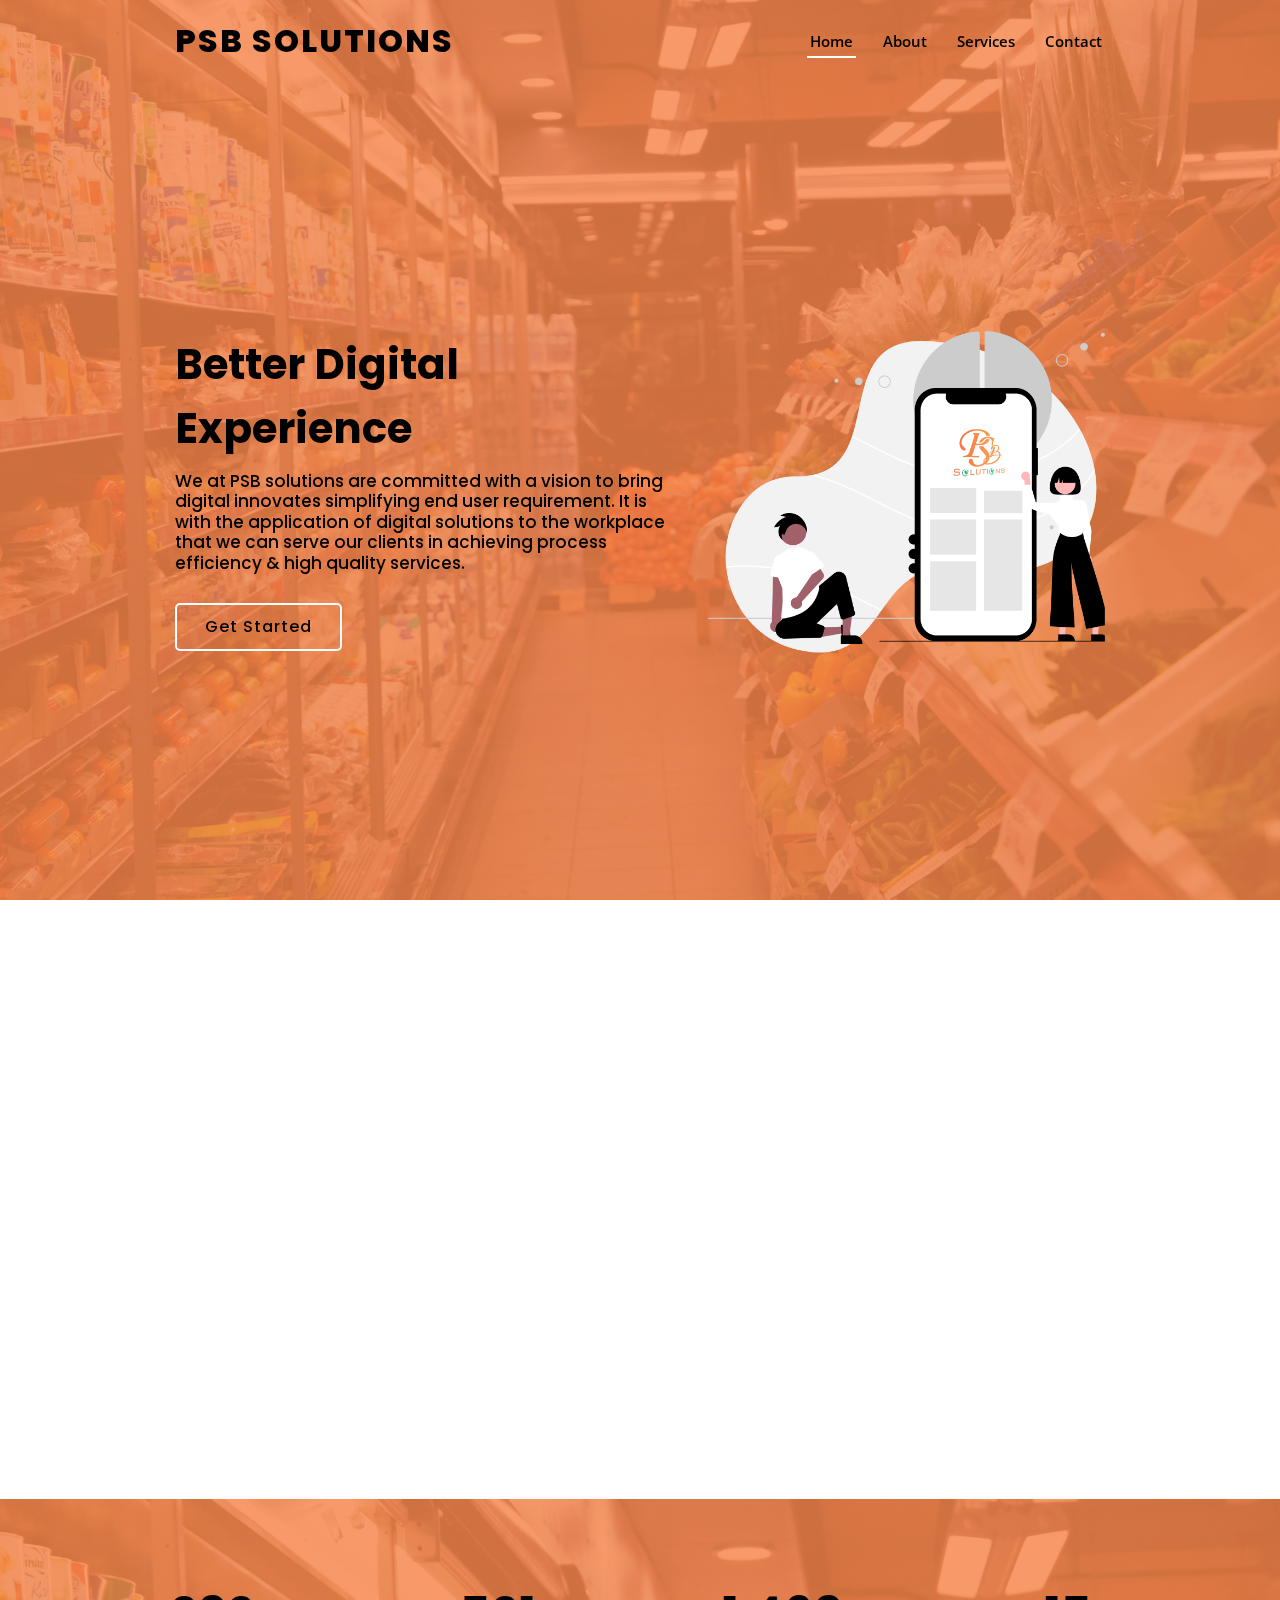
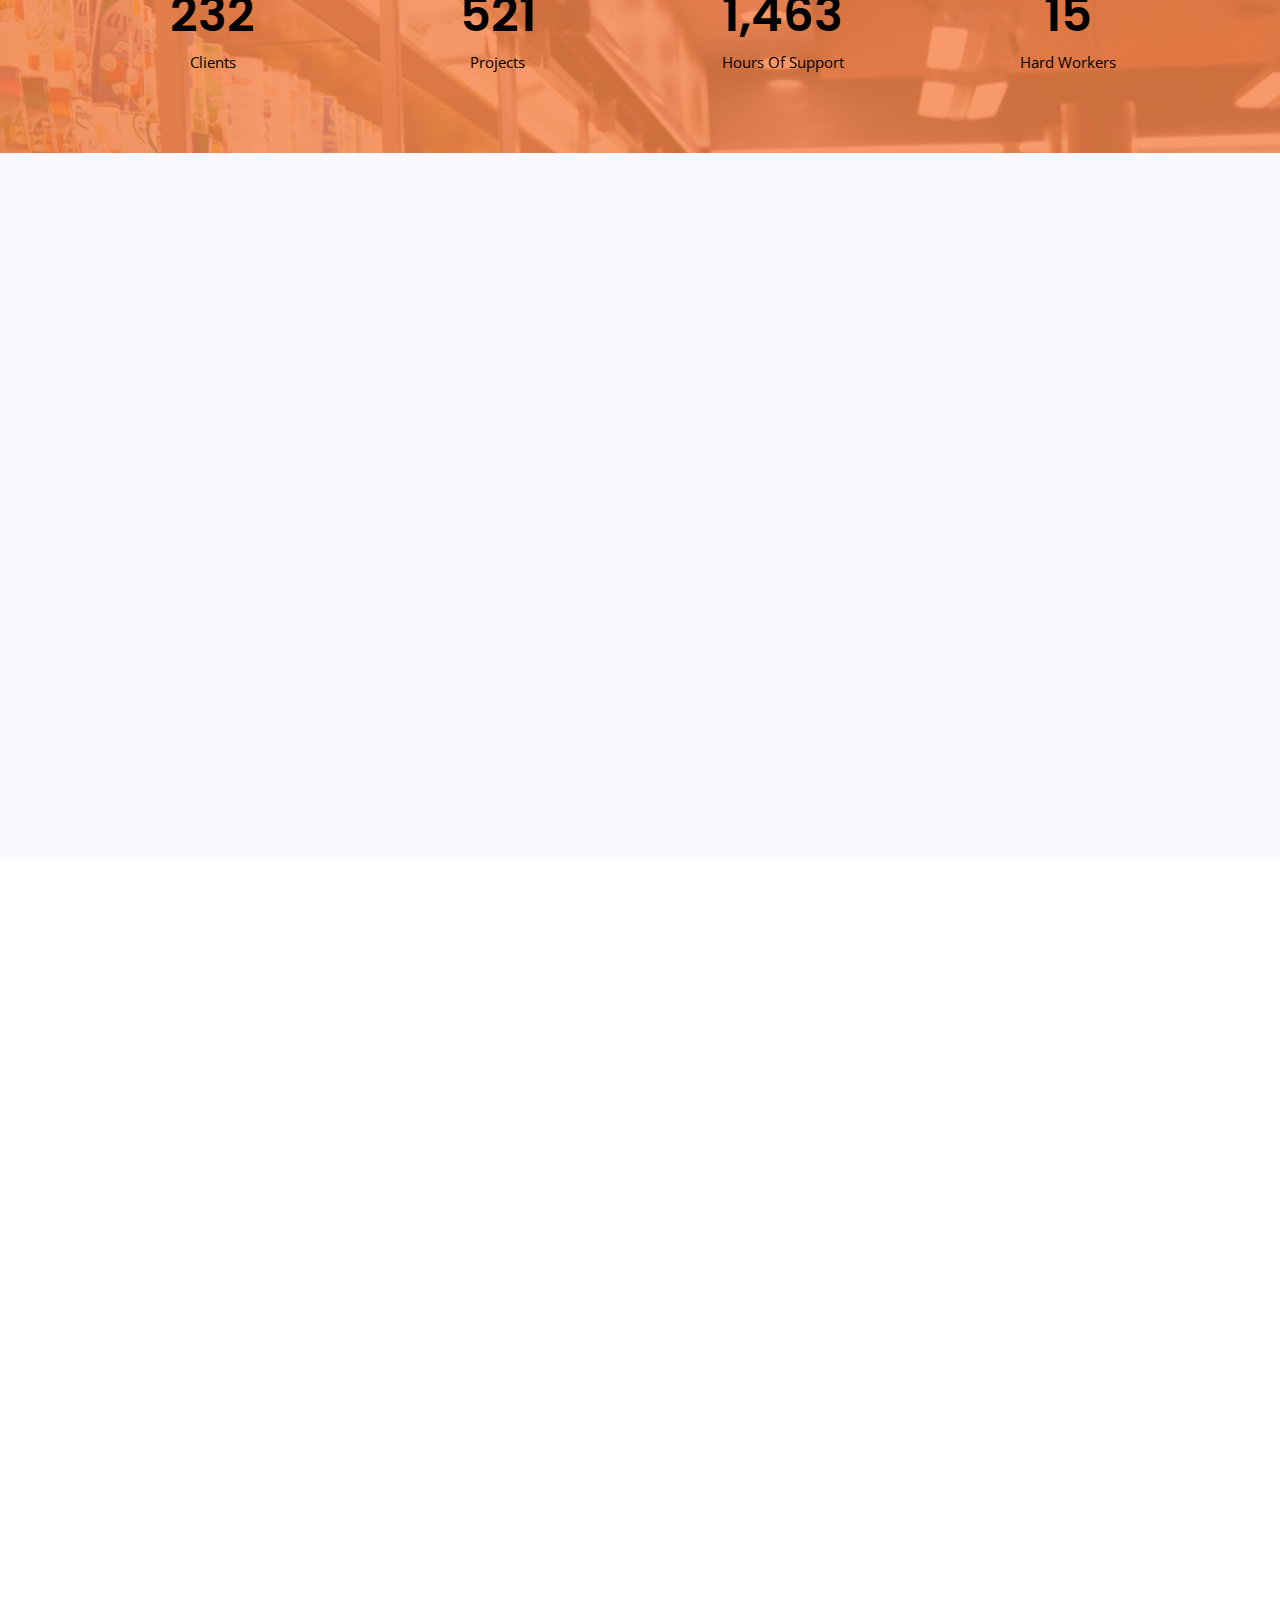
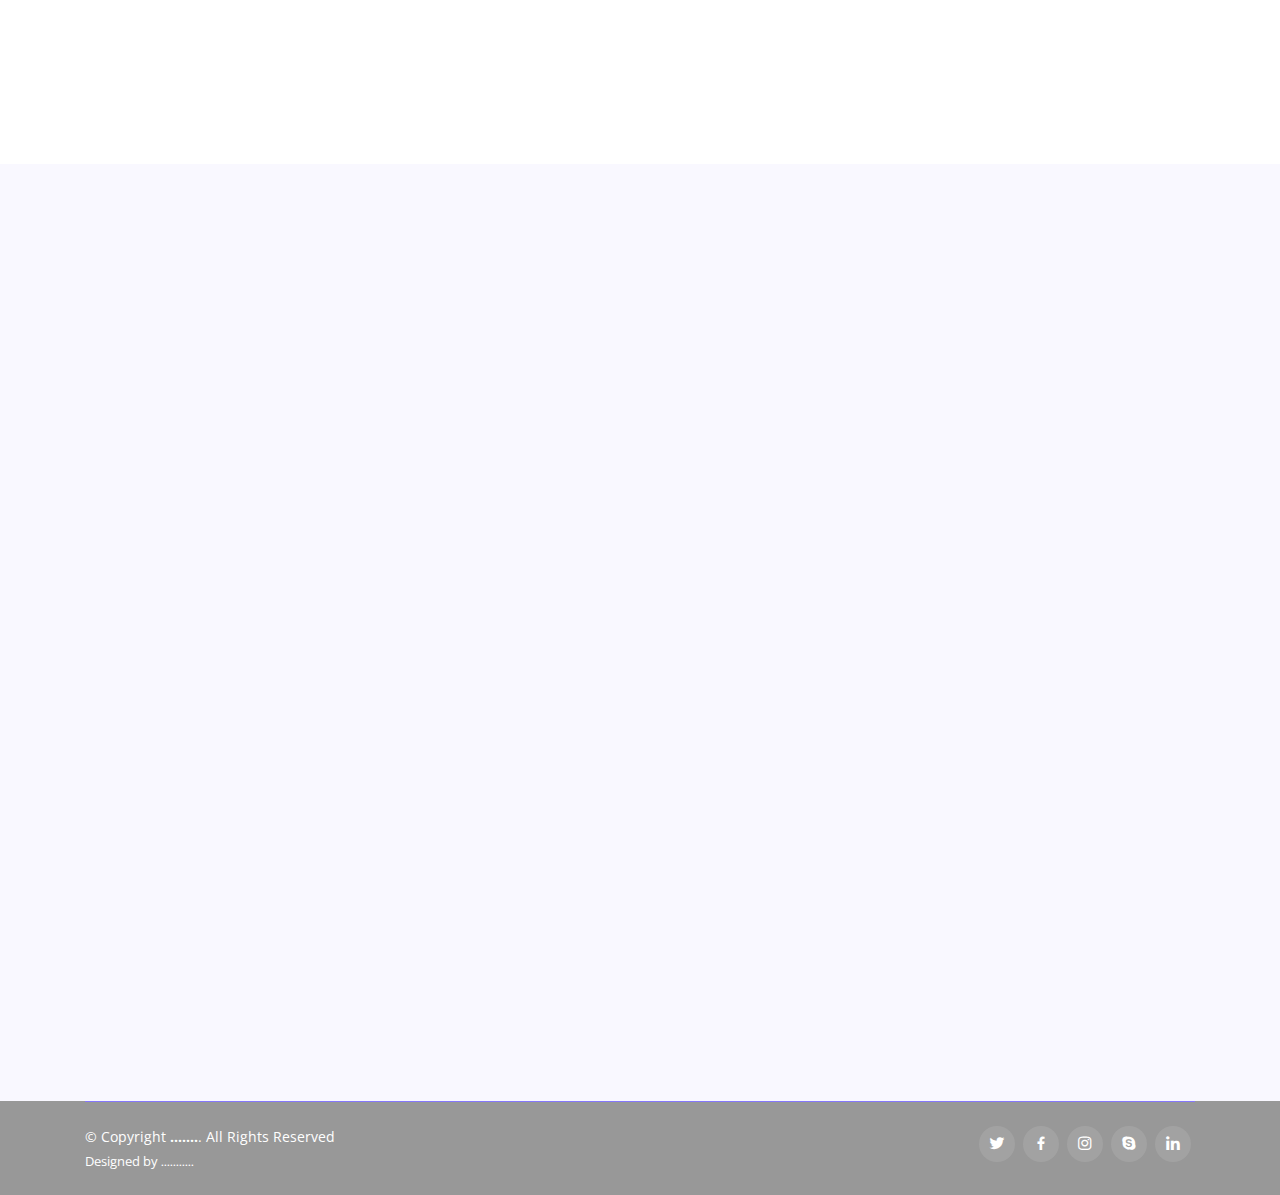
<file: index.html>
<!DOCTYPE html>
<html lang="en">

<head>
  <meta charset="utf-8">
  <meta content="width=device-width, initial-scale=1.0" name="viewport">

  <title>PSB Solutions</title>
  <meta content="" name="description">
  <meta content="" name="keywords">

  <!-- Favicons -->
  <link href="assets/img/favicon.png" rel="icon">
  <link href="assets/img/apple-touch-icon.png" rel="apple-touch-icon">

  <!-- Google Fonts -->
  <link href="https://fonts.googleapis.com/css?family=Open+Sans:300,300i,400,400i,600,600i,700,700i|Roboto:300,300i,400,400i,500,500i,600,600i,700,700i|Poppins:300,300i,400,400i,500,500i,600,600i,700,700i" rel="stylesheet">

  <!-- Vendor CSS Files -->
  <link href="assets/vendor/bootstrap/css/bootstrap.min.css" rel="stylesheet">
  <link href="assets/vendor/icofont/icofont.min.css" rel="stylesheet">
  <link href="assets/vendor/boxicons/css/boxicons.min.css" rel="stylesheet">
  <link href="assets/vendor/owl.carousel/assets/owl.carousel.min.css" rel="stylesheet">
  <link href="assets/vendor/venobox/venobox.css" rel="stylesheet">
  <link href="assets/vendor/aos/aos.css" rel="stylesheet">

  <!-- Template Main CSS File -->
  <link href="assets/css/style.css" rel="stylesheet">


</head>

<body>

  <!-- ======= Header ======= -->
  <header id="header" class="fixed-top ">
    <div class="container-fluid">

      <div class="row justify-content-center">
        <div class="col-xl-9 d-flex align-items-center">
          <!--<h1 class="logo mr-auto"><a href="index.html">PSB solutions</a></h1>-->
          <!-- Uncomment below if you prefer to use an image logo -->
          <!-- <a href="index.html" class="logo mr-auto"><img src="assets/img/logo.png" alt="" class="img-fluid"></a>-->
	  <a href="index.html" class="logo mr-auto" style="color:black;">PSB solutions</a>
          <nav class="nav-menu d-none d-lg-block">
            <ul>
              <li class="active"><a href="index.html" style="color:black;">Home</a></li>
              <li><a href="#about" style="color:black;">About</a></li>
              <li><a href="#services" style="color:black;">Services</a></li>
             
              <li><a href="#contact" style="color:black;">Contact</a></li>

            </ul>
          </nav><!-- .nav-menu -->

          
        </div>
      </div>

    </div>
  </header><!-- End Header -->

  <!-- ======= Hero Section ======= -->
  <section id="hero" class="d-flex align-items-center">

    <div class="container-fluid" data-aos="fade-up">
      <div class="row justify-content-center">
        <div class="col-xl-5 col-lg-6 pt-3 pt-lg-0 order-2 order-lg-1 d-flex flex-column justify-content-center">
          <h1 style="color:black;">Better Digital Experience</h1>
          <h2 style="color:black;">We at PSB solutions are committed with a vision to bring digital innovates simplifying end user requirement. It is with the application of digital solutions to the workplace that we can serve our clients in achieving process efficiency & high quality services.</h2>
          <div><a href="#about" class="btn-get-started scrollto" style="color:black;">Get Started</a></div>
        </div>
        <div class="col-xl-4 col-lg-6 order-1 order-lg-2 hero-img" data-aos="zoom-in" data-aos-delay="150">
          <img src="assets/img/hero-img.png" class="img-fluid animated" alt="">
        </div>
      </div>
    </div>

  </section><!-- End Hero -->

  <main id="main">

    <!-- ======= About Section ======= -->
    <section id="about" class="about">
      <div class="container">

        <div class="row">
          <div class="col-lg-6 order-1 order-lg-2" data-aos="zoom-in" data-aos-delay="150">
            <img src="assets/img/about.jpg" class="img-fluid" alt="">
          </div>
          <div class="col-lg-6 pt-4 pt-lg-0 order-2 order-lg-1 content" data-aos="fade-right">
            <h3>Voluptatem dignissimos provident quasi corporis</h3>
            <p class="font-italic">
              Lorem ipsum dolor sit amet, consectetur adipiscing elit, sed do eiusmod tempor incididunt ut labore et dolore
              magna aliqua.
            </p>
            <ul>
              <li><i class="icofont-check-circled"></i> Ullamco laboris nisi ut aliquip ex ea commodo consequat.</li>
              <li><i class="icofont-check-circled"></i> Duis aute irure dolor in reprehenderit in voluptate velit.</li>
              <li><i class="icofont-check-circled"></i> Ullamco laboris nisi ut aliquip ex ea commodo consequat. Duis aute irure dolor in reprehenderit in voluptate trideta storacalaperda mastiro dolore eu fugiat nulla pariatur.</li>
            </ul>
            <a href="#" class="read-more">Read More <i class="icofont-long-arrow-right"></i></a>
          </div>
        </div>

      </div>
    </section><!-- End About Section -->

    <!-- ======= Counts Section ======= -->
    <section id="counts" class="counts">
      <div class="container">

        <div class="row counters">

          <div class="col-lg-3 col-6 text-center">
            <span data-toggle="counter-up" style="color:black;">232</span>
            <p style="color:black;">Clients</p>
          </div>

          <div class="col-lg-3 col-6 text-center">
            <span data-toggle="counter-up" style="color:black;">521</span>
            <p style="color:black;">Projects</p>
          </div>

          <div class="col-lg-3 col-6 text-center">
            <span data-toggle="counter-up" style="color:black;">1,463</span>
            <p style="color:black;">Hours Of Support</p>
          </div>

          <div class="col-lg-3 col-6 text-center">
            <span data-toggle="counter-up" style="color:black;">15</span>
            <p style="color:black;">Hard Workers</p>
          </div>

        </div>

      </div>
    </section><!-- End Counts Section -->

    <!-- ======= Services Section ======= -->
    <section id="services" class="services section-bg">
      <div class="container" data-aos="fade-up">

        <div class="section-title">
          <h2>Services</h2>
          <p>Magnam dolores commodi suscipit. Necessitatibus eius consequatur ex aliquid fuga eum quidem. Sit sint consectetur velit. Quisquam quos quisquam cupiditate. Et nemo qui impedit suscipit alias ea. Quia fugiat sit in iste officiis commodi quidem hic quas.</p>
        </div>

        <div class="row">
          <div class="col-lg-4 col-md-6 d-flex align-items-stretch" data-aos="zoom-in" data-aos-delay="100">
            <div class="icon-box iconbox-blue">
              <div class="icon">
                <svg width="100" height="100" viewBox="0 0 600 600" xmlns="http://www.w3.org/2000/svg">
                  <path stroke="none" stroke-width="0" fill="#f5f5f5" d="M300,521.0016835830174C376.1290562159157,517.8887921683347,466.0731472004068,529.7835943286574,510.70327084640275,468.03025145048787C554.3714126377745,407.6079735673963,508.03601936045806,328.9844924480964,491.2728898941984,256.3432110539036C474.5976632858925,184.082847569629,479.9380746630129,96.60480741107993,416.23090153303,58.64404602377083C348.86323505073057,18.502131276798302,261.93793281208167,40.57373210992963,193.5410806939664,78.93577620505333C130.42746243093433,114.334589627462,98.30271207620316,179.96522072025542,76.75703585869454,249.04625023123273C51.97151888228291,328.5150500222984,13.704378332031375,421.85034740162234,66.52175969318436,486.19268352777647C119.04800174914682,550.1803526380478,217.28368757567262,524.383925680826,300,521.0016835830174"></path>
                </svg>
                <i class="bx bxl-dribbble"></i>
              </div>
              <h4><a href="">PSB Mart</a></h4>
              <p>Voluptatum deleniti atque corrupti quos dolores et quas molestias excepturi</p>
            </div>
          </div>

          <div class="col-lg-4 col-md-6 d-flex align-items-stretch mt-4 mt-md-0" data-aos="zoom-in" data-aos-delay="200">
            <div class="icon-box iconbox-orange ">
              <div class="icon">
                <svg width="100" height="100" viewBox="0 0 600 600" xmlns="http://www.w3.org/2000/svg">
                  <path stroke="none" stroke-width="0" fill="#f5f5f5" d="M300,582.0697525312426C382.5290701553225,586.8405444964366,449.9789794690241,525.3245884688669,502.5850820975895,461.55621195738473C556.606425686781,396.0723002908107,615.8543463187945,314.28637112970534,586.6730223649479,234.56875336149918C558.9533121215079,158.8439757836574,454.9685369536778,164.00468322053177,381.49747125262974,130.76875717737553C312.15926192815925,99.40240125094834,248.97055460311594,18.661163978235184,179.8680185752513,50.54337015887873C110.5421016452524,82.52863877960104,119.82277516462835,180.83849132639028,109.12597500060166,256.43424936330496C100.08760227029461,320.3096726198365,92.17705696193138,384.0621239912766,124.79988738764834,439.7174275375508C164.83382741302287,508.01625554203684,220.96474134820875,577.5009287672846,300,582.0697525312426"></path>
                </svg>
                <i class="bx bx-file"></i>
              </div>
              <h4><a href="">PSB organics</a></h4>
              <p>Duis aute irure dolor in reprehenderit in voluptate velit esse cillum dolore</p>
            </div>
          </div>

          <div class="col-lg-4 col-md-6 d-flex align-items-stretch mt-4 mt-lg-0" data-aos="zoom-in" data-aos-delay="300">
            <div class="icon-box iconbox-pink">
              <div class="icon">
                <svg width="100" height="100" viewBox="0 0 600 600" xmlns="http://www.w3.org/2000/svg">
                  <path stroke="none" stroke-width="0" fill="#f5f5f5" d="M300,541.5067337569781C382.14930387511276,545.0595476570109,479.8736841581634,548.3450877840088,526.4010558755058,480.5488172755941C571.5218469581645,414.80211281144784,517.5187510058486,332.0715597781072,496.52539010469104,255.14436215662573C477.37192572678356,184.95920475031193,473.57363656557914,105.61284051026155,413.0603344069578,65.22779650032875C343.27470386102294,18.654635553484475,251.2091493199835,5.337323636656869,175.0934190732945,40.62881213300186C97.87086631185822,76.43348514350839,51.98124368387456,156.15599469081315,36.44837278890362,239.84606092416172C21.716077023791087,319.22268207091537,43.775223500013084,401.1760424656574,96.891909868211,461.97329694683043C147.22146801428983,519.5804099606455,223.5754009179313,538.201503339737,300,541.5067337569781"></path>
                </svg>
                <i class="bx bx-tachometer"></i>
              </div>
              <h4><a href="">PSB logistics</a></h4>
              <p>Excepteur sint occaecat cupidatat non proident, sunt in culpa qui officia</p>
            </div>
          </div>

        </div>

      </div>
    </section><!-- End Services Section -->

    <!-- ======= Features Section ======= -->
    <section id="features" class="features">
      <div class="container" data-aos="fade-up">

        <div class="section-title">
          <h2>Features</h2>
          <p>Magnam dolores commodi suscipit. Necessitatibus eius consequatur ex aliquid fuga eum quidem. Sit sint consectetur velit. Quisquam quos quisquam cupiditate. Et nemo qui impedit suscipit alias ea. Quia fugiat sit in iste officiis commodi quidem hic quas.</p>
        </div>

        <div class="row">
          <div class="col-lg-6 order-2 order-lg-1 d-flex flex-column align-items-lg-center">
            <div class="icon-box mt-5 mt-lg-0" data-aos="fade-up" data-aos-delay="100">
              <i class="bx bx-receipt"></i>
              <h4>Est labore ad</h4>
              <p>Consequuntur sunt aut quasi enim aliquam quae harum pariatur laboris nisi ut aliquip</p>
            </div>
            <div class="icon-box mt-5" data-aos="fade-up" data-aos-delay="200">
              <i class="bx bx-cube-alt"></i>
              <h4>Harum esse qui</h4>
              <p>Excepteur sint occaecat cupidatat non proident, sunt in culpa qui officia deserunt</p>
            </div>
            <div class="icon-box mt-5" data-aos="fade-up" data-aos-delay="300">
              <i class="bx bx-images"></i>
              <h4>Aut occaecati</h4>
              <p>Aut suscipit aut cum nemo deleniti aut omnis. Doloribus ut maiores omnis facere</p>
            </div>
            <div class="icon-box mt-5" data-aos="fade-up" data-aos-delay="400">
              <i class="bx bx-shield"></i>
              <h4>Beatae veritatis</h4>
              <p>Expedita veritatis consequuntur nihil tempore laudantium vitae denat pacta</p>
            </div>
          </div>
          <div class="image col-lg-6 order-1 order-lg-2 " data-aos="zoom-in" data-aos-delay="100">
            <img src="assets/img/features.svg" alt="" class="img-fluid">
          </div>
        </div>

      </div>
    </section><!-- End Features Section -->

 

    <!-- ======= Pricing Section ======= -->
   <!-- End Pricing Section -->

  

    <!-- ======= Contact Section ======= -->
    <section id="contact" class="contact section-bg">
      <div class="container" data-aos="fade-up">

        <div class="section-title">
          <h2>Contact</h2>
          <p>Magnam dolores commodi suscipit. Necessitatibus eius consequatur ex aliquid fuga eum quidem. Sit sint consectetur velit. Quisquam quos quisquam cupiditate. Et nemo qui impedit suscipit alias ea. Quia fugiat sit in iste officiis commodi quidem hic quas.</p>
        </div>

        <div class="row">
          <div class="col-lg-6">
            <div class="info-box mb-4">
              <i class="bx bx-map"></i>
              <h3>Our Address</h3>
              <p>A108 Adam Street, New York, NY 535022</p>
            </div>
          </div>

          <div class="col-lg-3 col-md-6">
            <div class="info-box  mb-4">
              <i class="bx bx-envelope"></i>
              <h3>Email Us</h3>
              <p>contact@example.com</p>
            </div>
          </div>

          <div class="col-lg-3 col-md-6">
            <div class="info-box  mb-4">
              <i class="bx bx-phone-call"></i>
              <h3>Call Us</h3>
              <p>+1 5589 55488 55</p>
            </div>
          </div>

        </div>

        <div class="row">

          <div class="col-lg-6 ">
            <iframe class="mb-4 mb-lg-0" src="https://www.google.com/maps/embed?pb=!1m14!1m8!1m3!1d12097.433213460943!2d-74.0062269!3d40.7101282!3m2!1i1024!2i768!4f13.1!3m3!1m2!1s0x0%3A0xb89d1fe6bc499443!2sDowntown+Conference+Center!5e0!3m2!1smk!2sbg!4v1539943755621" frameborder="0" style="border:0; width: 100%; height: 384px;" allowfullscreen></iframe>
          </div>

          <div class="col-lg-6">
            <form action="forms/contact.php" method="post" role="form" class="php-email-form">
              <div class="form-row">
                <div class="col-md-6 form-group">
                  <input type="text" name="name" class="form-control" id="name" placeholder="Your Name" data-rule="minlen:4" data-msg="Please enter at least 4 chars" />
                  <div class="validate"></div>
                </div>
                <div class="col-md-6 form-group">
                  <input type="email" class="form-control" name="email" id="email" placeholder="Your Email" data-rule="email" data-msg="Please enter a valid email" />
                  <div class="validate"></div>
                </div>
              </div>
              <div class="form-group">
                <input type="text" class="form-control" name="subject" id="subject" placeholder="Subject" data-rule="minlen:4" data-msg="Please enter at least 8 chars of subject" />
                <div class="validate"></div>
              </div>
              <div class="form-group">
                <textarea class="form-control" name="message" rows="5" data-rule="required" data-msg="Please write something for us" placeholder="Message"></textarea>
                <div class="validate"></div>
              </div>
              <div class="mb-3">
                <div class="loading">Loading</div>
                <div class="error-message"></div>
                <div class="sent-message">Your message has been sent. Thank you!</div>
              </div>
              <div class="text-center"><button type="submit">Send Message</button></div>
            </form>
          </div>

        </div>

      </div>
    </section><!-- End Contact Section -->

  </main><!-- End #main -->

  <!-- ======= Footer ======= -->
  <footer id="footer">

    <div class="container">

      <div class="copyright-wrap d-md-flex py-4">
        <div class="mr-md-auto text-center text-md-left">
          <div class="copyright">
            &copy; Copyright <strong><span>.......</span></strong>. All Rights Reserved
          </div>
          <div class="credits">
            
            Designed by <a href="https://zingzing.com/">...........</a>
          </div>
        </div>
        <div class="social-links text-center text-md-right pt-3 pt-md-0">
          <a href="#" class="twitter"><i class="bx bxl-twitter"></i></a>
          <a href="#" class="facebook"><i class="bx bxl-facebook"></i></a>
          <a href="#" class="instagram"><i class="bx bxl-instagram"></i></a>
          <a href="#" class="google-plus"><i class="bx bxl-skype"></i></a>
          <a href="#" class="linkedin"><i class="bx bxl-linkedin"></i></a>
        </div>
      </div>

    </div>
  </footer><!-- End Footer -->

  <a href="#" class="back-to-top"><i class="icofont-simple-up"></i></a>
  <div id="preloader"></div>

  <!-- Vendor JS Files -->
  <script src="assets/vendor/jquery/jquery.min.js"></script>
  <script src="assets/vendor/bootstrap/js/bootstrap.bundle.min.js"></script>
  <script src="assets/vendor/jquery.easing/jquery.easing.min.js"></script>
  <script src="assets/vendor/php-email-form/validate.js"></script>
  <script src="assets/vendor/waypoints/jquery.waypoints.min.js"></script>
  <script src="assets/vendor/counterup/counterup.min.js"></script>
  <script src="assets/vendor/owl.carousel/owl.carousel.min.js"></script>
  <script src="assets/vendor/isotope-layout/isotope.pkgd.min.js"></script>
  <script src="assets/vendor/venobox/venobox.min.js"></script>
  <script src="assets/vendor/aos/aos.js"></script>

  <!-- Template Main JS File -->
  <script src="assets/js/main.js"></script>

</body>

</html>
</file>
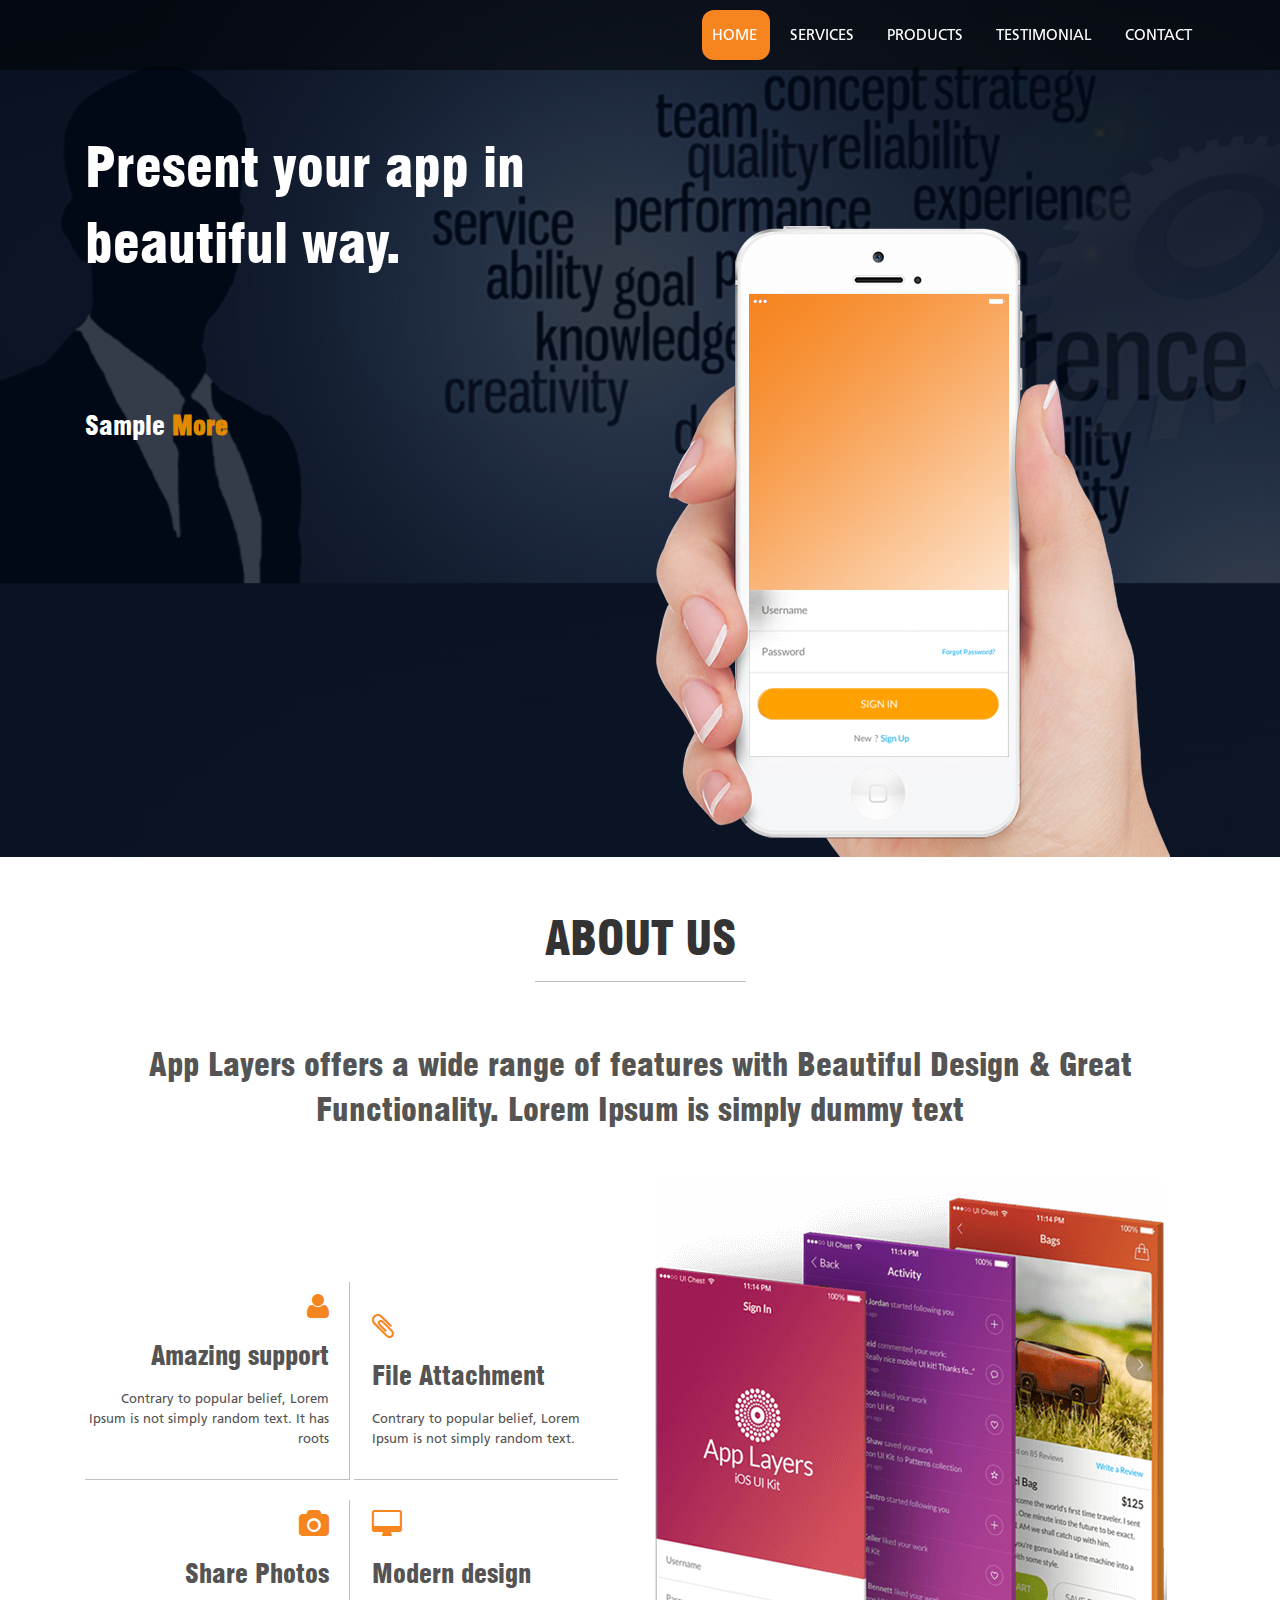
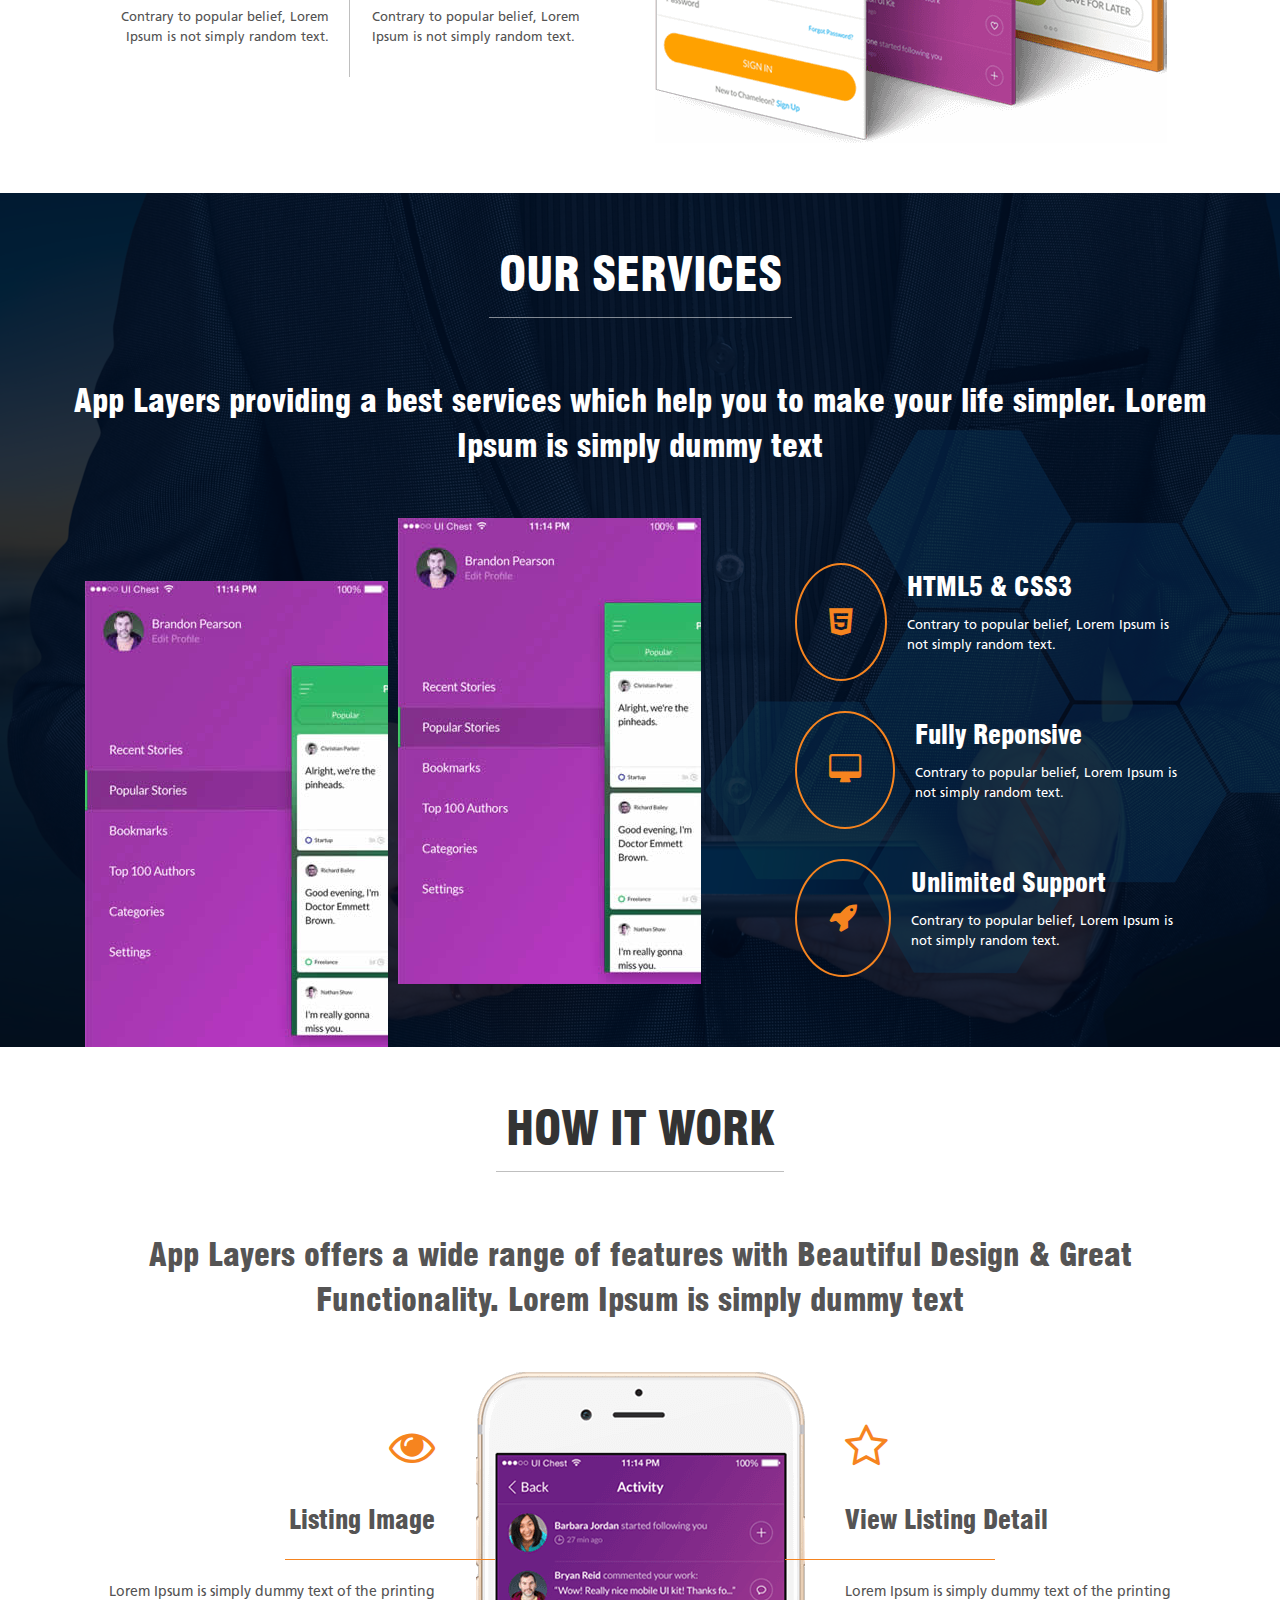
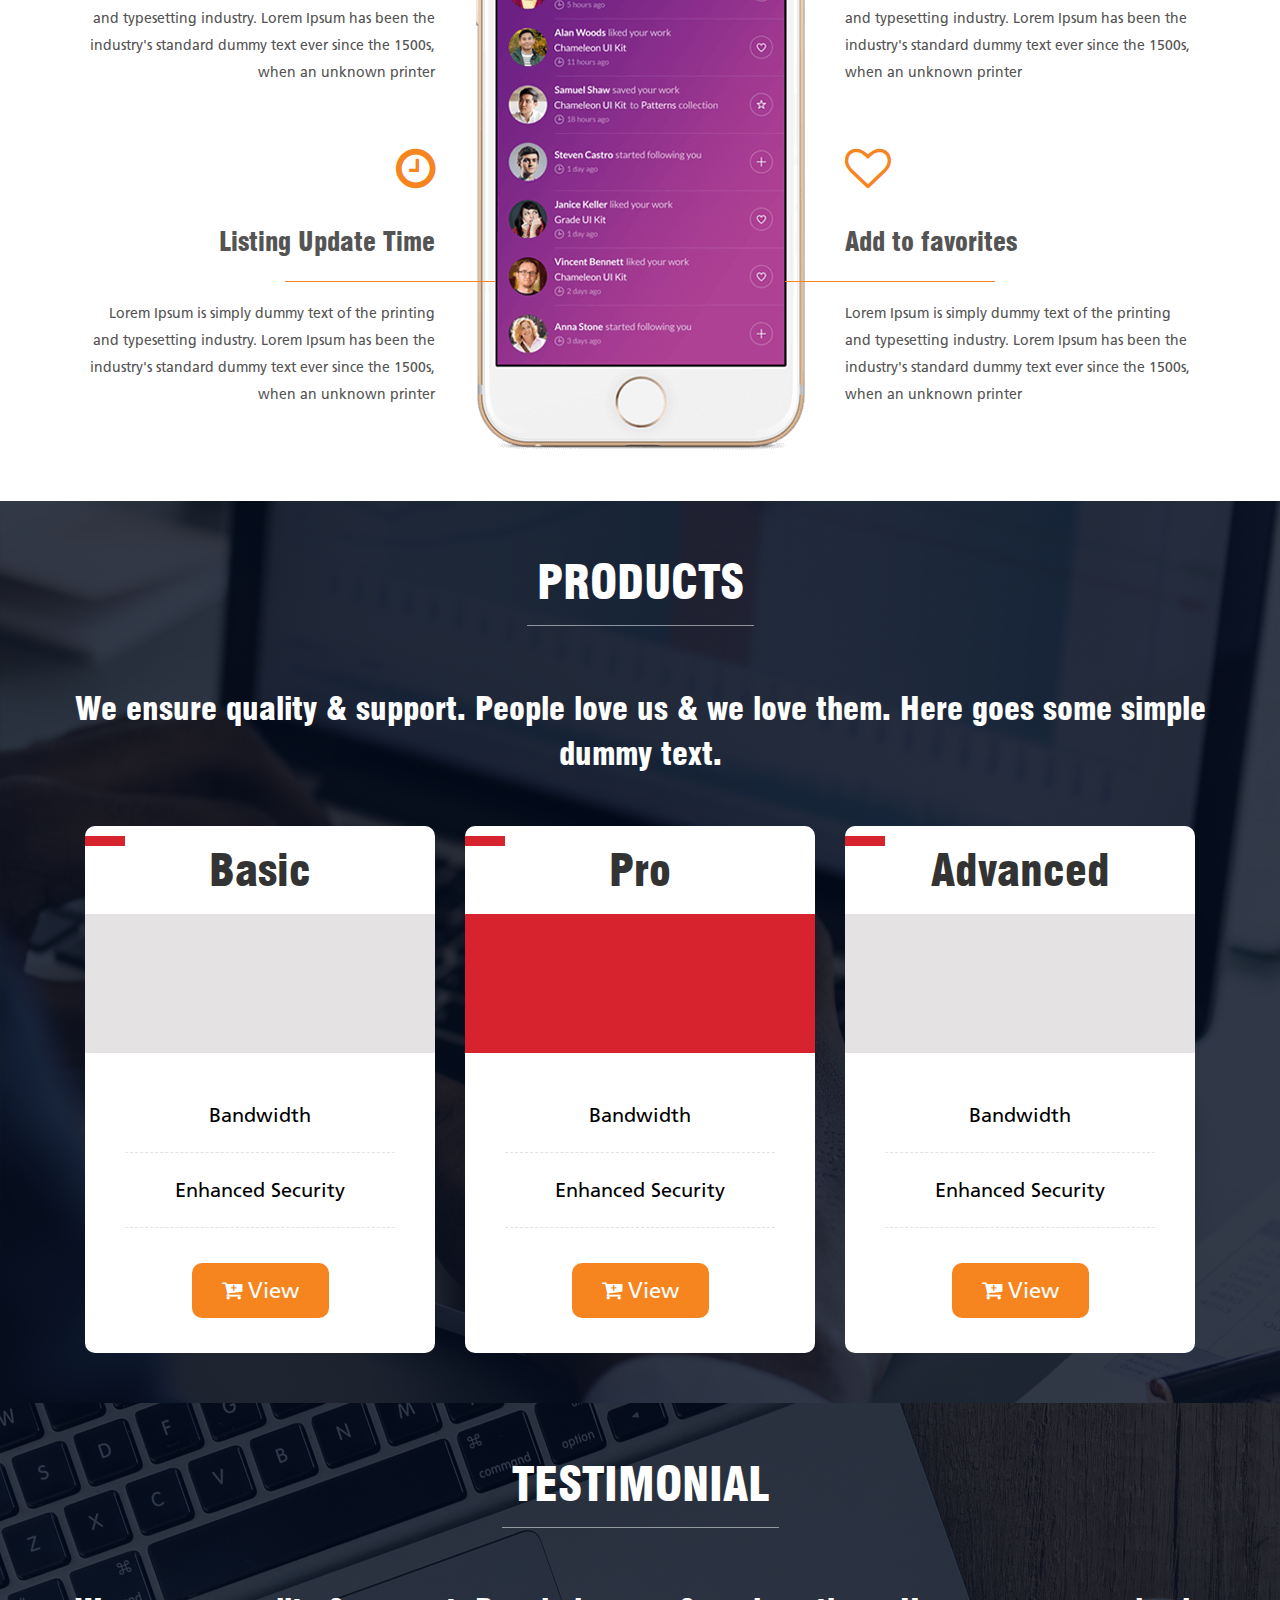
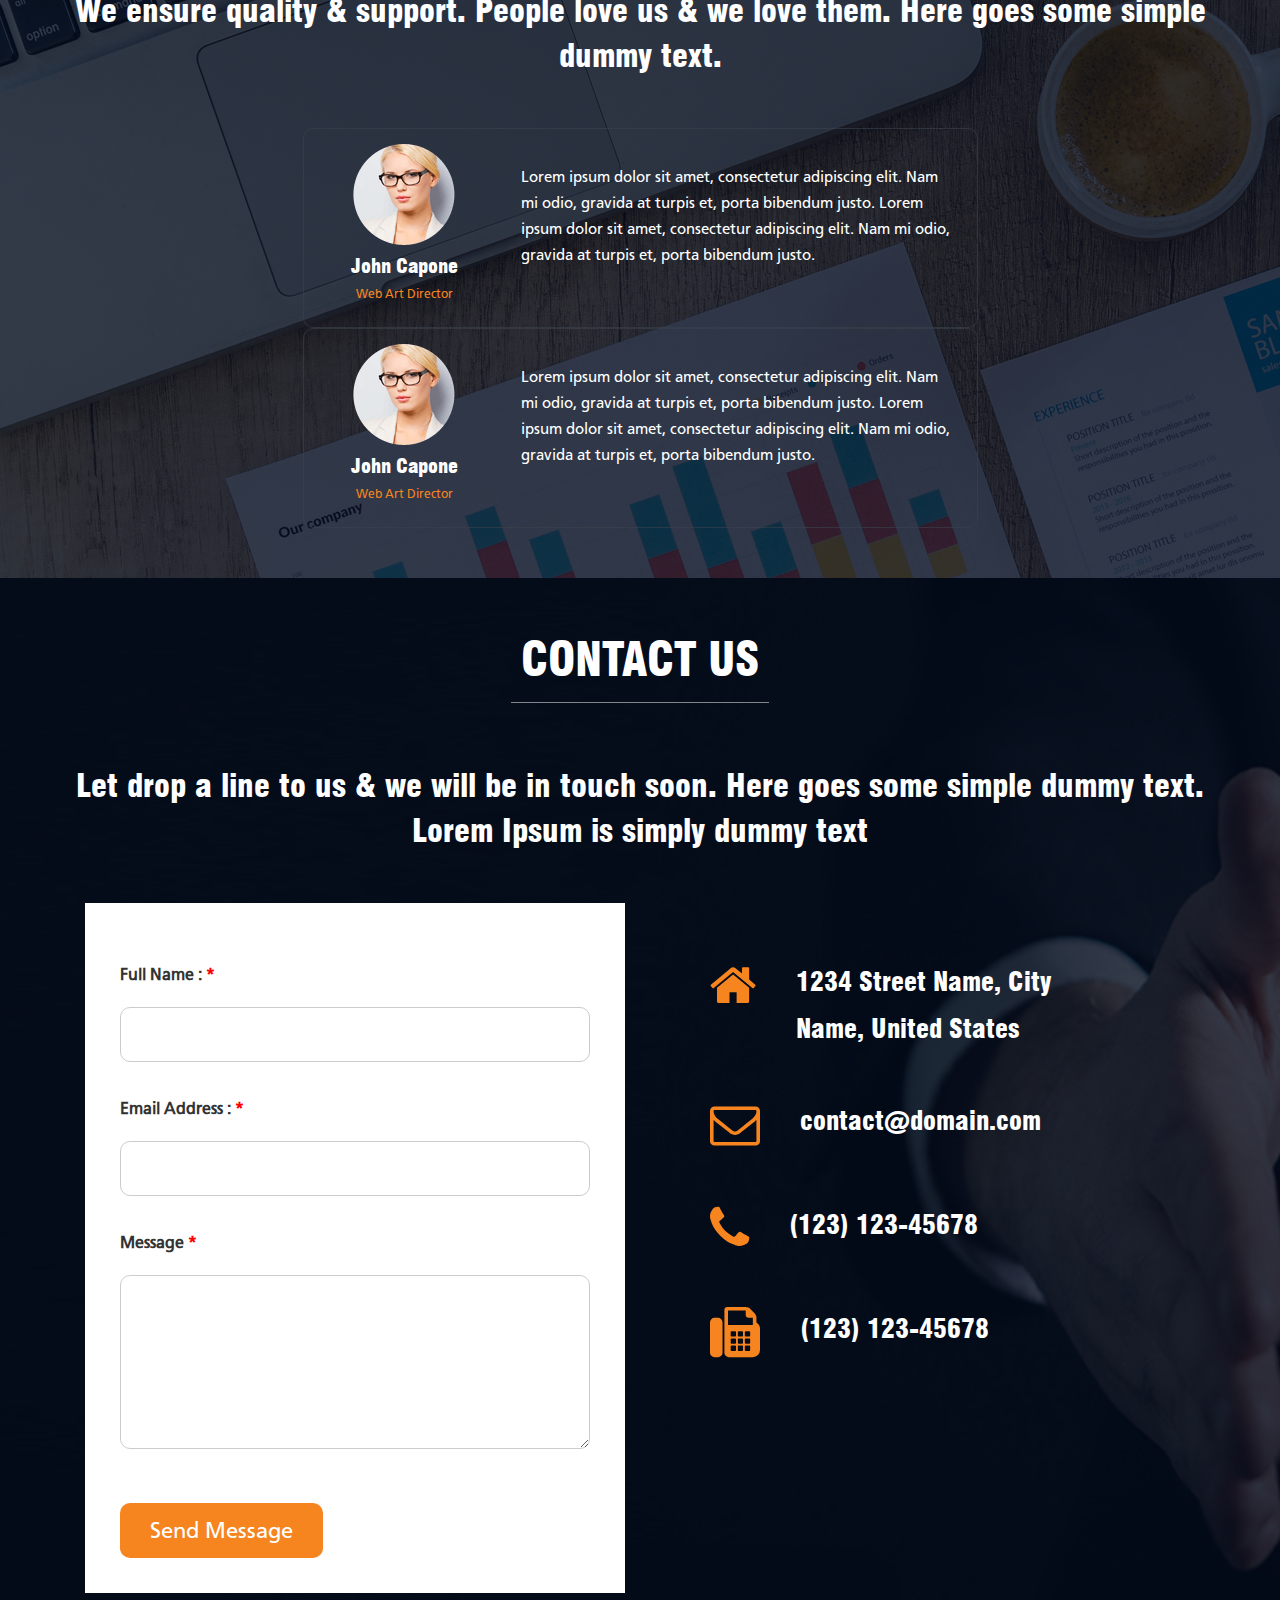
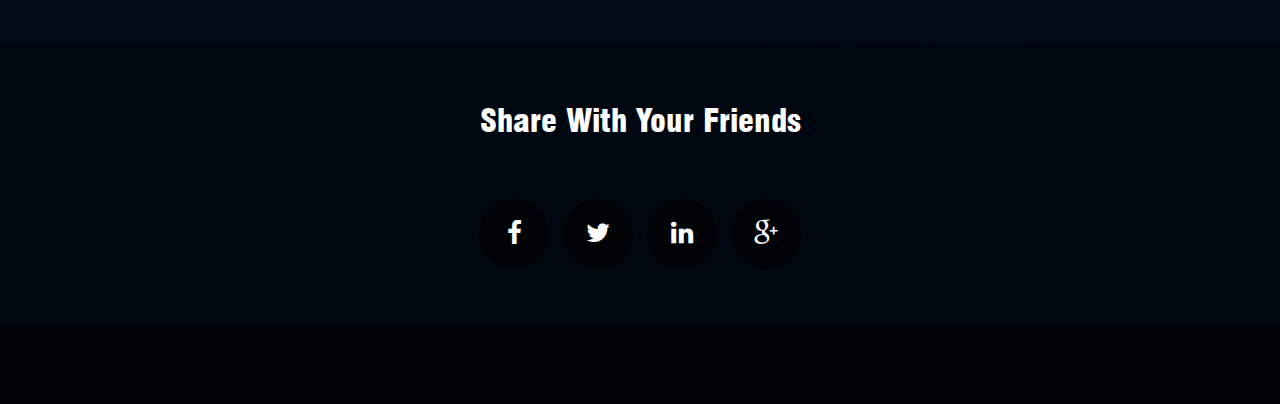
<file: psb/index.html>
<!DOCTYPE html>
<html lang="en">
<head>
	<meta charset="utf-8">
    <meta http-equiv="X-UA-Compatible" content="IE=edge">
    <meta name="viewport" content="width=device-width, initial-scale=1.0">
    <meta name="description" content="">
    <meta name="author" content="">
    <title>Home</title>
    
	<!-- Bootstrap CSS -->
	<link href="css/bootstrap.min.css" rel="stylesheet">
     <!-- CSS Custom -->
    <link rel="stylesheet" type="text/css" href="css/style.css">
    
    <!-- favicon Icon -->
    <!--<link rel="shortcut icon" href="images/favicon.ico" type="image/x-icon">
	<link rel="icon" href="images/favicon.ico" type="image/x-icon">-->
    <!-- CSS Plugins -->
    <link href="css/font-awesome.min.css" rel="stylesheet">
    <link rel="stylesheet" href="css/animate.min.css">
    <!-- Google Fonts -->
	<!--<link href='fonts/01.css' rel='stylesheet' type='text/css'>
	<link href='fonts/02.css' rel='stylesheet' type='text/css'>-->
     <!-- HTML5 Shim and Respond.js IE8 support of HTML5 elements and media queries -->
    <!-- WARNING: Respond.js doesn't work if you view the page via file:// -->
    <!--[if lt IE 9]>
        <script src="js/html5shiv.js"></script>
        <script src="js/respond.min.js"></script>
    <![endif]-->

</head>
<body>


<header class="navbar-fixed-top">
	<div class="container">
    	<div class="row">
        	<div class="header_top">
        		<div class="col-md-2">
            		<div class="logo_img">
						<!--<a href="#"><img src="images/logo.png" alt="logoimage"></a>-->
					</div>
				</div>
					
				<div class="col-md-10">
					<div class="menu_bar">	
						<nav role="navigation" class="navbar navbar-default">
							<div class="navbar-header">
                                <button id="menu_slide"  aria-controls="navbar" aria-expanded="false" data-toggle="collapse" class="navbar-toggle collapsed" type="button">
                                    <span class="sr-only">Toggle navigation</span>
                                    <span class="icon-bar"></span>
                                    <span class="icon-bar"></span>
                                    <span class="icon-bar"></span>
                                  </button>
							   </div>
							   
							  <div class="collapse navbar-collapse" id="navbar">
                            
									<ul class="nav navbar-nav">
									  <li><a href="#home" class="js-target-scroll">Home</a></li>
									  <li><a href="#services" class="js-target-scroll">Services</a></li>									  
									  <li><a href="#pricing" class="js-target-scroll">Products</a></li>									  
									  <li><a href="#testimonial" class="js-target-scroll">Testimonial</a></li>
									  <li><a href="#contact" class="js-target-scroll">Contact</a></li>									  
									</ul>      
                          		</div>
							  
							 
       			
						</nav>
					</div>
    	        </div>
			  
			  </div>
			</div>
		</div>
</header>

<section id="home" class="top_banner_bg secondary-bg">
	<div class="container">
		<div class="row">
			<div class="col-md-12">
				<div class="top_banner">
				
				</div>
				
				<div class="col-md-6">
					<div class="present">
						<h1> Present your app in beautiful way.</h1>						
						<h5> Sample <span> More </span> </h5>
					</div>
				</div>
				
				<div class="col-md-6">
					<div class="present_img">
						<img src="images/image-1.png" alt="image">
					</div>
				</div>
				
			</div>
		</div>
	</div>
</section>


<section class="primary-bg">
	<div class="container">
		<div class="row">
			<div class="col-md-12">
			
			<div class="section_heading">
				<h2> ABOUT US </h2>
				
				<h4> App Layers offers a wide range of features with Beautiful Design & Great Functionality. Lorem Ipsum is simply dummy text</h4>
			</div>		
				
			<div class="col-md-6">
				<div class="features_detail">
					<ul>
						<li>
							
								<i class="fa fa-user" aria-hidden="true"></i> 
								<h5> Amazing support</h5>
								Contrary to popular belief, Lorem Ipsum is not simply random text. It has roots 
							
						</li>
						
						<li>
							
								<i class="fa fa-paperclip" aria-hidden="true"></i> 
								<h5>File Attachment</h5>
								Contrary to popular belief, Lorem Ipsum is not simply random text.
						</li>
						
						<li>
							
								<i class="fa fa-camera" aria-hidden="true"></i> 
								<h5> Share Photos</h5>
								Contrary to popular belief, Lorem Ipsum is not simply random text.
						</li>
						
						<li>
							
								<i class="fa fa-desktop" aria-hidden="true"></i> 
								<h5> Modern design</h5>
								Contrary to popular belief, Lorem Ipsum is not simply random text.
						</li>
					</ul>
				</div>
			</div>
			
				<div class="col-md-6">
					<div class="features_img pull-left">
						<img src="images/features_img.png" alt="image">
					</div>
				</div>
				
			</div>
		</div>
	</div>
</section>


<section id="services" class="padding_bottom_none our_service_bg">
	<div class="container">
		<div class="row">
			<div class="col-md-12">
				<div class="section_heading section_heading_2">
					<h2> Our Services </h2>
				
					<h4> App Layers  providing a best services which help you to make your life simpler. Lorem Ipsum is simply dummy text</h4>
				</div>
				
				<div class="col-md-5 pull-right">
					<div class="services_detail">
						<ul>
							<li>
								<a href="#"><span><i class="fa fa-html5" aria-hidden="true"></i></span> 
								<h5> HTML5 & CSS3 </h5></a>
								<p> Contrary to popular belief, Lorem Ipsum is not simply random text.</p>
							</li>
							
							<li>
								<a href="#"><span><i class="fa fa-desktop" aria-hidden="true"></i></span> 
								<h5> Fully Reponsive </h5></a>
								<p> Contrary to popular belief, Lorem Ipsum is not simply random text.</p>
							</li>
							
							<li>
								<a href="#"><span><i class="fa fa-rocket" aria-hidden="true"></i></span> 
								<h5> Unlimited Support </h5></a>
								<p> Contrary to popular belief, Lorem Ipsum is not simply random text.</p>
							</li>
						</ul>
						
					</div>
				</div>
				
				<div class="col-md-7">
					<div class="services_img">
						<img src="images/services_img1.jpg" alt="image-1">
					</div>
						
					<div class="services_img_n">
						<img src="images/services_img1.jpg" alt="image-1">
					</div>
				</div>
				
			</div>
		</div>
	</div>
</section>


<section class="primary-bg">
	<div class="container">
		<div class="row">
			<div class="col-md-12">
			
				<div class="section_heading">
					<h2> How it work </h2>
					
					<h4> App Layers offers a wide range of features with Beautiful Design & Great Functionality. Lorem Ipsum is simply dummy text</h4>
				</div>		
				
				<div class="col-md-4">
					<div class="how_it_work_m text-right">
						<a href="#"> <i class="fa fa-eye" aria-hidden="true"></i> </a>
						<a href="#"> <h5> Listing Image </h5> </a>
						<p> Lorem Ipsum is simply dummy text of the printing and typesetting industry. Lorem Ipsum has been the industry's standard dummy text ever since the 1500s, when an unknown printer </p>
					</div>
					
					<div class="how_it_work_m text-right">
						<a href="#"> <i class="fa fa-clock-o" aria-hidden="true"></i> </a>
						<a href="#"> <h5> Listing Update Time </h5> </a>
						<p> Lorem Ipsum is simply dummy text of the printing and typesetting industry. Lorem Ipsum has been the industry's standard dummy text ever since the 1500s, when an unknown printer </p>
					</div>
				</div>
				
				<div class="col-md-4">
								<div class="workng_img">
									<img src="images/how_to_work.png" alt="image">
								</div>
				</div>
				
				<div class="col-md-4">
					<div class="how_it_work_m text-left">
						<a href="#"><i class="fa fa-star-o" aria-hidden="true"></i> </a>
						<a href="#"> <h5> View Listing Detail </h5> </a>
						<p> Lorem Ipsum is simply dummy text of the printing and typesetting industry. Lorem Ipsum has been the industry's standard dummy text ever since the 1500s, when an unknown printer </p>
					</div>
					
					<div class="how_it_work_m text-left">
						<a href="#"> <i class="fa fa-heart-o" aria-hidden="true"></i> </a>
						<a href="#"> <h5> Add to favorites </h5> </a>
						<p> Lorem Ipsum is simply dummy text of the printing and typesetting industry. Lorem Ipsum has been the industry's standard dummy text ever since the 1500s, when an unknown printer </p>
					</div>
				</div>

				
			</div>
		</div>
	</div>
</section>

<section id="pricing" class="price_table_bg">
	<div class="container">
		<div class="row">
			<div class="col-md-12">
				<div class="section_heading section_heading_2">
					<h2> Products </h2>
				
					<h4> We ensure quality & support. People love us & we love them. Here goes some simple dummy text.</h4>
				</div>
							
						<div class="col-md-4">	
							<div class="table-1">
									<div class="discount">
										<p> </p>
									</div>
								
								<h3> Basic </h3>
									
									<div class="price_month">
										<span class="round">
											<h3>&nbsp;  </h3>
											<span>
											 <p>&nbsp;  </p>
											</span>
										</span>
										
									</div>	
									
								<ul>									
									<li> Bandwidth</li>
									<li> Enhanced Security </li>
								</ul>
								
								<div class="section_sub_btn">
									<button class="btn btn-default" type="submit"> <i class="fa fa-cart-plus" aria-hidden="true"></i> View</button>	
								</div>
							</div>
						</div>
						
						<div class="col-md-4">	
							<div class="table-1">
									<div class="discount">
										<p></p>
									</div>
								
								<h3> Pro </h3>
									
									<div class="price_month_m">
										<span class="round">
											<h3>&nbsp;  </h3>
											<span>
											 <p>&nbsp;  </p>
											</span>
										</span>
										
									</div>	
									
								<ul>									
									<li> Bandwidth</li>
									<li> Enhanced Security </li>
								</ul>
								
								<div class="section_sub_btn">
									<button class="btn btn-default" type="submit"> <i class="fa fa-cart-plus" aria-hidden="true"></i> View</button>	
								</div>
							</div>
						</div>
						
						<div class="col-md-4">	
							<div class="table-1">
									<div class="discount">
										<p> </p>
									</div>
								
								<h3> Advanced </h3>
									
									<div class="price_month">
										<span class="round">
											<h3>&nbsp;  </h3>
											<span>
											 <p>&nbsp;  </p>
											</span>
										</span>
										
									</div>	
									
								<ul>									
									<li> Bandwidth</li>
									<li> Enhanced Security </li>
								</ul>
								
								<div class="section_sub_btn">
									<button class="btn btn-default" type="submit"> <i class="fa fa-cart-plus" aria-hidden="true"></i> View</button>	
								</div>
							</div>
						</div>
						
				
			</div>
		</div>
	</div>
</section>





<section id="testimonial" class="testimonial_bg">
	<div class="container">
		<div class="row">
			<div class="col-md-12">
				<div class="section_heading section_heading_2">
					<h2>Testimonial </h2>
				
					<h4> We ensure quality & support. People love us & we love them. Here goes some simple dummy text.</h4>
				</div>
							
				<div class="testimonial_slide">
					<div class="testi_detail">
						<div class="testi_img">
							<img src="images/testi_img1.png" alt="image">
							
								<h5> John Capone</h5>
								<p> Web Art Director</p>
						</div>
						
						<div class="testi-text">
							<p> Lorem ipsum dolor sit amet, consectetur adipiscing elit. Nam mi odio, gravida at turpis et, porta bibendum justo. Lorem ipsum dolor sit amet, consectetur adipiscing elit. Nam mi odio, gravida at turpis et, porta bibendum justo. </p>
						</div>
					</div>
				
				</div>
                <div class="testimonial_slide">
					<div class="testi_detail">
						<div class="testi_img">
							<img src="images/testi_img1.png" alt="image">
							
								<h5> John Capone</h5>
								<p> Web Art Director</p>
						</div>
						
						<div class="testi-text">
							<p> Lorem ipsum dolor sit amet, consectetur adipiscing elit. Nam mi odio, gravida at turpis et, porta bibendum justo. Lorem ipsum dolor sit amet, consectetur adipiscing elit. Nam mi odio, gravida at turpis et, porta bibendum justo. </p>
						</div>
					</div>
				
				</div>
			</div>
		</div>
	</div>
</section>

<section id="contact" class="contact_bg">
	<div class="container">
		<div class="row">
			<div class="col-md-12">
				<div class="section_heading section_heading_2">
					<h2> Contact Us </h2>
				
					<h4>Let drop a line to us & we will be in touch soon. Here goes some simple dummy text. Lorem Ipsum is simply dummy text </h4>
				</div>
							
				<div class="col-md-6">
					<div class="contact_form">
					<form>
					  <div class="form-group">
						<label >Full Name : <span> *</span></label>
						<input type="email" class="form-control" id="exampleInputEmail1" >
					  </div>
					  
					  <div class="form-group">
						<label >Email Address : <span> *</span></label>
						<input type="text" class="form-control" id="exampleInputPassword1" >
					  </div>
					  
					  <div class="form-group">
						<label>Message <span> *</span></label>
						<textarea class="form-textarea" rows="3"></textarea>
					 </div>
					  
					    <div class="section_sub_btn">
							<button class="btn btn-default" type="submit">  Send Message</button>	
						</div>
					</form> 
					</div>
				</div>
				
				<div class="col-md-6">
					<div class="contact_text">
						<ul>
							<li>
								<span><i class="fa fa-home" aria-hidden="true"></i></span> 
								<h5> 1234 Street Name, City Name, United States</h5>
							</li>
							
							<li>
								<span><i class="fa fa-envelope-o" aria-hidden="true"></i></span> 
								<h5>contact@domain.com </h5>
							</li>
							
							<li>
								<span><i class="fa fa-phone" aria-hidden="true"></i></span> 
								<h5> (123) 123-45678 </h5>
							</li>
							
							<li>
								<span><i class="fa fa-fax" aria-hidden="true"></i></span> 
								<h5> (123) 123-45678 </h5>
							</li>
						</ul>
						
					</div>
				</div>
				
				
			</div>
		</div>
	</div>
</section>
<footer class="third-bg">
	<div class="container">
		<div class="row">
			<div class="col-md-12">
				
				<div class="footer_top">
					<h4> Share With Your Friends  </h4>
					
					<ul>
						<li> <a href="http://facebook.com/"> <i class="fa fa-facebook" aria-hidden="true"></i> </a> </li>
						<li> <a href="http://twitter.com/"> <i class="fa fa-twitter" aria-hidden="true"></i> </a> </li>
						<li> <a href="http://linkedin.com/"> <i class="fa fa-linkedin" aria-hidden="true"></i> </a> </li>
						<li> <a href="http://google.com/"> <i class="fa fa-google-plus" aria-hidden="true"></i> </a> </li>						
					</ul>
				</div>
				
				
				
				
			</div>
		</div>
	</div>
	
	<div class="footer_bottom fourth-bg">		
    </div>
				
</footer>
<script src="js/jquery.min.js"></script>
<script src="js/bootstrap.min.js"></script>
<script src="js/interface.js"></script> 
<script type="text/javascript"> 
	$(document).ready(function(){
	$("#menu_slide").click(function(){
		$("#navbar").slideToggle('normal');
	});
	});
 </script>
<!--Menu Js Right Menu-->
<script type="text/javascript">
$(document).ready(function(){
  $('#navbar > ul > li:has(ul)').addClass("has-sub");
  $('#navbar > ul > li > a').click(function() {
    var checkElement = $(this).next();
    $('#navbar li').removeClass('dropdown');
    $(this).closest('li').addClass('dropdown');	
    if((checkElement.is('ul')) && (checkElement.is(':visible'))) {
      $(this).closest('li').removeClass('dropdown');
      checkElement.slideUp('normal');
    }
    if((checkElement.is('ul')) && (!checkElement.is(':visible'))) {
      $('#navbar ul ul:visible').slideUp('normal');
      checkElement.slideDown('normal');
    }
    if (checkElement.is('ul')) {
      return false;
    } else {
      return true;	
    }		
  });
});
<!--end-->
</script>
<script type="text/javascript">	
$("#navbar").on("click", function(event){
    event.stopPropagation();
});
$(".dropdown-menu").on("click", function(event){
    event.stopPropagation();
});
$(document).on("click", function(event){
    $(".dropdown-menu").slideUp('normal');
});	

$(".navbar-header").on("click", function(event){
    event.stopPropagation();
});
$(document).on("click", function(event){
    $("#navbar").slideUp('normal');
});		
</script>

</body>
<!-- JS Plugins -->
  </html>
</file>
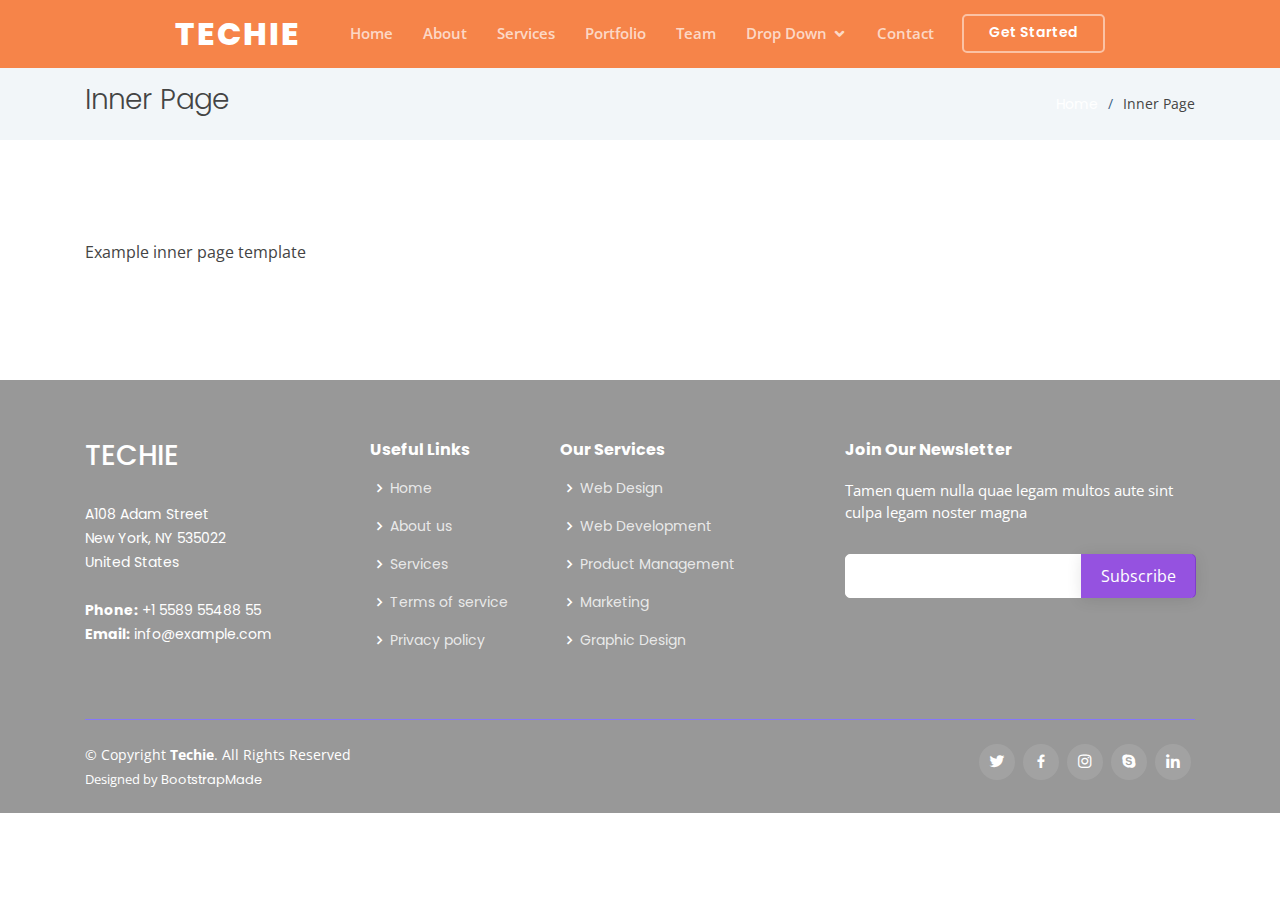
<file: inner-page.html>
<!DOCTYPE html>
<html lang="en">

<head>
  <meta charset="utf-8">
  <meta content="width=device-width, initial-scale=1.0" name="viewport">

  <title>Inner Page - PSB SOLUTIONS</title>
  <meta content="" name="description">
  <meta content="" name="keywords">

  <!-- Favicons -->
  <link href="assets/img/favicon.png" rel="icon">
  <link href="assets/img/apple-touch-icon.png" rel="apple-touch-icon">

  <!-- Google Fonts -->
  <link href="https://fonts.googleapis.com/css?family=Open+Sans:300,300i,400,400i,600,600i,700,700i|Roboto:300,300i,400,400i,500,500i,600,600i,700,700i|Poppins:300,300i,400,400i,500,500i,600,600i,700,700i" rel="stylesheet">

  <!-- Vendor CSS Files -->
  <link href="assets/vendor/bootstrap/css/bootstrap.min.css" rel="stylesheet">
  <link href="assets/vendor/icofont/icofont.min.css" rel="stylesheet">
  <link href="assets/vendor/boxicons/css/boxicons.min.css" rel="stylesheet">
  <link href="assets/vendor/owl.carousel/assets/owl.carousel.min.css" rel="stylesheet">
  <link href="assets/vendor/venobox/venobox.css" rel="stylesheet">
  <link href="assets/vendor/aos/aos.css" rel="stylesheet">

  <!-- Template Main CSS File -->
  <link href="assets/css/style.css" rel="stylesheet">

</head>

<body>

  <!-- ======= Header ======= -->
  <header id="header" class="fixed-top header-inner-pages">
    <div class="container-fluid">

      <div class="row justify-content-center">
        <div class="col-xl-9 d-flex align-items-center">
          <h1 class="logo mr-auto"><a href="index.html">Techie</a></h1>
          <!-- Uncomment below if you prefer to use an image logo -->
          <!-- <a href="index.html" class="logo mr-auto"><img src="assets/img/logo.png" alt="" class="img-fluid"></a>-->

          <nav class="nav-menu d-none d-lg-block">
            <ul>
              <li><a href="index.html">Home</a></li>
              <li><a href="#about">About</a></li>
              <li><a href="#services">Services</a></li>
              <li><a href="#portfolio">Portfolio</a></li>
              <li><a href="#team">Team</a></li>
              <li class="drop-down"><a href="">Drop Down</a>
                <ul>
                  <li><a href="#">Drop Down 1</a></li>
                  <li class="drop-down"><a href="#">Deep Drop Down</a>
                    <ul>
                      <li><a href="#">Deep Drop Down 1</a></li>
                      <li><a href="#">Deep Drop Down 2</a></li>
                      <li><a href="#">Deep Drop Down 3</a></li>
                      <li><a href="#">Deep Drop Down 4</a></li>
                      <li><a href="#">Deep Drop Down 5</a></li>
                    </ul>
                  </li>
                  <li><a href="#">Drop Down 2</a></li>
                  <li><a href="#">Drop Down 3</a></li>
                  <li><a href="#">Drop Down 4</a></li>
                </ul>
              </li>
              <li><a href="#contact">Contact</a></li>

            </ul>
          </nav><!-- .nav-menu -->

          <a href="#about" class="get-started-btn scrollto">Get Started</a>
        </div>
      </div>

    </div>
  </header><!-- End Header -->

  <main id="main">

    <!-- ======= Breadcrumbs ======= -->
    <section class="breadcrumbs">
      <div class="container">

        <div class="d-flex justify-content-between align-items-center">
          <h2>Inner Page</h2>
          <ol>
            <li><a href="index.html">Home</a></li>
            <li>Inner Page</li>
          </ol>
        </div>

      </div>
    </section><!-- End Breadcrumbs -->

    <section class="inner-page">
      <div class="container">
        <p>
          Example inner page template
        </p>
      </div>
    </section>

  </main><!-- End #main -->

  <!-- ======= Footer ======= -->
  <footer id="footer">

    <div class="footer-top">
      <div class="container">
        <div class="row">

          <div class="col-lg-3 col-md-6 footer-contact">
            <h3>Techie</h3>
            <p>
              A108 Adam Street <br>
              New York, NY 535022<br>
              United States <br><br>
              <strong>Phone:</strong> +1 5589 55488 55<br>
              <strong>Email:</strong> info@example.com<br>
            </p>
          </div>

          <div class="col-lg-2 col-md-6 footer-links">
            <h4>Useful Links</h4>
            <ul>
              <li><i class="bx bx-chevron-right"></i> <a href="#">Home</a></li>
              <li><i class="bx bx-chevron-right"></i> <a href="#">About us</a></li>
              <li><i class="bx bx-chevron-right"></i> <a href="#">Services</a></li>
              <li><i class="bx bx-chevron-right"></i> <a href="#">Terms of service</a></li>
              <li><i class="bx bx-chevron-right"></i> <a href="#">Privacy policy</a></li>
            </ul>
          </div>

          <div class="col-lg-3 col-md-6 footer-links">
            <h4>Our Services</h4>
            <ul>
              <li><i class="bx bx-chevron-right"></i> <a href="#">Web Design</a></li>
              <li><i class="bx bx-chevron-right"></i> <a href="#">Web Development</a></li>
              <li><i class="bx bx-chevron-right"></i> <a href="#">Product Management</a></li>
              <li><i class="bx bx-chevron-right"></i> <a href="#">Marketing</a></li>
              <li><i class="bx bx-chevron-right"></i> <a href="#">Graphic Design</a></li>
            </ul>
          </div>

          <div class="col-lg-4 col-md-6 footer-newsletter">
            <h4>Join Our Newsletter</h4>
            <p>Tamen quem nulla quae legam multos aute sint culpa legam noster magna</p>
            <form action="" method="post">
              <input type="email" name="email"><input type="submit" value="Subscribe">
            </form>
          </div>

        </div>
      </div>
    </div>

    <div class="container">

      <div class="copyright-wrap d-md-flex py-4">
        <div class="mr-md-auto text-center text-md-left">
          <div class="copyright">
            &copy; Copyright <strong><span>Techie</span></strong>. All Rights Reserved
          </div>
          <div class="credits">
            <!-- All the links in the footer should remain intact. -->
            <!-- You can delete the links only if you purchased the pro version. -->
            <!-- Licensing information: https://bootstrapmade.com/license/ -->
            <!-- Purchase the pro version with working PHP/AJAX contact form: https://bootstrapmade.com/techie-free-skin-bootstrap-3/ -->
            Designed by <a href="https://bootstrapmade.com/">BootstrapMade</a>
          </div>
        </div>
        <div class="social-links text-center text-md-right pt-3 pt-md-0">
          <a href="#" class="twitter"><i class="bx bxl-twitter"></i></a>
          <a href="#" class="facebook"><i class="bx bxl-facebook"></i></a>
          <a href="#" class="instagram"><i class="bx bxl-instagram"></i></a>
          <a href="#" class="google-plus"><i class="bx bxl-skype"></i></a>
          <a href="#" class="linkedin"><i class="bx bxl-linkedin"></i></a>
        </div>
      </div>

    </div>
  </footer><!-- End Footer -->

  <a href="#" class="back-to-top"><i class="icofont-simple-up"></i></a>
  <div id="preloader"></div>

  <!-- Vendor JS Files -->
  <script src="assets/vendor/jquery/jquery.min.js"></script>
  <script src="assets/vendor/bootstrap/js/bootstrap.bundle.min.js"></script>
  <script src="assets/vendor/jquery.easing/jquery.easing.min.js"></script>
  <script src="assets/vendor/php-email-form/validate.js"></script>
  <script src="assets/vendor/waypoints/jquery.waypoints.min.js"></script>
  <script src="assets/vendor/counterup/counterup.min.js"></script>
  <script src="assets/vendor/owl.carousel/owl.carousel.min.js"></script>
  <script src="assets/vendor/isotope-layout/isotope.pkgd.min.js"></script>
  <script src="assets/vendor/venobox/venobox.min.js"></script>
  <script src="assets/vendor/aos/aos.js"></script>

  <!-- Template Main JS File -->
  <script src="assets/js/main.js"></script>

</body>

</html>
</file>
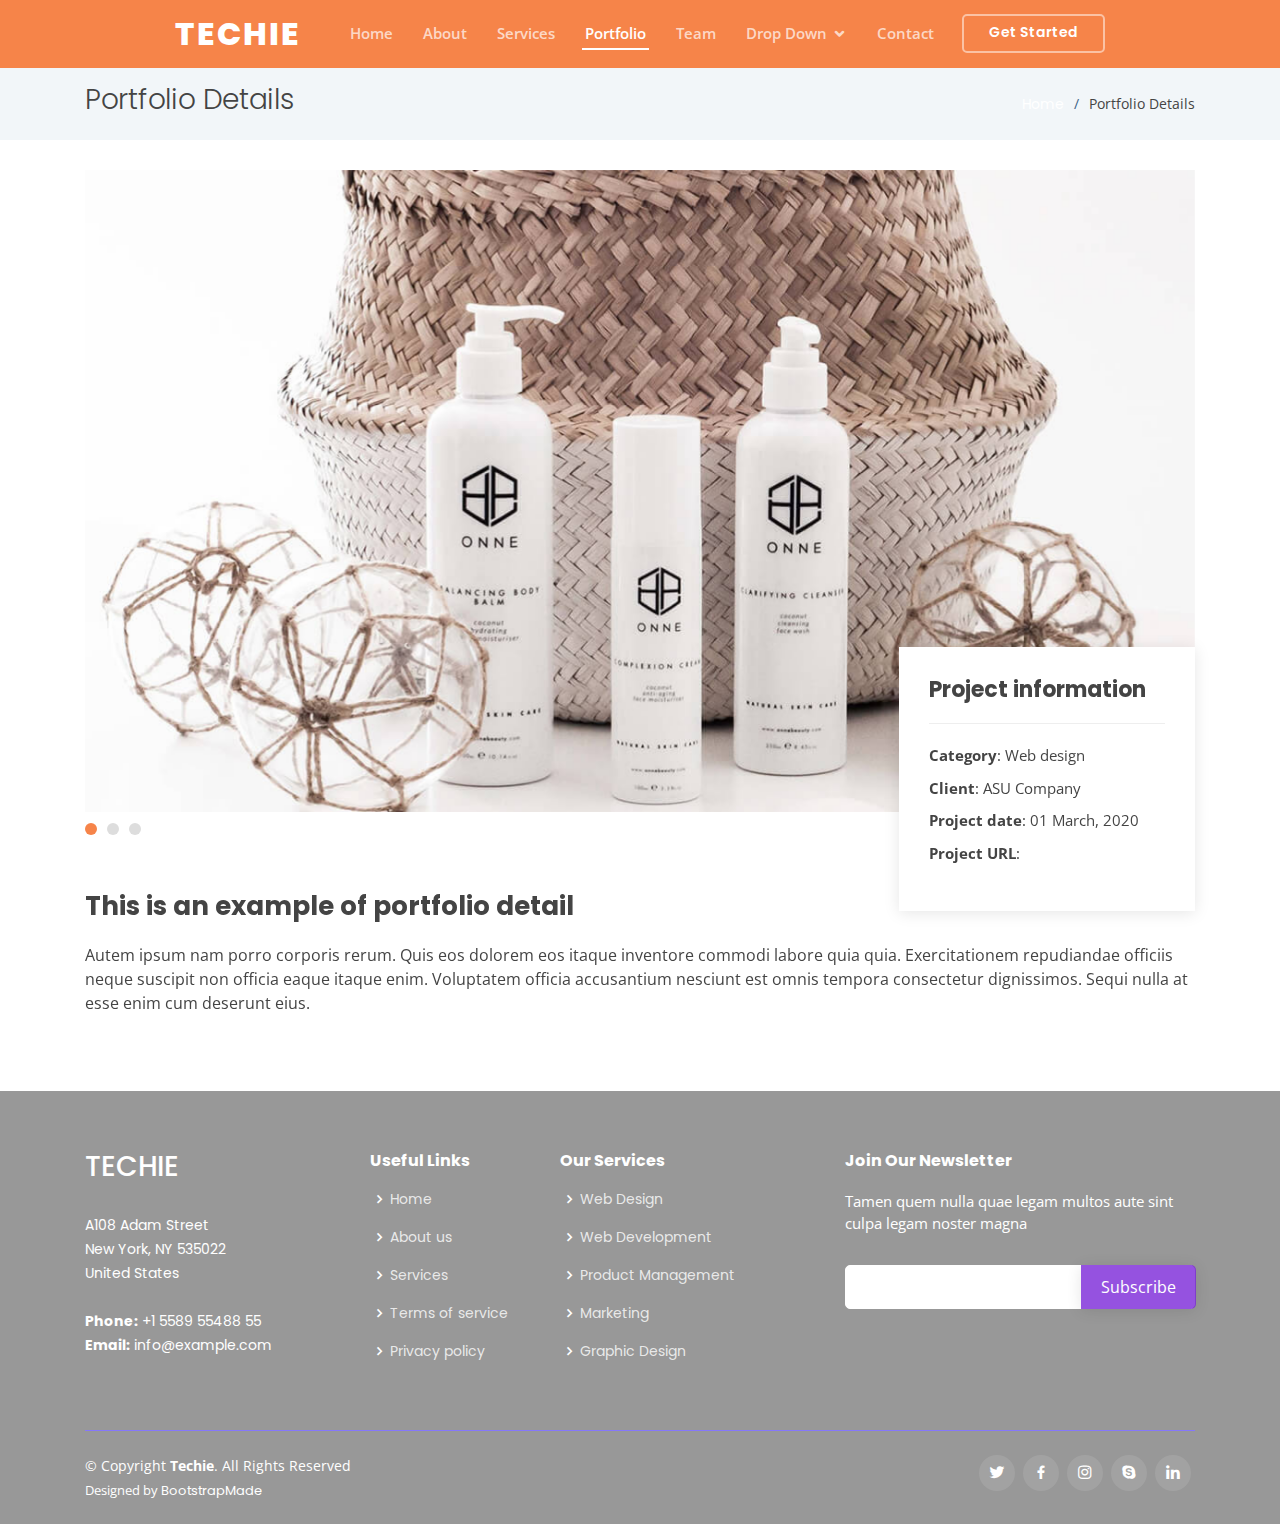
<file: portfolio-details.html>
<!DOCTYPE html>
<html lang="en">

<head>
  <meta charset="utf-8">
  <meta content="width=device-width, initial-scale=1.0" name="viewport">

  <title>Portfolio Details - Techie Bootstrap Template</title>
  <meta content="" name="description">
  <meta content="" name="keywords">

  <!-- Favicons -->
  <link href="assets/img/favicon.png" rel="icon">
  <link href="assets/img/apple-touch-icon.png" rel="apple-touch-icon">

  <!-- Google Fonts -->
  <link href="https://fonts.googleapis.com/css?family=Open+Sans:300,300i,400,400i,600,600i,700,700i|Roboto:300,300i,400,400i,500,500i,600,600i,700,700i|Poppins:300,300i,400,400i,500,500i,600,600i,700,700i" rel="stylesheet">

  <!-- Vendor CSS Files -->
  <link href="assets/vendor/bootstrap/css/bootstrap.min.css" rel="stylesheet">
  <link href="assets/vendor/icofont/icofont.min.css" rel="stylesheet">
  <link href="assets/vendor/boxicons/css/boxicons.min.css" rel="stylesheet">
  <link href="assets/vendor/owl.carousel/assets/owl.carousel.min.css" rel="stylesheet">
  <link href="assets/vendor/venobox/venobox.css" rel="stylesheet">
  <link href="assets/vendor/aos/aos.css" rel="stylesheet">

  <!-- Template Main CSS File -->
  <link href="assets/css/style.css" rel="stylesheet">

</head>

<body>

  <!-- ======= Header ======= -->
  <header id="header" class="fixed-top header-inner-pages">
    <div class="container-fluid">

      <div class="row justify-content-center">
        <div class="col-xl-9 d-flex align-items-center">
          <h1 class="logo mr-auto"><a href="index.html">Techie</a></h1>
          <!-- Uncomment below if you prefer to use an image logo -->
          <!-- <a href="index.html" class="logo mr-auto"><img src="assets/img/logo.png" alt="" class="img-fluid"></a>-->

          <nav class="nav-menu d-none d-lg-block">
            <ul>
              <li><a href="index.html">Home</a></li>
              <li><a href="#about">About</a></li>
              <li><a href="#services">Services</a></li>
              <li class="active"><a href="#portfolio">Portfolio</a></li>
              <li><a href="#team">Team</a></li>
              <li class="drop-down"><a href="">Drop Down</a>
                <ul>
                  <li><a href="#">Drop Down 1</a></li>
                  <li class="drop-down"><a href="#">Deep Drop Down</a>
                    <ul>
                      <li><a href="#">Deep Drop Down 1</a></li>
                      <li><a href="#">Deep Drop Down 2</a></li>
                      <li><a href="#">Deep Drop Down 3</a></li>
                      <li><a href="#">Deep Drop Down 4</a></li>
                      <li><a href="#">Deep Drop Down 5</a></li>
                    </ul>
                  </li>
                  <li><a href="#">Drop Down 2</a></li>
                  <li><a href="#">Drop Down 3</a></li>
                  <li><a href="#">Drop Down 4</a></li>
                </ul>
              </li>
              <li><a href="#contact">Contact</a></li>

            </ul>
          </nav><!-- .nav-menu -->

          <a href="#about" class="get-started-btn scrollto">Get Started</a>
        </div>
      </div>

    </div>
  </header><!-- End Header -->

  <main id="main">

    <!-- ======= Breadcrumbs ======= -->
    <section id="breadcrumbs" class="breadcrumbs">
      <div class="container">

        <div class="d-flex justify-content-between align-items-center">
          <h2>Portfolio Details</h2>
          <ol>
            <li><a href="index.html">Home</a></li>
            <li>Portfolio Details</li>
          </ol>
        </div>

      </div>
    </section><!-- End Breadcrumbs -->

    <!-- ======= Portfolio Details Section ======= -->
    <section id="portfolio-details" class="portfolio-details">
      <div class="container" data-aos="fade-up">

        <div class="portfolio-details-container">

          <div class="owl-carousel portfolio-details-carousel">
            <img src="assets/img/portfolio/portfolio-details-1.jpg" class="img-fluid" alt="">
            <img src="assets/img/portfolio/portfolio-details-2.jpg" class="img-fluid" alt="">
            <img src="assets/img/portfolio/portfolio-details-3.jpg" class="img-fluid" alt="">
          </div>

          <div class="portfolio-info">
            <h3>Project information</h3>
            <ul>
              <li><strong>Category</strong>: Web design</li>
              <li><strong>Client</strong>: ASU Company</li>
              <li><strong>Project date</strong>: 01 March, 2020</li>
              <li><strong>Project URL</strong>: <a href="#">www.example.com</a></li>
            </ul>
          </div>

        </div>

        <div class="portfolio-description">
          <h2>This is an example of portfolio detail</h2>
          <p>
            Autem ipsum nam porro corporis rerum. Quis eos dolorem eos itaque inventore commodi labore quia quia. Exercitationem repudiandae officiis neque suscipit non officia eaque itaque enim. Voluptatem officia accusantium nesciunt est omnis tempora consectetur dignissimos. Sequi nulla at esse enim cum deserunt eius.
          </p>
        </div>

      </div>
    </section><!-- End Portfolio Details Section -->

  </main><!-- End #main -->

  <!-- ======= Footer ======= -->
  <footer id="footer">

    <div class="footer-top">
      <div class="container">
        <div class="row">

          <div class="col-lg-3 col-md-6 footer-contact">
            <h3>Techie</h3>
            <p>
              A108 Adam Street <br>
              New York, NY 535022<br>
              United States <br><br>
              <strong>Phone:</strong> +1 5589 55488 55<br>
              <strong>Email:</strong> info@example.com<br>
            </p>
          </div>

          <div class="col-lg-2 col-md-6 footer-links">
            <h4>Useful Links</h4>
            <ul>
              <li><i class="bx bx-chevron-right"></i> <a href="#">Home</a></li>
              <li><i class="bx bx-chevron-right"></i> <a href="#">About us</a></li>
              <li><i class="bx bx-chevron-right"></i> <a href="#">Services</a></li>
              <li><i class="bx bx-chevron-right"></i> <a href="#">Terms of service</a></li>
              <li><i class="bx bx-chevron-right"></i> <a href="#">Privacy policy</a></li>
            </ul>
          </div>

          <div class="col-lg-3 col-md-6 footer-links">
            <h4>Our Services</h4>
            <ul>
              <li><i class="bx bx-chevron-right"></i> <a href="#">Web Design</a></li>
              <li><i class="bx bx-chevron-right"></i> <a href="#">Web Development</a></li>
              <li><i class="bx bx-chevron-right"></i> <a href="#">Product Management</a></li>
              <li><i class="bx bx-chevron-right"></i> <a href="#">Marketing</a></li>
              <li><i class="bx bx-chevron-right"></i> <a href="#">Graphic Design</a></li>
            </ul>
          </div>

          <div class="col-lg-4 col-md-6 footer-newsletter">
            <h4>Join Our Newsletter</h4>
            <p>Tamen quem nulla quae legam multos aute sint culpa legam noster magna</p>
            <form action="" method="post">
              <input type="email" name="email"><input type="submit" value="Subscribe">
            </form>
          </div>

        </div>
      </div>
    </div>

    <div class="container">

      <div class="copyright-wrap d-md-flex py-4">
        <div class="mr-md-auto text-center text-md-left">
          <div class="copyright">
            &copy; Copyright <strong><span>Techie</span></strong>. All Rights Reserved
          </div>
          <div class="credits">
            <!-- All the links in the footer should remain intact. -->
            <!-- You can delete the links only if you purchased the pro version. -->
            <!-- Licensing information: https://bootstrapmade.com/license/ -->
            <!-- Purchase the pro version with working PHP/AJAX contact form: https://bootstrapmade.com/techie-free-skin-bootstrap-3/ -->
            Designed by <a href="https://bootstrapmade.com/">BootstrapMade</a>
          </div>
        </div>
        <div class="social-links text-center text-md-right pt-3 pt-md-0">
          <a href="#" class="twitter"><i class="bx bxl-twitter"></i></a>
          <a href="#" class="facebook"><i class="bx bxl-facebook"></i></a>
          <a href="#" class="instagram"><i class="bx bxl-instagram"></i></a>
          <a href="#" class="google-plus"><i class="bx bxl-skype"></i></a>
          <a href="#" class="linkedin"><i class="bx bxl-linkedin"></i></a>
        </div>
      </div>

    </div>
  </footer><!-- End Footer -->

  <a href="#" class="back-to-top"><i class="icofont-simple-up"></i></a>
  <div id="preloader"></div>

  <!-- Vendor JS Files -->
  <script src="assets/vendor/jquery/jquery.min.js"></script>
  <script src="assets/vendor/bootstrap/js/bootstrap.bundle.min.js"></script>
  <script src="assets/vendor/jquery.easing/jquery.easing.min.js"></script>
  <script src="assets/vendor/php-email-form/validate.js"></script>
  <script src="assets/vendor/waypoints/jquery.waypoints.min.js"></script>
  <script src="assets/vendor/counterup/counterup.min.js"></script>
  <script src="assets/vendor/owl.carousel/owl.carousel.min.js"></script>
  <script src="assets/vendor/isotope-layout/isotope.pkgd.min.js"></script>
  <script src="assets/vendor/venobox/venobox.min.js"></script>
  <script src="assets/vendor/aos/aos.js"></script>

  <!-- Template Main JS File -->
  <script src="assets/js/main.js"></script>

</body>

</html>
</file>
<file: assets/vendor/venobox/venobox.css>
/* ------ venobox.css --------*/
.vbox-overlay *, .vbox-overlay *:before, .vbox-overlay *:after{
    -webkit-backface-visibility: hidden;
    -webkit-box-sizing:border-box;
    -moz-box-sizing:border-box;
    box-sizing:border-box;
}
.vbox-overlay * { 
    -webkit-backface-visibility: visible;
    backface-visibility: visible;
}
.vbox-overlay{
    display: -webkit-flex;
    display: flex;
    -webkit-flex-direction: column;
    flex-direction: column;
    -webkit-justify-content: center;
    justify-content: center;
    -webkit-align-items: center;
    align-items: center;
    position: fixed;
    left: 0;
    top: 0;
    bottom: 0;
    right: 0;
    z-index: 999999;
}

/* ----- navigation ----- */
.vbox-title{
    width: 100%;
    height: 40px;
    float: left;
    text-align: center;
    line-height: 28px;
    font-size: 12px;
    padding: 6px 50px;
    overflow: hidden;
    position: fixed;
    display: none;
    left: 0;
    z-index: 89;
}
.vbox-close{
    cursor: pointer;
    position: fixed;
    top: -1px;
    right: 0;
    width: 50px;
    height: 40px;
    padding: 6px;
    display: block;
    background-position:10px center;
    overflow: hidden;
    font-size: 24px;
    line-height: 1;
    text-align: center;
    z-index: 99;
}
.vbox-left{
    cursor: pointer;
    position: fixed;
    left: 0;
    height: 40px;
    overflow: hidden;
    line-height: 28px;
    font-size: 12px;
    z-index: 99;
    display: flex;
    align-items:center;
}
.vbox-num{
    display: inline-block;
    margin: 6px 0 6px 15px;
}
/* ----- Social share ----- */
.vbox-share{
    line-height: 28px;
    font-size: 12px;
    overflow: hidden;
    position: fixed;
    left: 0;
    z-index: 98;
    display: flex;
    align-items:center;
    justify-content: center;
    width: 100%;
    text-align: center;
}
.vbox-share svg{
    max-height: 28px;
    width: 28px;
    z-index: 10;
    margin-left: 12px;
    margin-top: 6px;
    margin-bottom: 6px;
    vertical-align: middle;
}


/* ----- navigation ARROWS ----- */
.vbox-next, .vbox-prev{
    position: fixed;
    top: 50%;
    margin-top: -15px;
    overflow: hidden;
    cursor: pointer;
    display: block;
    width: 45px;
    height: 45px;
    z-index: 99;
}
.vbox-next span, .vbox-prev span{
    position: relative;
    width: 20px;
    height: 20px;
    border: 2px solid transparent;
    border-top-color: #B6B6B6;
    border-right-color: #B6B6B6;
    text-indent: -100px;
    position: absolute;
    top: 8px;
    display: block;
}
.vbox-prev{
    left: 15px;
}
.vbox-next{
    right: 15px;
}
.vbox-prev span{
    left: 10px;
    -ms-transform: rotate(-135deg);
    -webkit-transform: rotate(-135deg);
    transform: rotate(-135deg);
}
.vbox-next span{
    -ms-transform: rotate(45deg);
    -webkit-transform: rotate(45deg);
    transform: rotate(45deg);
    right: 10px;
}
/* ------- inline window ------ */
.vbox-inline{
    width: 420px;
    height: 315px;
    height: 70vh;
    padding: 10px;
    background: #fff;
    margin: 0 auto;
    overflow: auto;
    text-align: left;
}
/* ------- Video & iFrames window ------ */
.venoframe{
    max-width: 100%;
    width: 100%;
    border: none;
    width: 100%;
    height: 260px;
    height: 70vh;
}
.venoframe.vbvid{
    height: 260px;
}
@media (min-width: 768px) {
    .venoframe, .vbox-inline{
        width: 90%;
        height: 360px;
        height: 70vh;
    }
    .venoframe.vbvid{
        width: 640px;
        height: 360px;
    }
}
@media (min-width: 992px) {
    .venoframe, .vbox-inline{
        max-width: 1200px;
        width: 80%;
        height: 540px;
        height: 70vh;
    }
    .venoframe.vbvid{
        width: 960px;
        height: 540px;
    }
}
/* 
Please do NOT edit this part! 
or at least read this note: http://i.imgur.com/7C0ws9e.gif
*/
.vbox-open{
    overflow: hidden;
}
.vbox-container{
    position: absolute;
    left: 0;
    right: 0;
    top: 0;
    bottom: 0;
    overflow-x: hidden;
    overflow-y: scroll;
    overflow-scrolling: touch;
    -webkit-overflow-scrolling: touch;
    z-index: 20;
    max-height: 100%;

}

.vbox-content{
    text-align: center;
    float: left;
    width: 100%;
    position: relative;
    overflow: hidden;
    padding: 20px 4%;
}
.vbox-container img{
    max-width: 100%;
    height: auto;
}
.vbox-figlio{
    box-shadow: 0 0 12px rgba(0,0,0,0.19), 0 6px 6px rgba(0,0,0,0.23);
    max-width: 100%;
    text-align: initial;
}
img.vbox-figlio{
    -webkit-user-select: none;
-khtml-user-select: none;
-moz-user-select: none;
-o-user-select: none;
user-select: none;
}
.vbox-content.swipe-left{
    margin-left: -200px !important;
}
.vbox-content.swipe-right{
    margin-left: 200px !important;
}
.vbox-animated{
    webkit-transition: margin 300ms ease-out;
    transition: margin 300ms ease-out;
}

/* ---------- preloader ----------
 * SPINKIT 
 * http://tobiasahlin.com/spinkit/
-------------------------------- */
.sk-double-bounce,.sk-rotating-plane{width:40px;height:40px;margin:40px auto}.sk-rotating-plane{background-color:#333;-webkit-animation:sk-rotatePlane 1.2s infinite ease-in-out;animation:sk-rotatePlane 1.2s infinite ease-in-out}@-webkit-keyframes sk-rotatePlane{0%{-webkit-transform:perspective(120px) rotateX(0) rotateY(0);transform:perspective(120px) rotateX(0) rotateY(0)}50%{-webkit-transform:perspective(120px) rotateX(-180.1deg) rotateY(0);transform:perspective(120px) rotateX(-180.1deg) rotateY(0)}100%{-webkit-transform:perspective(120px) rotateX(-180deg) rotateY(-179.9deg);transform:perspective(120px) rotateX(-180deg) rotateY(-179.9deg)}}@keyframes sk-rotatePlane{0%{-webkit-transform:perspective(120px) rotateX(0) rotateY(0);transform:perspective(120px) rotateX(0) rotateY(0)}50%{-webkit-transform:perspective(120px) rotateX(-180.1deg) rotateY(0);transform:perspective(120px) rotateX(-180.1deg) rotateY(0)}100%{-webkit-transform:perspective(120px) rotateX(-180deg) rotateY(-179.9deg);transform:perspective(120px) rotateX(-180deg) rotateY(-179.9deg)}}.sk-double-bounce{position:relative}.sk-double-bounce .sk-child{width:100%;height:100%;border-radius:50%;background-color:#333;opacity:.6;position:absolute;top:0;left:0;-webkit-animation:sk-doubleBounce 2s infinite ease-in-out;animation:sk-doubleBounce 2s infinite ease-in-out}.sk-chasing-dots .sk-child,.sk-spinner-pulse,.sk-three-bounce .sk-child{background-color:#333;border-radius:100%}.sk-double-bounce .sk-double-bounce2{-webkit-animation-delay:-1s;animation-delay:-1s}@-webkit-keyframes sk-doubleBounce{0%,100%{-webkit-transform:scale(0);transform:scale(0)}50%{-webkit-transform:scale(1);transform:scale(1)}}@keyframes sk-doubleBounce{0%,100%{-webkit-transform:scale(0);transform:scale(0)}50%{-webkit-transform:scale(1);transform:scale(1)}}.sk-wave{margin:40px auto;width:50px;height:40px;text-align:center;font-size:10px}.sk-wave .sk-rect{background-color:#333;height:100%;width:6px;display:inline-block;-webkit-animation:sk-waveStretchDelay 1.2s infinite ease-in-out;animation:sk-waveStretchDelay 1.2s infinite ease-in-out}.sk-wave .sk-rect1{-webkit-animation-delay:-1.2s;animation-delay:-1.2s}.sk-wave .sk-rect2{-webkit-animation-delay:-1.1s;animation-delay:-1.1s}.sk-wave .sk-rect3{-webkit-animation-delay:-1s;animation-delay:-1s}.sk-wave .sk-rect4{-webkit-animation-delay:-.9s;animation-delay:-.9s}.sk-wave .sk-rect5{-webkit-animation-delay:-.8s;animation-delay:-.8s}@-webkit-keyframes sk-waveStretchDelay{0%,100%,40%{-webkit-transform:scaleY(.4);transform:scaleY(.4)}20%{-webkit-transform:scaleY(1);transform:scaleY(1)}}@keyframes sk-waveStretchDelay{0%,100%,40%{-webkit-transform:scaleY(.4);transform:scaleY(.4)}20%{-webkit-transform:scaleY(1);transform:scaleY(1)}}.sk-wandering-cubes{margin:40px auto;width:40px;height:40px;position:relative}.sk-wandering-cubes .sk-cube{background-color:#333;width:10px;height:10px;position:absolute;top:0;left:0;-webkit-animation:sk-wanderingCube 1.8s ease-in-out -1.8s infinite both;animation:sk-wanderingCube 1.8s ease-in-out -1.8s infinite both}.sk-chasing-dots,.sk-spinner-pulse{width:40px;height:40px;margin:40px auto}.sk-wandering-cubes .sk-cube2{-webkit-animation-delay:-.9s;animation-delay:-.9s}@-webkit-keyframes sk-wanderingCube{0%{-webkit-transform:rotate(0);transform:rotate(0)}25%{-webkit-transform:translateX(30px) rotate(-90deg) scale(.5);transform:translateX(30px) rotate(-90deg) scale(.5)}50%{-webkit-transform:translateX(30px) translateY(30px) rotate(-179deg);transform:translateX(30px) translateY(30px) rotate(-179deg)}50.1%{-webkit-transform:translateX(30px) translateY(30px) rotate(-180deg);transform:translateX(30px) translateY(30px) rotate(-180deg)}75%{-webkit-transform:translateX(0) translateY(30px) rotate(-270deg) scale(.5);transform:translateX(0) translateY(30px) rotate(-270deg) scale(.5)}100%{-webkit-transform:rotate(-360deg);transform:rotate(-360deg)}}@keyframes sk-wanderingCube{0%{-webkit-transform:rotate(0);transform:rotate(0)}25%{-webkit-transform:translateX(30px) rotate(-90deg) scale(.5);transform:translateX(30px) rotate(-90deg) scale(.5)}50%{-webkit-transform:translateX(30px) translateY(30px) rotate(-179deg);transform:translateX(30px) translateY(30px) rotate(-179deg)}50.1%{-webkit-transform:translateX(30px) translateY(30px) rotate(-180deg);transform:translateX(30px) translateY(30px) rotate(-180deg)}75%{-webkit-transform:translateX(0) translateY(30px) rotate(-270deg) scale(.5);transform:translateX(0) translateY(30px) rotate(-270deg) scale(.5)}100%{-webkit-transform:rotate(-360deg);transform:rotate(-360deg)}}.sk-spinner-pulse{-webkit-animation:sk-pulseScaleOut 1s infinite ease-in-out;animation:sk-pulseScaleOut 1s infinite ease-in-out}@-webkit-keyframes sk-pulseScaleOut{0%{-webkit-transform:scale(0);transform:scale(0)}100%{-webkit-transform:scale(1);transform:scale(1);opacity:0}}@keyframes sk-pulseScaleOut{0%{-webkit-transform:scale(0);transform:scale(0)}100%{-webkit-transform:scale(1);transform:scale(1);opacity:0}}.sk-chasing-dots{position:relative;text-align:center;-webkit-animation:sk-chasingDotsRotate 2s infinite linear;animation:sk-chasingDotsRotate 2s infinite linear}.sk-chasing-dots .sk-child{width:60%;height:60%;display:inline-block;position:absolute;top:0;-webkit-animation:sk-chasingDotsBounce 2s infinite ease-in-out;animation:sk-chasingDotsBounce 2s infinite ease-in-out}.sk-chasing-dots .sk-dot2{top:auto;bottom:0;-webkit-animation-delay:-1s;animation-delay:-1s}@-webkit-keyframes sk-chasingDotsRotate{100%{-webkit-transform:rotate(360deg);transform:rotate(360deg)}}@keyframes sk-chasingDotsRotate{100%{-webkit-transform:rotate(360deg);transform:rotate(360deg)}}@-webkit-keyframes sk-chasingDotsBounce{0%,100%{-webkit-transform:scale(0);transform:scale(0)}50%{-webkit-transform:scale(1);transform:scale(1)}}@keyframes sk-chasingDotsBounce{0%,100%{-webkit-transform:scale(0);transform:scale(0)}50%{-webkit-transform:scale(1);transform:scale(1)}}.sk-three-bounce{margin:40px auto;width:80px;text-align:center}.sk-three-bounce .sk-child{width:20px;height:20px;display:inline-block;-webkit-animation:sk-three-bounce 1.4s ease-in-out 0s infinite both;animation:sk-three-bounce 1.4s ease-in-out 0s infinite both}.sk-circle .sk-child:before,.sk-fading-circle .sk-circle:before{display:block;border-radius:100%;content:'';background-color:#333}.sk-three-bounce .sk-bounce1{-webkit-animation-delay:-.32s;animation-delay:-.32s}.sk-three-bounce .sk-bounce2{-webkit-animation-delay:-.16s;animation-delay:-.16s}@-webkit-keyframes sk-three-bounce{0%,100%,80%{-webkit-transform:scale(0);transform:scale(0)}40%{-webkit-transform:scale(1);transform:scale(1)}}@keyframes sk-three-bounce{0%,100%,80%{-webkit-transform:scale(0);transform:scale(0)}40%{-webkit-transform:scale(1);transform:scale(1)}}.sk-circle{margin:40px auto;width:40px;height:40px;position:relative}.sk-circle .sk-child{width:100%;height:100%;position:absolute;left:0;top:0}.sk-circle .sk-child:before{margin:0 auto;width:15%;height:15%;-webkit-animation:sk-circleBounceDelay 1.2s infinite ease-in-out both;animation:sk-circleBounceDelay 1.2s infinite ease-in-out both}.sk-circle .sk-circle2{-webkit-transform:rotate(30deg);-ms-transform:rotate(30deg);transform:rotate(30deg)}.sk-circle .sk-circle3{-webkit-transform:rotate(60deg);-ms-transform:rotate(60deg);transform:rotate(60deg)}.sk-circle .sk-circle4{-webkit-transform:rotate(90deg);-ms-transform:rotate(90deg);transform:rotate(90deg)}.sk-circle .sk-circle5{-webkit-transform:rotate(120deg);-ms-transform:rotate(120deg);transform:rotate(120deg)}.sk-circle .sk-circle6{-webkit-transform:rotate(150deg);-ms-transform:rotate(150deg);transform:rotate(150deg)}.sk-circle .sk-circle7{-webkit-transform:rotate(180deg);-ms-transform:rotate(180deg);transform:rotate(180deg)}.sk-circle .sk-circle8{-webkit-transform:rotate(210deg);-ms-transform:rotate(210deg);transform:rotate(210deg)}.sk-circle .sk-circle9{-webkit-transform:rotate(240deg);-ms-transform:rotate(240deg);transform:rotate(240deg)}.sk-circle .sk-circle10{-webkit-transform:rotate(270deg);-ms-transform:rotate(270deg);transform:rotate(270deg)}.sk-circle .sk-circle11{-webkit-transform:rotate(300deg);-ms-transform:rotate(300deg);transform:rotate(300deg)}.sk-circle .sk-circle12{-webkit-transform:rotate(330deg);-ms-transform:rotate(330deg);transform:rotate(330deg)}.sk-circle .sk-circle2:before{-webkit-animation-delay:-1.1s;animation-delay:-1.1s}.sk-circle .sk-circle3:before{-webkit-animation-delay:-1s;animation-delay:-1s}.sk-circle .sk-circle4:before{-webkit-animation-delay:-.9s;animation-delay:-.9s}.sk-circle .sk-circle5:before{-webkit-animation-delay:-.8s;animation-delay:-.8s}.sk-circle .sk-circle6:before{-webkit-animation-delay:-.7s;animation-delay:-.7s}.sk-circle .sk-circle7:before{-webkit-animation-delay:-.6s;animation-delay:-.6s}.sk-circle .sk-circle8:before{-webkit-animation-delay:-.5s;animation-delay:-.5s}.sk-circle .sk-circle9:before{-webkit-animation-delay:-.4s;animation-delay:-.4s}.sk-circle .sk-circle10:before{-webkit-animation-delay:-.3s;animation-delay:-.3s}.sk-circle .sk-circle11:before{-webkit-animation-delay:-.2s;animation-delay:-.2s}.sk-circle .sk-circle12:before{-webkit-animation-delay:-.1s;animation-delay:-.1s}@-webkit-keyframes sk-circleBounceDelay{0%,100%,80%{-webkit-transform:scale(0);transform:scale(0)}40%{-webkit-transform:scale(1);transform:scale(1)}}@keyframes sk-circleBounceDelay{0%,100%,80%{-webkit-transform:scale(0);transform:scale(0)}40%{-webkit-transform:scale(1);transform:scale(1)}}.sk-cube-grid{width:40px;height:40px;margin:40px auto}.sk-cube-grid .sk-cube{width:33.33%;height:33.33%;background-color:#333;float:left;-webkit-animation:sk-cubeGridScaleDelay 1.3s infinite ease-in-out;animation:sk-cubeGridScaleDelay 1.3s infinite ease-in-out}.sk-cube-grid .sk-cube1{-webkit-animation-delay:.2s;animation-delay:.2s}.sk-cube-grid .sk-cube2{-webkit-animation-delay:.3s;animation-delay:.3s}.sk-cube-grid .sk-cube3{-webkit-animation-delay:.4s;animation-delay:.4s}.sk-cube-grid .sk-cube4{-webkit-animation-delay:.1s;animation-delay:.1s}.sk-cube-grid .sk-cube5{-webkit-animation-delay:.2s;animation-delay:.2s}.sk-cube-grid .sk-cube6{-webkit-animation-delay:.3s;animation-delay:.3s}.sk-cube-grid .sk-cube7{-webkit-animation-delay:0ms;animation-delay:0ms}.sk-cube-grid .sk-cube8{-webkit-animation-delay:.1s;animation-delay:.1s}.sk-cube-grid .sk-cube9{-webkit-animation-delay:.2s;animation-delay:.2s}@-webkit-keyframes sk-cubeGridScaleDelay{0%,100%,70%{-webkit-transform:scale3D(1,1,1);transform:scale3D(1,1,1)}35%{-webkit-transform:scale3D(0,0,1);transform:scale3D(0,0,1)}}@keyframes sk-cubeGridScaleDelay{0%,100%,70%{-webkit-transform:scale3D(1,1,1);transform:scale3D(1,1,1)}35%{-webkit-transform:scale3D(0,0,1);transform:scale3D(0,0,1)}}.sk-fading-circle{margin:40px auto;width:40px;height:40px;position:relative}.sk-fading-circle .sk-circle{width:100%;height:100%;position:absolute;left:0;top:0}.sk-fading-circle .sk-circle:before{margin:0 auto;width:15%;height:15%;-webkit-animation:sk-circleFadeDelay 1.2s infinite ease-in-out both;animation:sk-circleFadeDelay 1.2s infinite ease-in-out both}.sk-fading-circle .sk-circle2{-webkit-transform:rotate(30deg);-ms-transform:rotate(30deg);transform:rotate(30deg)}.sk-fading-circle .sk-circle3{-webkit-transform:rotate(60deg);-ms-transform:rotate(60deg);transform:rotate(60deg)}.sk-fading-circle .sk-circle4{-webkit-transform:rotate(90deg);-ms-transform:rotate(90deg);transform:rotate(90deg)}.sk-fading-circle .sk-circle5{-webkit-transform:rotate(120deg);-ms-transform:rotate(120deg);transform:rotate(120deg)}.sk-fading-circle .sk-circle6{-webkit-transform:rotate(150deg);-ms-transform:rotate(150deg);transform:rotate(150deg)}.sk-fading-circle .sk-circle7{-webkit-transform:rotate(180deg);-ms-transform:rotate(180deg);transform:rotate(180deg)}.sk-fading-circle .sk-circle8{-webkit-transform:rotate(210deg);-ms-transform:rotate(210deg);transform:rotate(210deg)}.sk-fading-circle .sk-circle9{-webkit-transform:rotate(240deg);-ms-transform:rotate(240deg);transform:rotate(240deg)}.sk-fading-circle .sk-circle10{-webkit-transform:rotate(270deg);-ms-transform:rotate(270deg);transform:rotate(270deg)}.sk-fading-circle .sk-circle11{-webkit-transform:rotate(300deg);-ms-transform:rotate(300deg);transform:rotate(300deg)}.sk-fading-circle .sk-circle12{-webkit-transform:rotate(330deg);-ms-transform:rotate(330deg);transform:rotate(330deg)}.sk-fading-circle .sk-circle2:before{-webkit-animation-delay:-1.1s;animation-delay:-1.1s}.sk-fading-circle .sk-circle3:before{-webkit-animation-delay:-1s;animation-delay:-1s}.sk-fading-circle .sk-circle4:before{-webkit-animation-delay:-.9s;animation-delay:-.9s}.sk-fading-circle .sk-circle5:before{-webkit-animation-delay:-.8s;animation-delay:-.8s}.sk-fading-circle .sk-circle6:before{-webkit-animation-delay:-.7s;animation-delay:-.7s}.sk-fading-circle .sk-circle7:before{-webkit-animation-delay:-.6s;animation-delay:-.6s}.sk-fading-circle .sk-circle8:before{-webkit-animation-delay:-.5s;animation-delay:-.5s}.sk-fading-circle .sk-circle9:before{-webkit-animation-delay:-.4s;animation-delay:-.4s}.sk-fading-circle .sk-circle10:before{-webkit-animation-delay:-.3s;animation-delay:-.3s}.sk-fading-circle .sk-circle11:before{-webkit-animation-delay:-.2s;animation-delay:-.2s}.sk-fading-circle .sk-circle12:before{-webkit-animation-delay:-.1s;animation-delay:-.1s}@-webkit-keyframes sk-circleFadeDelay{0%,100%,39%{opacity:0}40%{opacity:1}}@keyframes sk-circleFadeDelay{0%,100%,39%{opacity:0}40%{opacity:1}}.sk-folding-cube{margin:40px auto;width:40px;height:40px;position:relative;-webkit-transform:rotateZ(45deg);transform:rotateZ(45deg)}.sk-folding-cube .sk-cube{float:left;width:50%;height:50%;position:relative;-webkit-transform:scale(1.1);-ms-transform:scale(1.1);transform:scale(1.1)}.sk-folding-cube .sk-cube:before{content:'';position:absolute;top:0;left:0;width:100%;height:100%;background-color:#333;-webkit-animation:sk-foldCubeAngle 2.4s infinite linear both;animation:sk-foldCubeAngle 2.4s infinite linear both;-webkit-transform-origin:100% 100%;-ms-transform-origin:100% 100%;transform-origin:100% 100%}.sk-folding-cube .sk-cube2{-webkit-transform:scale(1.1) rotateZ(90deg);transform:scale(1.1) rotateZ(90deg)}.sk-folding-cube .sk-cube3{-webkit-transform:scale(1.1) rotateZ(180deg);transform:scale(1.1) rotateZ(180deg)}.sk-folding-cube .sk-cube4{-webkit-transform:scale(1.1) rotateZ(270deg);transform:scale(1.1) rotateZ(270deg)}.sk-folding-cube .sk-cube2:before{-webkit-animation-delay:.3s;animation-delay:.3s}.sk-folding-cube .sk-cube3:before{-webkit-animation-delay:.6s;animation-delay:.6s}.sk-folding-cube .sk-cube4:before{-webkit-animation-delay:.9s;animation-delay:.9s}@-webkit-keyframes sk-foldCubeAngle{0%,10%{-webkit-transform:perspective(140px) rotateX(-180deg);transform:perspective(140px) rotateX(-180deg);opacity:0}25%,75%{-webkit-transform:perspective(140px) rotateX(0);transform:perspective(140px) rotateX(0);opacity:1}100%,90%{-webkit-transform:perspective(140px) rotateY(180deg);transform:perspective(140px) rotateY(180deg);opacity:0}}@keyframes sk-foldCubeAngle{0%,10%{-webkit-transform:perspective(140px) rotateX(-180deg);transform:perspective(140px) rotateX(-180deg);opacity:0}25%,75%{-webkit-transform:perspective(140px) rotateX(0);transform:perspective(140px) rotateX(0);opacity:1}100%,90%{-webkit-transform:perspective(140px) rotateY(180deg);transform:perspective(140px) rotateY(180deg);opacity:0}}
</file>
<file: assets/css/style.css>
/*--------------------------------------------------------------
# General
--------------------------------------------------------------*/
body {
  font-family: "Open Sans", sans-serif;
  color: #444444;
}

a {
  color: #ffffff;
  font-family: "poppins";
}

a:hover {
  color: #8577fb;
  text-decoration: none;
}

h1, h2, h3, h4, h5, h6 {
  font-family: "Poppins", sans-serif;
}

/*--------------------------------------------------------------
# Back to top button
--------------------------------------------------------------*/
.back-to-top {
  position: fixed;
  display: none;
  right: 15px;
  bottom: 15px;
  z-index: 99999;
}

.back-to-top i {
  display: flex;
  align-items: center;
  justify-content: center;
  font-size: 24px;
  width: 40px;
  height: 40px;
  border-radius: 4px;
  background: #f68449;
  color: #fff;
  transition: all 0.4s;
}

.back-to-top i:hover {
  background: #7b27d8;
  color: #fff;
}

/*--------------------------------------------------------------
# Preloader
--------------------------------------------------------------*/
#preloader {
  position: fixed;
  top: 0;
  left: 0;
  right: 0;
  bottom: 0;
  z-index: 9999;
  overflow: hidden;
  background: #000000;
}

#preloader:before {
  content: "";
  position: fixed;
  top: calc(50% - 30px);
  left: calc(50% - 30px);
  border: 6px solid #ff6600;
  border-top-color: #e7e4fe;
  border-radius: 50%;
  width: 70px;
  height: 70px;
  -webkit-animation: animate-preloader 1s linear infinite;
  animation: animate-preloader 1s linear infinite;
}

@-webkit-keyframes animate-preloader {
  0% {
    transform: rotate(0deg);
  }
  100% {
    transform: rotate(360deg);
  }
}

@keyframes animate-preloader {
  0% {
    transform: rotate(0deg);
  }
  100% {
    transform: rotate(360deg);
  }
}

/*--------------------------------------------------------------
# Disable aos animation delay on mobile devices
--------------------------------------------------------------*/
@media screen and (max-width: 768px) {
  [data-aos-delay] {
    transition-delay: 0 !important;
  }
}

/*--------------------------------------------------------------
# Header
--------------------------------------------------------------*/
#header {
  transition: all 0.5s;
  z-index: 997;
  padding: 20px 0;
}

#header.header-scrolled, #header.header-inner-pages {
  background:#f68449;
  padding: 12px 0;
}

#header .logo {
  font-size: 32px;
  margin: 0;
  padding: 0;
  line-height: 1;
  font-weight: 800;
  letter-spacing: 2px;
  text-transform: uppercase;
}

#header .logo a {
  color: #fff;
  font-family: "poppins";
}

#header .logo img {
  max-height: 40px;
}

@media (max-width: 992px) {
  #header {
    padding: 12px 0;
  }
  #header .logo {
    font-size: 28px;
  }
}

/*--------------------------------------------------------------
# Navigation Menu
--------------------------------------------------------------*/
/* Desktop Navigation */
.nav-menu ul {
  margin: 0;
  padding: 0;
  list-style: none;
}

.nav-menu > ul {
  display: flex;
}

.nav-menu > ul > li {
  position: relative;
  white-space: nowrap;
  padding: 10px 0 10px 24px;
}

.nav-menu a {
  display: block;
  position: relative;
  color: rgba(255, 255, 255, 0.7);
  transition: 0.3s;
  font-size: 15px;
  font-weight: 600;
  padding: 0 3px;
  font-family: "Open Sans", sans-serif;
}

.nav-menu > ul > li > a:before {
  content: "";
  position: absolute;
  width: 100%;
  height: 2px;
  bottom: -5px;
  left: 0;
  background-color: #fff;
  visibility: hidden;
  width: 0px;
  transition: all 0.3s ease-in-out 0s;
}

.nav-menu a:hover:before, .nav-menu li:hover > a:before, .nav-menu .active > a:before {
  visibility: visible;
  width: 100%;
}

.nav-menu a:hover, .nav-menu .active > a, .nav-menu li:hover > a {
  color: #fff;
}

.nav-menu .drop-down ul {
  display: block;
  position: absolute;
  left: 22px;
  top: calc(100% + 30px);
  z-index: 99;
  opacity: 0;
  visibility: hidden;
  padding: 10px 0;
  background: #fff;
  box-shadow: 0px 0px 30px rgba(127, 137, 161, 0.25);
  transition: 0.3s;
}

.nav-menu .drop-down:hover > ul {
  opacity: 1;
  top: 100%;
  visibility: visible;
}

.nav-menu .drop-down li {
  min-width: 180px;
  position: relative;
}

.nav-menu .drop-down ul a {
  padding: 10px 20px;
  font-size: 14px;
  text-transform: none;
  color: #2c4964;
}

.nav-menu .drop-down ul a:hover, .nav-menu .drop-down ul .active > a, .nav-menu .drop-down ul li:hover > a {
  color: #f68449;
}

.nav-menu .drop-down > a:after {
  content: "\ea99";
  font-family: IcoFont;
  padding-left: 5px;
}

.nav-menu .drop-down .drop-down ul {
  top: 0;
  left: calc(100% - 30px);
}

.nav-menu .drop-down .drop-down:hover > ul {
  opacity: 1;
  top: 0;
  left: 100%;
}

.nav-menu .drop-down .drop-down > a {
  padding-right: 35px;
}

.nav-menu .drop-down .drop-down > a:after {
  content: "\eaa0";
  font-family: IcoFont;
  position: absolute;
  right: 15px;
}

@media (max-width: 1366px) {
  .nav-menu .drop-down .drop-down ul {
    left: -90%;
  }
  .nav-menu .drop-down .drop-down:hover > ul {
    left: -100%;
  }
  .nav-menu .drop-down .drop-down > a:after {
    content: "\ea9d";
  }
}

/* Get Startet Button */
.get-started-btn {
  margin-left: 25px;
  color: #fff;
  border-radius: 5px;
  padding: 6px 25px 8px 25px;
  white-space: nowrap;
  transition: 0.3s;
  font-size: 14px;
  font-weight: 600;
  display: inline-block;
  border: 2px solid rgba(255, 255, 255, 0.5);
}

.get-started-btn:hover {
  border-color: #fff;
  color: #fff;
}

@media (max-width: 992px) {
  .get-started-btn {
    margin: 0 48px 0 0;
    padding: 6px 18px;
  }
}

/* Mobile Navigation */
.mobile-nav-toggle {
  position: fixed;
  right: 15px;
  top: 15px;
  z-index: 9998;
  border: 0;
  background: none;
  font-size: 24px;
  transition: all 0.4s;
  outline: none !important;
  line-height: 1;
  cursor: pointer;
  text-align: right;
}

.mobile-nav-toggle i {
  color: #fff;
}

.mobile-nav {
  position: fixed;
  top: 55px;
  right: 15px;
  bottom: 15px;
  left: 15px;
  z-index: 9999;
  overflow-y: auto;
  background: #fff;
  transition: ease-in-out 0.2s;
  opacity: 0;
  visibility: hidden;
  border-radius: 10px;
  padding: 10px 0;
}

.mobile-nav * {
  margin: 0;
  padding: 0;
  list-style: none;
}

.mobile-nav a {
  display: block;
  position: relative;
  color: #2c4964;
  padding: 10px 20px;
  font-weight: 500;
  outline: none;
}

.mobile-nav a:hover, .mobile-nav .active > a, .mobile-nav li:hover > a {
  color: #f68449;
  text-decoration: none;
}

.mobile-nav .drop-down > a:after {
  content: "\ea99";
  font-family: IcoFont;
  padding-left: 10px;
  position: absolute;
  right: 15px;
}

.mobile-nav .active.drop-down > a:after {
  content: "\eaa1";
}

.mobile-nav .drop-down > a {
  padding-right: 35px;
}

.mobile-nav .drop-down ul {
  display: none;
  overflow: hidden;
}

.mobile-nav .drop-down li {
  padding-left: 20px;
}

.mobile-nav-overly {
  width: 100%;
  height: 100%;
  z-index: 9997;
  top: 0;
  left: 0;
  position: fixed;
  background: rgba(28, 47, 65, 0.6);
  overflow: hidden;
  display: none;
  transition: ease-in-out 0.2s;
}

.mobile-nav-active {
  overflow: hidden;
}

.mobile-nav-active .mobile-nav {
  opacity: 1;
  visibility: visible;
}

.mobile-nav-active .mobile-nav-toggle i {
  color: #fff;
}

/*--------------------------------------------------------------
# Hero Section
--------------------------------------------------------------*/
#hero {
  width: 100%;
  height: 100vh;
  background: linear-gradient(45deg,#F53803, #F5D020 100%), url("../img/hero-bg.jpg") center center no-repeat;
  background-image: url("../img/Group\ 4.png");
  background-size: cover;
}

#hero .container, #hero .container-fluid {
  padding-top: 84px;
}

#hero h1 {
  margin: 0;
  font-size: 42px;
  font-weight: 700;
  line-height: 64px;
  color: #fff;
}

#hero h2 {
  color: rgba(255, 255, 255, 0.8);
  margin: 10px 0 0 0;
  font-size: 17px;
}

#hero .btn-get-started {
  font-family: "Poppins", sans-serif;
  font-weight: 500;
  font-size: 16px;
  letter-spacing: 1px;
  display: inline-block;
  padding: 10px 28px;
  border-radius: 5px;
  transition: 0.5s;
  margin-top: 30px;
  color: #fff;
  border: 2px solid #fff;
}

#hero .btn-get-started:hover {
  background: #fff;
  color: #f68449;
}

#hero .animated {
  animation: up-down 2s ease-in-out infinite alternate-reverse both;
}

@media (min-width: 1200px) {
  #hero {
    background-attachment: fixed;
  }
}

@media (max-width: 991px) {
  #hero {
    text-align: center;
  }
  #hero .container, #hero .container-fluid {
    padding-top: 68px;
  }
  #hero .animated {
    -webkit-animation: none;
    animation: none;
  }
  #hero .hero-img {
    text-align: center;
  }
  #hero .hero-img img {
    width: 50%;
  }
}

@media (max-width: 768px) {
  #hero h1 {
    font-size: 26px;
    line-height: 36px;
  }
  #hero h2 {
    font-size: 18px;
    line-height: 24px;
  }
  #hero .hero-img img {
    width: 60%;
  }
}

@media (max-width: 575px) {
  #hero .hero-img img {
    width: 80%;
  }
}

@-webkit-keyframes up-down {
  0% {
    transform: translateY(10px);
  }
  100% {
    transform: translateY(-10px);
  }
}

@keyframes up-down {
  0% {
    transform: translateY(10px);
  }
  100% {
    transform: translateY(-10px);
  }
}

/*--------------------------------------------------------------
# Sections General
--------------------------------------------------------------*/
section {
  padding: 100px 0;
  overflow: hidden;
}

.section-bg {
  background-color: #f9f8ff;
}

.section-title {
  text-align: center;
  padding-bottom: 30px;
}

.section-title h2 {
  font-size: 32px;
  font-weight: bold;
  text-transform: uppercase;
  margin-bottom: 20px;
  padding-bottom: 20px;
  position: relative;
}

.section-title h2::after {
  content: '';
  position: absolute;
  display: block;
  width: 50px;
  height: 3px;
  
  background-image: url(../img/bg4.png);
  bottom: 0;
  left: calc(50% - 25px);
}

.section-title p {
  margin-bottom: 0;
}

/*--------------------------------------------------------------
# About
--------------------------------------------------------------*/
.about {
  padding: 120px 0;
}

.about .content h3 {
  font-weight: 600;
  font-size: 32px;
  color: #2c4964;
}

.about .content ul {
  list-style: none;
  padding: 0;
}

.about .content ul li {
  padding-bottom: 10px;
}

.about .content ul i {
  font-size: 20px;
  padding-right: 4px;
  color: #f68449;
}

.about .content p:last-child {
  margin-bottom: 0;
}

.about .content .read-more {
  font-family: "Poppins", sans-serif;
  font-weight: 500;
  font-size: 16px;
  letter-spacing: 1px;
  display: inline-block;
  padding: 10px 50px 10px 28px;
  border-radius: 5px;
  transition: 0.5s;
  color: #fff;
  background: linear-gradient(45deg, #f68449 0%, #7b27d8 100%);
  position: relative;
}

.about .content .read-more:hover {
  background: linear-gradient(45deg,#F53803, #F5D020 100%);

}

.about .content .read-more i {
  font-size: 22px;
  position: absolute;
  right: 20px;
  top: 12px;
}

/*--------------------------------------------------------------
# Counts
--------------------------------------------------------------*/
.counts {
  background: linear-gradient(45deg,#F53803, #F5D020 100%), url("../img/counts-bg.png") center center no-repeat;
  background-image: url(../img/Group\ 4.png);
  padding: 80px 0 60px 0;
}

.counts .counters span {
  font-size: 48px;
  display: block;
  color: #fff;
  font-weight: 600;
  font-family: "Poppins", sans-serif;
}

.counts .counters p {
  padding: 0;
  margin: 0 0 20px 0;
  font-size: 15px;
  color: rgba(255, 255, 255, 0.8);
}

/*--------------------------------------------------------------
# Services
--------------------------------------------------------------*/
.services .icon-box {
  text-align: center;
  padding: 70px 20px 80px 20px;
  transition: all ease-in-out 0.3s;
  background: #fff;
}

.services .icon-box .icon {
  margin: 0 auto;
  width: 100px;
  height: 100px;
  display: flex;
  align-items: center;
  justify-content: center;
  transition: ease-in-out 0.3s;
  position: relative;
}

.services .icon-box .icon i {
  font-size: 36px;
  transition: 0.5s;
  position: relative;
}

.services .icon-box .icon svg {
  position: absolute;
  top: 0;
  left: 0;
}

.services .icon-box .icon svg path {
  transition: 0.5s;
  fill: #f5f5f5;
}

.services .icon-box h4 {
  font-weight: 600;
  margin: 10px 0 15px 0;
  font-size: 22px;
}

.services .icon-box h4 a {
  color: #2c4964;
  transition: ease-in-out 0.3s;
}

.services .icon-box p {
  line-height: 24px;
  font-size: 14px;
  margin-bottom: 0;
}

.services .icon-box:hover {
  border-color: #fff;
  box-shadow: 0px 0 25px 0 rgba(0, 0, 0, 0.1);
}

.services .iconbox-blue i {
  color: #47aeff;
}

.services .iconbox-blue:hover .icon i {
  color: #fff;
}

.services .iconbox-blue:hover .icon path {
  fill: #47aeff;
}

.services .iconbox-orange i {
  color: #ffa76e;
}

.services .iconbox-orange:hover .icon i {
  color: #fff;
}

.services .iconbox-orange:hover .icon path {
  fill: #ffa76e;
}

.services .iconbox-pink i {
  color: #e80368;
}

.services .iconbox-pink:hover .icon i {
  color: #fff;
}

.services .iconbox-pink:hover .icon path {
  fill: #e80368;
}

.services .iconbox-yellow i {
  color: #ffbb2c;
}

.services .iconbox-yellow:hover .icon i {
  color: #fff;
}

.services .iconbox-yellow:hover .icon path {
  fill: #ffbb2c;
}

.services .iconbox-red i {
  color: #ff5828;
}

.services .iconbox-red:hover .icon i {
  color: #fff;
}

.services .iconbox-red:hover .icon path {
  fill: #ff5828;
}

.services .iconbox-teal i {
  color: #11dbcf;
}

.services .iconbox-teal:hover .icon i {
  color: #fff;
}

.services .iconbox-teal:hover .icon path {
  fill: #11dbcf;
}

/*--------------------------------------------------------------
# Features
--------------------------------------------------------------*/
.features .icon-box h4 {
  font-size: 20px;
  font-weight: 700;
  margin: 5px 0 10px 60px;
}

.features .icon-box i {
  font-size: 48px;
  float: left;
  color: #f68449;
}

.features .icon-box p {
  font-size: 15px;
  color: #848484;
  margin-left: 60px;
}

.features .image {
  background-position: center center;
  background-repeat: no-repeat;
  background-size: cover;
  min-height: 400px;
}

/*--------------------------------------------------------------
# Testimonials
--------------------------------------------------------------*/
.testimonials .testimonial-item {
  box-sizing: content-box;
  min-height: 320px;
}

.testimonials .testimonial-item .testimonial-img {
  width: 90px;
  border-radius: 50%;
  margin: -40px 0 0 40px;
  position: relative;
  z-index: 2;
  border: 6px solid #fff;
  box-shadow: 0px 2px 15px rgba(0, 0, 0, 0.1);
}

.testimonials .testimonial-item h3 {
  font-size: 18px;
  font-weight: bold;
  margin: 10px 0 5px 45px;
  color: #2c4964;
}

.testimonials .testimonial-item h4 {
  font-size: 14px;
  color: #999;
  margin: 0 0 0 45px;
}

.testimonials .testimonial-item .quote-icon-left, .testimonials .testimonial-item .quote-icon-right {
  color: #b1a9fc;
  font-size: 26px;
}

.testimonials .testimonial-item .quote-icon-left {
  display: inline-block;
  left: -5px;
  position: relative;
}

.testimonials .testimonial-item .quote-icon-right {
  display: inline-block;
  right: -5px;
  position: relative;
  top: 10px;
}

.testimonials .testimonial-item p {
  font-style: italic;
  margin: 0 15px 0 15px;
  padding: 20px 20px 60px 20px;
  background: #fff;
  position: relative;
  border-radius: 6px;
  position: relative;
  z-index: 1;
  box-shadow: 0 0px 20px 0 rgba(0, 0, 0, 0.1);
}

.testimonials .owl-nav, .testimonials .owl-dots {
  margin-top: 5px;
  text-align: center;
}

.testimonials .owl-dot {
  display: inline-block;
  margin: 0 5px;
  width: 12px;
  height: 12px;
  border-radius: 50%;
  background-color: #ddd !important;
}

.testimonials .owl-dot.active {
  background-color: #f68449 !important;
}

@media (max-width: 767px) {
  .testimonials {
    margin: 30px 10px;
  }
}

/*--------------------------------------------------------------
# Portfolio
--------------------------------------------------------------*/
.portfolio .portfolio-item {
  margin-bottom: 30px;
}

.portfolio #portfolio-flters {
  padding: 0;
  margin: 0 auto 25px auto;
  list-style: none;
  text-align: center;
  border-radius: 50px;
  padding: 2px 15px;
}

.portfolio #portfolio-flters li {
  cursor: pointer;
  display: inline-block;
  padding: 10px 15px;
  font-size: 14px;
  font-weight: 600;
  line-height: 1;
  text-transform: uppercase;
  color: #444444;
  margin-bottom: 5px;
  transition: all 0.3s ease-in-out;
  border-radius: 5px;
  font-family: "Poppins", sans-serif;
}

.portfolio #portfolio-flters li:hover, .portfolio #portfolio-flters li.filter-active {
  color: #fff;
  background: #f68449;
}

.portfolio #portfolio-flters li:last-child {
  margin-right: 0;
}

.portfolio .portfolio-wrap {
  transition: 0.3s;
  position: relative;
  overflow: hidden;
  z-index: 1;
}

.portfolio .portfolio-wrap::before {
  content: "";
  background: rgba(88, 70, 249, 0.8);
  position: absolute;
  left: 30px;
  right: 30px;
  top: 30px;
  bottom: 30px;
  transition: all ease-in-out 0.3s;
  z-index: 2;
  opacity: 0;
}

.portfolio .portfolio-wrap .portfolio-info {
  opacity: 0;
  position: absolute;
  top: 10%;
  left: 0;
  right: 0;
  text-align: center;
  z-index: 3;
  transition: all ease-in-out 0.3s;
}

.portfolio .portfolio-wrap .portfolio-info h4 {
  font-size: 20px;
  color: #fff;
  font-weight: 600;
}

.portfolio .portfolio-wrap .portfolio-info p {
  color: #ffffff;
  font-size: 14px;
  text-transform: uppercase;
}

.portfolio .portfolio-wrap .portfolio-links {
  opacity: 0;
  left: 0;
  right: 0;
  bottom: 10%;
  text-align: center;
  z-index: 3;
  position: absolute;
  transition: all ease-in-out 0.3s;
}

.portfolio .portfolio-wrap .portfolio-links a {
  color: rgba(255, 255, 255, 0.6);
  margin: 0 2px;
  font-size: 28px;
  display: inline-block;
  transition: 0.3s;
}

.portfolio .portfolio-wrap .portfolio-links a:hover {
  color: #fff;
}

.portfolio .portfolio-wrap:hover::before {
  top: 0;
  left: 0;
  right: 0;
  bottom: 0;
  opacity: 1;
}

.portfolio .portfolio-wrap:hover .portfolio-info {
  opacity: 1;
  top: calc(50% - 48px);
}

.portfolio .portfolio-wrap:hover .portfolio-links {
  opacity: 1;
  bottom: calc(50% - 50px);
}

/*--------------------------------------------------------------
# Pricing
--------------------------------------------------------------*/
.pricing .box {
  padding: 20px;
  background: #fff;
  text-align: center;
  border-radius: 5px;
  position: relative;
  overflow: hidden;
  box-shadow: 0px 2px 15px rgba(0, 0, 0, 0.1);
}

.pricing h3 {
  font-weight: 400;
  margin: -20px -20px 20px -20px;
  padding: 20px 15px;
  font-size: 16px;
  font-weight: 600;
  color: #2c4964;
  background: #f8f8f8;
}

.pricing h4 {
  font-size: 36px;
  color: #f68449;
  font-weight: 600;
  font-family: "Roboto", sans-serif;
  margin-bottom: 20px;
}

.pricing h4 sup {
  font-size: 20px;
  top: -15px;
  left: -3px;
}

.pricing h4 span {
  color: #bababa;
  font-size: 16px;
  font-weight: 300;
}

.pricing ul {
  padding: 0;
  list-style: none;
  color: #444444;
  text-align: center;
  line-height: 20px;
  font-size: 14px;
}

.pricing ul li {
  padding-bottom: 16px;
}

.pricing ul i {
  color: #f68449;
  font-size: 18px;
  padding-right: 4px;
}

.pricing ul .na {
  color: #ccc;
  text-decoration: line-through;
}

.pricing .btn-wrap {
  margin: 20px -20px -20px -20px;
  padding: 20px 15px;
  background: #f8f8f8;
  text-align: center;
}

.pricing .btn-buy {
  background: linear-gradient(42deg, #f68449 0%, #7b27d8 100%);
  display: inline-block;
  padding: 10px 35px;
  border-radius: 4px;
  color: #fff;
  transition: none;
  font-size: 15px;
  font-weight: 400;
  font-family: "Roboto", sans-serif;
  font-weight: 600;
  transition: 0.3s;
}

.pricing .btn-buy:hover {
  background: linear-gradient(180deg, #f68449 0%, #7b27d8 100%);
}

.pricing .featured h3 {
  color: #fff;
  background: #f68449;
}

.pricing .advanced {
  width: 200px;
  position: absolute;
  top: 18px;
  right: -68px;
  transform: rotate(45deg);
  z-index: 1;
  font-size: 14px;
  padding: 1px 0 3px 0;
  background: #f68449;
  color: #fff;
}

/*--------------------------------------------------------------
# Frequently Asked Questions
--------------------------------------------------------------*/
.faq {
  background: linear-gradient(42deg, #f68449 0%, #7b27d8 100%);
}

.faq .section-title h2, .faq .section-title p {
  color: #fff;
}

.faq .section-title h2::after {
  background: rgba(255, 255, 255, 0.6);
}

.faq .faq-list {
  padding: 0 100px;
}

.faq .faq-list ul {
  padding: 0;
  list-style: none;
}

.faq .faq-list li + li {
  margin-top: 15px;
}

.faq .faq-list li {
  padding: 30px;
  background: #fff;
  border-radius: 5px;
  position: relative;
}

.faq .faq-list a {
  display: block;
  position: relative;
  font-family: "Roboto", sans-serif;
  font-size: 16px;
  line-height: 24px;
  font-weight: 500;
  padding: 0 30px;
  outline: none;
}

.faq .faq-list .icon-help {
  font-size: 24px;
  position: absolute;
  right: 0;
  left: 20px;
  color: #8577fb;
}

.faq .faq-list .icon-show, .faq .faq-list .icon-close {
  font-size: 24px;
  position: absolute;
  right: 0;
  top: 0;
}

.faq .faq-list p {
  margin-bottom: 0;
  padding: 10px 0 0 0;
}

.faq .faq-list .icon-show {
  display: none;
}

.faq .faq-list a.collapsed {
  color: #2c4964;
}

.faq .faq-list a.collapsed:hover {
  color: #f68449;
}

.faq .faq-list a.collapsed .icon-show {
  display: inline-block;
}

.faq .faq-list a.collapsed .icon-close {
  display: none;
}

@media (max-width: 1200px) {
  .faq .faq-list {
    padding: 0;
  }
}

/*--------------------------------------------------------------
# Contact
--------------------------------------------------------------*/
.contact .info-box {
  color: #444444;
  text-align: center;
  box-shadow: 0 0 30px rgba(214, 215, 216, 0.6);
  padding: 20px 0 30px 0;
  background: #fff;
}

.contact .info-box i {
  font-size: 32px;
  color: #f68449;
  border-radius: 50%;
  padding: 8px;
}

.contact .info-box h3 {
  font-size: 20px;
  color: #2c4964;
  font-weight: 700;
  margin: 10px 0;
}

.contact .info-box p {
  padding: 0;
  line-height: 24px;
  font-size: 14px;
  margin-bottom: 0;
}

.contact .php-email-form {
  box-shadow: 0 0 30px rgba(214, 215, 216, 0.6);
  padding: 30px;
  background: #fff;
}

.contact .php-email-form .validate {
  display: none;
  color: red;
  margin: 0 0 15px 0;
  font-weight: 400;
  font-size: 13px;
}

.contact .php-email-form .error-message {
  display: none;
  color: #fff;
  background: #ed3c0d;
  text-align: left;
  padding: 15px;
  font-weight: 600;
}

.contact .php-email-form .error-message br + br {
  margin-top: 25px;
}

.contact .php-email-form .sent-message {
  display: none;
  color: #fff;
  background: #18d26e;
  text-align: center;
  padding: 15px;
  font-weight: 600;
}

.contact .php-email-form .loading {
  display: none;
  background: #fff;
  text-align: center;
  padding: 15px;
}

.contact .php-email-form .loading:before {
  content: "";
  display: inline-block;
  border-radius: 50%;
  width: 24px;
  height: 24px;
  margin: 0 10px -6px 0;
  border: 3px solid #18d26e;
  border-top-color: #eee;
  -webkit-animation: animate-loading 1s linear infinite;
  animation: animate-loading 1s linear infinite;
}

.contact .php-email-form input, .contact .php-email-form textarea {
  border-radius: 5px;
  box-shadow: none;
  font-size: 14px;
}

.contact .php-email-form input:focus, .contact .php-email-form textarea:focus {
  border-color: #f68449;
}

.contact .php-email-form input {
  padding: 20px 15px;
}

.contact .php-email-form textarea {
  padding: 12px 15px;
}

.contact .php-email-form button[type="submit"] {
  background: #989898;
  border: 0;
  padding: 10px 24px;
  color: #fff;
  transition: 0.4s;
  border-radius: 5px;
}

.contact .php-email-form button[type="submit"]:hover {
  background: #7b27d8;
}

@-webkit-keyframes animate-loading {
  0% {
    transform: rotate(0deg);
  }
  100% {
    transform: rotate(360deg);
  }
}

@keyframes animate-loading {
  0% {
    transform: rotate(0deg);
  }
  100% {
    transform: rotate(360deg);
  }
}

/*--------------------------------------------------------------
# Breadcrumbs
--------------------------------------------------------------*/
.breadcrumbs {
  padding: 15px 0;
  background: #f2f6f9;
  min-height: 40px;
  margin-top: 68px;
}

.breadcrumbs h2 {
  font-size: 28px;
  font-weight: 300;
}

.breadcrumbs ol {
  display: flex;
  flex-wrap: wrap;
  list-style: none;
  padding: 0;
  font-size: 14px;
  margin: 0;
}

.breadcrumbs ol li + li {
  padding-left: 10px;
}

.breadcrumbs ol li + li::before {
  display: inline-block;
  padding-right: 10px;
  color: #3c6387;
  content: "/";
}

@media (max-width: 768px) {
  .breadcrumbs .d-flex {
    display: block !important;
  }
  .breadcrumbs ol {
    display: block;
  }
  .breadcrumbs ol li {
    display: inline-block;
  }
}

/*--------------------------------------------------------------
# Portfolio Details
--------------------------------------------------------------*/
.portfolio-details {
  padding: 30px 0 60px 0;
}

.portfolio-details .portfolio-details-container {
  position: relative;
}

.portfolio-details .portfolio-details-carousel {
  position: relative;
  z-index: 1;
}

.portfolio-details .portfolio-details-carousel .owl-nav, .portfolio-details .portfolio-details-carousel .owl-dots {
  margin-top: 5px;
  text-align: left;
}

.portfolio-details .portfolio-details-carousel .owl-dot {
  display: inline-block;
  margin: 0 10px 0 0;
  width: 12px;
  height: 12px;
  border-radius: 50%;
  background-color: #ddd !important;
}

.portfolio-details .portfolio-details-carousel .owl-dot.active {
  background-color: #f68449 !important;
}

.portfolio-details .portfolio-info {
  padding: 30px;
  position: absolute;
  right: 0;
  bottom: -70px;
  background: #fff;
  box-shadow: 0px 2px 15px rgba(0, 0, 0, 0.1);
  z-index: 2;
}

.portfolio-details .portfolio-info h3 {
  font-size: 22px;
  font-weight: 700;
  margin-bottom: 20px;
  padding-bottom: 20px;
  border-bottom: 1px solid #eee;
}

.portfolio-details .portfolio-info ul {
  list-style: none;
  padding: 0;
  font-size: 15px;
}

.portfolio-details .portfolio-info ul li + li {
  margin-top: 10px;
}

.portfolio-details .portfolio-description {
  padding-top: 50px;
}

.portfolio-details .portfolio-description h2 {
  width: 50%;
  font-size: 26px;
  font-weight: 700;
  margin-bottom: 20px;
}

.portfolio-details .portfolio-description p {
  padding: 0 0 0 0;
}

@media (max-width: 768px) {
  .portfolio-details .portfolio-info {
    position: static;
    margin-top: 30px;
  }
}

/*--------------------------------------------------------------
# Footer
--------------------------------------------------------------*/
#footer {
  color: #fff;
  font-size: 14px;
  
  background : #989898;
  background-size: cover;
}

#footer .footer-top {
  padding: 60px 0 30px 0;
  position: relative;
}

#footer .footer-top .footer-contact {
  margin-bottom: 30px;
}

#footer .footer-top .footer-contact h3 {
  font-size: 28px;
  margin: 0 0 30px 0;
  padding: 2px 0 2px 0;
  line-height: 1;
  font-weight: 500;
  text-transform: uppercase;
}

#footer .footer-top .footer-contact p {
  font-size: 14px;
  line-height: 24px;
  margin-bottom: 0;
  font-family: "Poppins", sans-serif;
}

#footer .footer-top h4 {
  font-size: 16px;
  font-weight: bold;
  position: relative;
  padding-bottom: 12px;
}

#footer .footer-top .footer-links {
  margin-bottom: 30px;
}

#footer .footer-top .footer-links ul {
  list-style: none;
  padding: 0;
  margin: 0;
}

#footer .footer-top .footer-links ul i {
  padding-right: 2px;
  color: #fff;
  font-size: 18px;
  line-height: 1;
}

#footer .footer-top .footer-links ul li {
  padding: 10px 0;
  display: flex;
  align-items: center;
}

#footer .footer-top .footer-links ul li:first-child {
  padding-top: 0;
}

#footer .footer-top .footer-links ul a {
  color: rgba(255, 255, 255, 0.8);
  transition: 0.3s;
  display: inline-block;
  line-height: 1;
}

#footer .footer-top .footer-links ul a:hover {
  text-decoration: underline;
  color: #fff;
}

#footer .footer-newsletter {
  font-size: 15px;
}

#footer .footer-newsletter h4 {
  font-size: 16px;
  font-weight: bold;
  position: relative;
  padding-bottom: 12px;
}

#footer .footer-newsletter form {
  margin-top: 30px;
  background: #fff;
  padding: 6px 10px;
  position: relative;
  border-radius: 5px;
  text-align: left;
  border: 1px solid white;
}

#footer .footer-newsletter form input[type="email"] {
  border: 0;
  padding: 4px 8px;
  width: calc(100% - 100px);
}

#footer .footer-newsletter form input[type="submit"] {
  position: absolute;
  top: -1px;
  right: -2px;
  bottom: -1px;
  border: 0;
  background: none;
  font-size: 16px;
  padding: 0 20px;
  background: rgba(123, 39, 216, 0.8);
  color: #fff;
  transition: 0.3s;
  border-radius: 0 5px 5px 0;
  box-shadow: 0px 2px 15px rgba(0, 0, 0, 0.1);
}

#footer .footer-newsletter form input[type="submit"]:hover {
  background: #f68449;
}

#footer .copyright-wrap {
  border-top: 1px solid #8577fb;
}

#footer .credits {
  padding-top: 5px;
  font-size: 13px;
  color: #fff;
}

#footer .credits a {
  color: #fff;
}

#footer .social-links a {
  font-size: 18px;
  display: inline-block;
  background: rgba(255, 255, 255, 0.1);
  color: #fff;
  line-height: 1;
  padding: 8px 0;
  margin-right: 4px;
  border-radius: 50%;
  text-align: center;
  width: 36px;
  height: 36px;
  transition: 0.3s;
}

#footer .social-links a:hover {
  background: rgba(255, 255, 255, 0.2);
  color: #fff;
  text-decoration: none;
}
</file>
<file: psb/css/style.css>
@charset "utf-8";
/* CSS Document */
@font-face { font-family: 'title'; src:url(../fonts/Swiss721BlackCondensedBT.ttf); font-weight:normal; font-style:normal; }     /* Helvetica Light */
@font-face { font-family: 'content'; src:url(../fonts/Frutiger-Roman.otf); font-weight:normal; font-style:normal; }   /* Helvetica Medium */
*::-moz-selection {
  background: #f6841f none repeat scroll 0 0;
  color: #fff;
}
::-moz-selection { background: #64bb67; color:#fff; text-shadow: none; }
::selection { background:#64bb67; color:#fff; text-shadow: none; }

 body {
	background:#fff;
	font-family:content;
	font-size: 16px;
	line-height: 54px;
	overflow-x:hidden;
	position:relative;
	font-weight:300;
} 
section {
  clear: both;
  padding:50px 0;
}
section[id = "home"] {
  clear: both;
  padding:110px 0;
}

h1, h2, h3, h4, h5, h6 {
	font-family: title;
}

h1 {
  font-size: 66px;
}
h2{
  font-size: 46px;
}
h3 {
  font-size: 36px;
}
h4{
  font-size: 32px;	
}
h5 {
	 font-size: 26px;
}
h6{
	font-size: 22px;
}


p{
	font-size:16px;
	color:#585858;
	line-height:27px;
}


.secondary-bg{
	background-color:#010a1c;
}
.primary-bg{
	background-color:#fff;
}
.third-bg{
	background-color:#000711;
}
.fourth-bg{
	background-color:#000205;
}
.fifth-bg{
	background-color:#f0efef;
}


a {
	transition-duration:0.3s;
	 -moz-transition-duration:0.3s;
	  -o-transition-duration:0.3s;
	   -webkit-transition-duration:0.3s;
	    -ms-transition-duration:0.3s;
		text-decoration:none;
}

a:hover{
	text-decoration:none;
}

.padding_bottom_none{
	padding-bottom:0px;
}

.padding_none {
  padding: 0;
}

.clear{
	clear:both;
}
img {
	max-width:100%;
}

.section_heading.primary-bg > a {
  text-decoration: none;
}

.section_heading.secondary-bg.recent_post > a {
  text-decoration: none;
}

.container {
  position: relative;
  z-index: 1;
}


/*============
	header
===================*/
header {
  background:rgba(0, 0, 0, 0.5);
  margin: 0 auto;
  padding: 0;
}

.logo_img {
  padding: 9px 0;
}

/*=========
	menu
==========*/


.dropdown .dropdown-toggle {
  position: relative;
}

.navbar.navbar-default, #navbar.collapse.navbar-collapse {
	background-color:transparent;
}


.navbar {
  border: 0 solid hsla(0, 0%, 0%, 0);
  margin-bottom: 0;
  position: relative;
}

.collapse.navbar-collapse {
  background: hsl(0, 0%, 0%) none repeat scroll 0 0;
  margin: 0 auto;
  text-align: right;
}
.navbar ul.nav.navbar-nav {
	float:none;
	text-align:center;
}
.navbar ul.nav.navbar-nav {
	display:inline-block;
	float:none;
	vertical-align:middle;
}

.navbar ul.nav.navbar-nav li {
  margin: 0;
  padding: 10px 5px;
}

.navbar ul.nav.navbar-nav li:first-child {
	border-left:0px;
}

.navbar ul.nav.navbar-nav li:last-child {
	border-right:0px;	
}

.navbar ul.nav.navbar-nav li a {
  color: hsl(0, 0%, 100%);
  font-family: content;
  font-size: 15px;
  font-weight: 400;
  padding-left: 10px;
  padding-right: 13px;
  text-transform: uppercase;
}

.navbar ul.nav.navbar-nav li a:hover {
    background-color: #f6841f;
    color: #fff;
}
	
.navbar ul.nav.navbar-nav li.active a {
    background-color: #f6841f;
    color: #fff;
	border-radius: 12px;
}

.navbar-collapse {
  overflow-x: visible;
  padding-left: 0;
  padding-right: 0;
}

@media (min-width:990px) {.navbar-collapse { display: inline-block;}	}

/*----------blog----------*/
section.post_blog_bg {
  padding: 10px 0 60px;
}

.blog_category > ul {
  margin: 0;
  padding: 0;
}
.blog_category li {
  display: inline-block;
  font-size: 13px;
  font-weight: 300;
  list-style: outside none none;
  text-transform: uppercase;
}
.blog_category {
  display: inline-block;
  float: left;
}
.blog_text > ul {
  margin: 0;
  padding: 0;
}
.blog_text li {
  display: inline;
  font-size: 13px;
  font-weight: 300;
  list-style: outside none none;
  padding: 0 0 0 10px;
  text-transform: uppercase;
}

.blog_text li a {
  font-size: 13px;
  font-weight: 300;
  color: #949393;
  text-transform:uppercase;
}

.blog_text li a:hover {
	color:#f6841f;

}

.blog_post > h4 {
  padding-bottom: 10px;
}
.blog_post_img {
  margin: 10px 0 20px;
}
.blog_post {
  border-bottom: 1px solid hsl(0, 0%, 80%);
  padding: 40px 0;
}
.blog_post > p {
  font-family: content;
  font-size: 17px;
  font-weight: 400;
  margin: 0 0 15px;
}

.blog_post > a {
  color: hsl(0, 0%, 0%);
  font-size: 17px;
  font-weight: 300;
}

.blog_post > a:hover {
	color:#f6841f;
}

.blog_category li a {
  color: hsl(0, 0%, 0%);
  font-weight: 600;
}
.blog_category li a:hover {
	color:#f6841f;
}

.blog_post h4 a {
  color: hsl(0, 0%, 0%);
  font-weight: 300;
}

article.blog_post:last-child {
  border-bottom: medium none;
}

.page-numbers {
  clear: both;
  margin: 30px auto;
  padding: 0;
}
.page-numbers li {
  display: inline-block;
  list-style: outside none none;
}
.page-numbers li:hover a, .page-numbers li:hover span, .page-numbers li .current {
  background-color: #f6841f;
  color: hsl(0, 0%, 100%);
  border-radius: 10px;
}
.page-numbers li a, .page-numbers li span {
  color: hsl(0, 0%, 0%);
  display: inline-block;
  font-size: 15px;
  font-weight: 400;
  margin-right: 5px;
  padding: 4px 15px;
  text-decoration: none;
}
.page-numbers li a, .page-numbers li span {
  color: hsl(0, 0%, 0%);
  display: inline-block;
  font-size: 15px;
  font-weight: 400;
  margin-right: 5px;
  padding: 1px 12px;
  text-decoration: none;
}

.side_bar_heading {
  text-align: center;
}

.side_bar_heading h6 {
  border-bottom: 1px solid hsl(0, 0%, 75%);
  display: inline-block;
  font-weight: 300;
  line-height: 64px;
margin-bottom: 40px;
  margin-top: 0;
  padding: 0 10px 10px;
  position: relative;
  text-transform: uppercase;
}


.side_bar_heading h6::after {
  bottom: -34px;
  content: "";
  font-family: content;
  font-size: 30px;
  left: 0;
  margin: 0 auto;
  position: absolute;
  right: 0;
  color: rgba(0, 0, 0, 0.5);
}


.side_bar_sub_heading h6 {
  border-bottom: 1px solid hsl(0, 0%, 75%);
  display: inline-block;
  font-weight: 300;
  line-height: 64px;
margin-bottom: 40px;
  margin-top: 0;
  padding: 0 10px 10px;
  position: relative;
  text-transform: uppercase;
  color:#fff;
}


.side_bar_sub_heading h6::after {
  bottom: -34px;
  content: "";
  font-family: content;
  font-size: 30px;
  left: 0;
  margin: 0 auto;
  position: absolute;
  right: 0;
  color: rgba(255, 255, 255, 0.5);
}


.news_sletter p {
  font-size: 14px;
  font-weight: 400;
  line-height: 24px;
  color: hsl(0, 0%, 100%);
}
.news_sletter {
  background: hsl(0, 0%, 0%) none repeat scroll 0 0;
  padding: 27px;
  margin-bottom: 40px;
  text-align: center;
}
.blog_form .form-control {
  border: medium none;
  border-radius: 10px;
  box-shadow: none;
  height: 50px;
}
.search_btn-3 .btn-default {
  background: hsl(39, 100%, 50%) none repeat scroll 0 0;
  border: medium none;
  border-radius: 10px;
  color: hsl(0, 0%, 100%);
  font-family: content;
  font-size: 22px;
  height: 50px;
  width: 100%;
}

.side_blog_bg {
  padding: 60px 0 60px;
}
.sidebar_wrap {
  border: 1px solid hsl(0, 0%, 80%);
  padding: 20px;
  margin-bottom: 40px;
}

.recent-detail {
  border-bottom: 1px solid hsl(0, 0%, 80%);
  margin-bottom: 20px;
  overflow: hidden;
  padding-bottom: 20px;
}

.recent-image {
  float: left;
  padding: 0 12px 0 0;
}
.recent-text h6 {
  color: hsl(0, 0%, 0%);
  font-size: 18px;
  font-weight: 300;
  margin: 0;
  padding: 0 0 10px;
}
.blog_category.side_category {
  display: inline-block;
  float: left;
}
.blog_category.side_category li {
  font-size: 11px;
}
.recent-detail:last-child {
  border-bottom: medium none;
}

.category-detail > ul {
  margin: 0 auto 30px;
  padding: 0;
}

.category-detail li {
  border-bottom: 1px dashed hsl(0, 0%, 80%);
  list-style: outside none none;
  margin: 0 20px 0 20px;
  padding: 10px 0;
}

.category-detail span {
  float: right;
}

.category-detail i {
  padding-right: 5px;
}

.category-detail li:last-child {
  border-bottom: medium none;
}
.category-detail li a {
  color: hsl(0, 0%, 0%);
  font-size: 15px;
}

.category-detail li a:hover {
 color:#ffa200;
}

.tag-detail ul {
  margin: 0 auto 30px;
  padding: 0;
}

.tag-detail li {
  display: inline-block;
  list-style: outside none none;
  padding:  3px 0px;
}
.tag-detail li a {
  background: #f6841f none repeat scroll 0 0;
  border-radius: 10px;
  color: hsl(0, 0%, 100%);
  font-size: 14px;
  font-weight: 300;
padding: 5px 18px;
}

.recent-text a {
  color: hsl(0, 0%, 0%);
}

.recent-text a:hover {
 color:#f6841f;
}

.blog_post h4 a:hover {
  color:#f6841f;
}
.tag-detail li a:hover {
  background: #d7232d;
}
article.blog_post {
  margin: 0;
}

.form-group.blog_form {
  margin: 0;
  padding: 25px 0;
}





/*---------coming soon--------*/
.logo_bar {
  padding: 10px 0;
}
.logo_bar > ul {
  display: inline-block;
  float: right;
  margin: 0;
  padding: 0;
}
.logo_bar li a {
  border: 1px solid hsl(0, 0%, 100%);
  color: hsl(0, 0%, 100%);
  padding: 5px 30px;
  font-size: 15px;
  line-height: 27px;
  font-weight: 300;
}
.logo_bar li {
  list-style: none;
  display: inline-block;
}

.logo_bar li a:hover{
 background:#ffa200;
 color:#fff;	
}

section.coming_soon_bg {
  background: hsl(221, 93%, 6%) url(../images/top_banner.png) no-repeat fixed 0 0 / cover ;  
  position: relative;
  padding: 60px 0 160px;
}
section.coming_soon_bg:after {
	position:absolute;
	top:0px;
	left:0px;
	right:0px;
	height:100%;
	width:100%;
	content:"";
	background:rgba(1, 10, 28, 0.8);	
}
.coming_soon_detail {
  width: 80%;
}
.coming_soon_detail h2 {
  color: hsl(0, 0%, 100%);
  font-weight: 400;
  line-height: 65px;
}



#defaultCountdown {
  margin: 0 auto;
  padding: 10px 0 40px;
  text-align: left;
}
#defaultCountdown .countdown-section {
  display: inline-block;
  height: 144px;
  list-style: outside none none;
  margin: 0 30px 0 auto;
  padding: 30px 0;
  text-align: center;
  width: 104px;
}
#defaultCountdown .countdown-section .countdown-period {
  color: hsl(0, 0%, 100%);
  display: block;
  font-size: 18px;
  font-weight: 400;
  line-height: 50px;
  text-align: center;
  font-weight: 400;
  font-family: content;
}
#defaultCountdown .countdown-section .countdown-amount {
  border: 2px solid #ffa200;
  border-radius: 100px;
  color: hsl(0, 0%, 100%);
  display: block;
  font-size: 36px;
  font-weight: 400;
  line-height: 33px;
  padding: 35px 0;
  text-align: center;
  font-family: content;

}

.email_field .form-control {
  border: 1px solid hsl(0, 0%, 80%);
  border-radius: 10px;
  box-shadow: none;
  color: hsl(0, 0%, 0%);
  font-size: 18px;
  font-weight: 300;
  height: 55px;
  margin: 0 auto;
  position: relative;
  width: 50%;
  float: left;
}
.search_btn-2 {
  bottom: -35px;
  position: absolute;
  right: 240px;
}
.search_btn-2 .btn.btn-default {
  background: #f6841f none repeat scroll 0 0;
  border: medium none;
border-radius: 0 10px 10px 0;
  color: hsl(0, 0%, 100%);
  font-family: content;
  font-size: 22px;
  font-weight: 500;
  line-height: 29px;
  margin: 10px 0 35px;
  padding: 13px 40px;
}

.coming_soon_footer {
  background: hsla(0, 0%, 0%, 0.5) none repeat scroll 0 0;
  bottom: 0;
  padding: 15px 0 5px;
  position: absolute;
  width: 100%;
}

.coming_soon_footer ul {
  float: right;
  margin: 0;
  padding: 0;
}
.coming_soon_footer li {
  display: inline-block;
  list-style: outside none none;
}

.coming_soon_footer p {
  color: hsl(0, 0%, 100%);
  display: inline-block;
  font-size: 17px;
}

.coming_soon_footer a {
  color: hsl(0, 0%, 100%);
  font-size: 22px;
  padding: 0 10px;
}

.coming_soon_footer a:hover {
	color:#ffa200;
}


/*----------error404---------*/
section.error_top_bg {
  background: hsl(220, 93%, 6%) url(../images/services_img1.jpg) no-repeat fixed 0 0 / cover        ;
  position: relative;
}
section.error_top_bg:after {
	position:absolute;
	top:0px;
	left:0px;
	right:0px;
	height:100%;
	width:100%;
	content:"";
	background:rgba(1, 10, 28, 0.8);	
}

.category_m {
  text-align: center;
  margin: 0 auto;
}

.category_m > h2 {
  color: #fff;
  font-weight: 300;
  line-height: 40px;
}

ul.breadcrumbs_m {
  margin: 0;
  padding: 0;
}

.breadcrumb_m {
  border-radius: 0;
  list-style: outside none none;
  margin-bottom: 0;
  right: 0;
  top: 0;
}

#breadcrumbs_m > li {
  font-size: 15px;
  font-weight: 400;
  line-height: 44px;
  list-style: outside none none;
  display: inline-block;
  color:#fff;
}

#breadcrumbs_m a {
  color: #fff;
  text-decoration: none;
}

#breadcrumbs_m a:hover {
  color: #f69712;
}

.error_detail {
  text-align: center;
}
.text_404 {
  width: 49%;
  float: left;
  margin: 0 auto;
}

.text_404 h1 {
  font-size: 202px;
  font-weight: 300;
  margin: 0;
  padding-bottom: 50px;
}

.not_found {
  width: 49%;
  float: left;
  margin: 0 auto;
}

.not_found h2 {
  font-size: 132px;
  font-weight: 300;
  line-height: 45px;
}

.not_found h3 {
  font-size: 50px;
  font-weight: 300;
  line-height: 45px;
  padding-bottom: 30px;
}

.error_detail h3 {
  font-weight: 300;
  margin: 0 0 40px;
}
.error_form .form-control {
  border: 1px solid hsl(0, 0%, 80%);
  border-radius: 10px;
  box-shadow: none;
  color: hsl(0, 0%, 0%);
  font-size: 18px;
  font-weight: 300;
  height: 55px;
  width: 49%;
  margin: 0 auto;
  position:relative;
}

.search_btn .btn.btn-default {
  background: #f6841f none repeat scroll 0 0;
  border: 1px solid hsl(0, 0%, 100%);
  border-radius: 10px;
  color: hsl(0, 0%, 100%);
  font-family: content;
  font-size: 22px;
  font-weight: 500;
  line-height: 29px;
  margin: 10px 0 35px;
  padding: 10px 30px;
}

.search_btn {
  bottom: -13px;
  left: 344px;
  position: absolute;
  right: 0;
}


/*---------- about-us --------*/

.about_us_img {
  float: left;
  text-align: center;
  margin: 0 auto;
  position: relative;
}

.about_us_detail > ul {
  margin: 0;
  padding: 0;
}
.about_us_detail li {
  display: inline-block;
  float: left;
  font-size: 13px;
  line-height: 20px;
  list-style: outside none none;
  margin: 0 20px 40px 0;
  width: 47%;
}

.about_us_detail i {
  font-size: 30px;
  padding-right: 10px;
  color:#ffa200;
}

.about_us_detail {
  margin-top: 50px;
  overflow: hidden;
}

.app_screenshot {
  float: left;
  padding: 10px;
  width: 25%;
}

.panel-group .panel {
  -moz-border-bottom-colors: none;
  -moz-border-left-colors: none;
  -moz-border-right-colors: none;
  -moz-border-top-colors: none;
  background: hsla(0, 0%, 0%, 0) none repeat scroll 0 0;
  border-color:#e5e5e5;
  border-image: none;
  border-radius: 0;
  border-style: none none solid;
  border-width: medium medium 1px;
  box-shadow: none;
  margin-bottom: 26px;
  padding: 20px 0;
}

.panel-heading {
  position:relative;
  padding:0;
}
.panel-title a {
  background-color: hsl(0, 0%, 100%);
  color: hsl(0, 0%, 0%);
  display: block;
  font-size: 24px;
  line-height: 30px;
  padding: 10px 10px 10px 60px;
  text-decoration: none;
  font-weight:400;
}

.panel-title a.collapsed {
  background-color: hsl(0, 0%, 100%);
  color: hsl(0, 0%, 0%);
}
.font-icon-m {
  float: left;
  left: 0;
  position: absolute;
  top: 0;
}
.font-icon-m i.fa {
  background-color: hsl(0, 0%, 100%);
  color: hsl(0, 0%, 0%);
  font-size: 24px;
  height: 50px;
  line-height: 39px;
  padding: 7px;
  text-align: center;
  width: 47px;
}
.panel-title a.collapsed .fa-plus-circle {
  display: block;
}
.panel-title a .fa-plus-circle{
  display: none;
}
.panel-title a .fa-minus-circle {
  display: block;
}
.panel-title a.collapsed .fa-minus-circle {
  display:none;
}
.panel-body {
  background-color: hsl(0, 0%, 100%);
  padding: 20px 0 0 60px;
}
.panel-body p {
  color: hsl(0, 1%, 33%);
  margin-bottom: 20px;
}
#accordion1.panel-group {
  margin-bottom: 90px;
}


.screenshot_slider {
  overflow: hidden;
  margin: 0 auto;
  text-align: center;
  margin-bottom: 100px;
}






/*------ present app layers-------*/

section.top_banner_bg {
  background: hsl(220, 93%, 6%) url(../images/top_banner.png) no-repeat fixed 0 0 ;
  -webkit-background-size: cover;
  -moz-background-size: cover;
  -o-background-size: cover;
  background-size: cover;
  padding-bottom: 0;
  position: relative;
}
section.top_banner_bg:after {
	position:absolute;
	top:0px;
	left:0px;
	right:0px;
	height:100%;
	width:100%;
	content:"";
	background:rgba(1, 10, 28, 0.8);	
}

.present {
  position: relative;
  z-index: 2;
}

.present_img {
  position: relative;
  z-index: 2;
}

.present h1 {
  font-size: 54px;
  font-weight: 300;
  color: #fff;
  line-height:76px;
  padding-bottom:120px;
}
.present h5 {
  font-weight: 300;
  color: #fff;
}
.present span {
  color: hsl(37, 99%, 44%);
  font-weight: 700;
}
.present b {
  color: #f6841f;
  font-weight: 700;
}

.section_btn .btn.btn-default {
  background: hsl(357, 73%, 49%) none repeat scroll 0 0;
  border: 0 none;
  border-radius: 10px;
  box-shadow: 5px 5px 5px hsla(0, 0%, 0%, 0.2);
  color: hsl(0, 0%, 100%);
  font-size: 30px;
  font-weight: 600;
  line-height: 64px;
  margin: 40px 5px 0;
  padding: 5px 35px;
  text-shadow: 1px 1px 1px hsl(0, 0%, 0%);
  font-family: content;
}

.section_btn > span .btn.btn-default {
  background: #f6841f;
}


.present_img {
  position: relative;
}

.section_btn .btn.btn-default:hover {
  background: #ba0a14 none repeat scroll 0 0;
}

.section_btn > span .btn.btn-default:hover {
  background: #d59700 none repeat scroll 0 0;
}

.section_sub_btn .btn.btn-default:hover {
  background: #d7232d none repeat scroll 0 0;
}


/*-------- features ---------*/

.section_heading {
  text-align: center;
}

.section_heading h2 {
  border-bottom: 1px solid hsl(0, 0%, 75%);
  display: inline-block;
  font-weight: 300;
  line-height: 64px;
  margin-bottom: 60px;
  margin-top: 0;
  padding: 0 10px 10px;
  position: relative;
  text-transform: uppercase;
}


.section_heading h2::after {
  bottom: -34px;
  content: "";
  font-family: content;
  font-size: 30px;
  left: 0;
  margin: 0 auto;
  position: absolute;
  right: 0;
  color: rgba(0, 0, 0, 0.5);
}

.section_heading h4 {
  font-weight: 300;
  line-height: 45px;
  margin: 0;
  padding: 0 0 50px;
  color:#555454;
}

.features_detail > ul {
  margin: 0;
  padding: 0;
}

.features_detail li:nth-child(2n) {
  border-right: 0 none;
  padding-left: 18px;
  text-align: left;
}

.features_detail li:nth-last-child(2) {
  border-bottom: 0 none;
}
.features_detail li:nth-child(2n) {
  border-right: 0 none;
  padding-left: 18px;
  text-align: left;
}
.features_detail li:last-child {
  border-bottom: 0 none;
}

.features_detail li {
  border-bottom: 1px solid #bfbfbf;
  border-right: 1px solid #bfbfbf;
  display: inline-block;
  font-size: 13px;
  font-weight: 300;
  line-height: 20px;
  list-style: outside none none;
  margin-bottom: 20px;
  padding: 10px 20px 30px 0;
  text-align: right;
  width: 49%;
  color:#555454;
}

.features_detail i {
  font-size: 28px;
  color:#f6841f;
}

.features_detail h5 {
  color: hsl(0, 1%, 33%);
  font-weight: 400;
  line-height: 47px;
}

.features_img {
  text-align: right;
}

.features_detail {
  margin-top: 100px;
}


/*---------- services---------*/
.section_heading.section_heading_2 h2 {
  border-bottom: 1px solid rgba(255, 255, 255, 0.5);
  display: inline-block;
  font-weight: 300;
  line-height: 64px;
  margin-bottom: 60px;
  padding: 0 10px 10px;
  position: relative;
  color:#fff;
}

.section_heading.section_heading_2 h2::after {
  bottom: -34px;
  content: "";
  font-family: content;
  font-size: 30px;
  left: 0;
  margin: 0 auto;
  position: absolute;
  right: 0;
  color: rgba(255, 255, 255, 0.5);
}

.section_heading.section_heading_2 h4 {
  font-weight: 300;
  line-height: 45px;
  margin: 0;
  padding: 0 0 50px;
  color:#fff;
}

.services_img {
  float: left;
  padding: 63px 10px 0 0;
}


.services_detail span {
  border: 2px solid #f6841f;
  border-radius: 100%;
  color: #f6841f;
  display: inline-block;
  float: left;
  font-size: 30px;
  padding: 30px 32px;
}


.services_detail h5 {
  color:#fff;
  display: inline-block;
  float: left;
  line-height: 47px;
  margin: 0;
  padding: 0 20px 5px;
}

.services_detail p {
  color: hsl(0, 0%, 100%);
  float: left;
  font-size: 13px;
  font-weight: 300;
  line-height: 20px;
  padding: 0 0 0 20px;
  width: 74%;
}
.services_detail > ul {
  margin: 0;
  padding: 0;
}
.services_detail {
  margin-left: 45px;
  margin-top: 45px;
}
.services_detail li {
  margin-bottom: 30px;
  overflow: hidden;
}

.services_detail span i {
  -webkit-transition: all 0.5s ease;
     -moz-transition: all 0.5s ease;
       -o-transition: all 0.5s ease;
      -ms-transition: all 0.5s ease;
          transition: all 0.5s ease;
}
 
.services_detail span i:hover {
  border-radius: 50%;
  -webkit-transform: rotate(360deg);
     -moz-transform: rotate(360deg);
       -o-transform: rotate(360deg);
      -ms-transform: rotate(360deg);
          transform: rotate(360deg);
}


section.our_service_bg {
  background: url(../images/services_bg.png) repeat scroll 0 0;
  position:relative;
}




section.our_service_bg:after {
	position:absolute;
	top:0px;
	left:0px;
	right:0px;
	height:100%;
	width:100%;
	content:"";
	background:rgba(1, 10, 28, 0.8);	
}



/*------ how it work-------*/

.how_it_work_m {
  margin-top: 50px;
}

.how_it_work_m i {
  font-size: 46px;
  line-height: 50px;
  color: #f6841f;
}
.how_it_work_m.text-right h5 {
  color: #555454;
  line-height: 50px;
  padding-bottom: 15px;
  position: relative;
}

.how_it_work_m.text-right h5::after {
  border-bottom: 1px solid #f6841f;
  bottom: 0;
  color: #f6841f;
  content: "";
  position: absolute;
  right: -60px;
  width: 60%;
  z-index: 1;
}

.how_it_work_m.text-right h5::before {
  content: "";
  font-family: content;
  font-size: 16px;
  position: absolute;
  right: -69px;
  top: 38px;
  z-index: 1;
  color:#f6841f;
}

.how_it_work_m p {
  font-size: 14px;
  font-weight: 300;
  margin: 0;
  padding: 8px 0;
  color:#555454;
}
.workng_img {
  margin: 0 auto;
  text-align: center;
}

.how_it_work_m.text-left h5 {
  color: #555454;
  line-height: 50px;
  padding-bottom: 15px;
  position: relative;
}

.how_it_work_m.text-left h5::after {
  border-bottom: 0.5px solid #f6841f;
  bottom: 0;
  content: "";
  position: absolute;
  left: -60px;
  width: 60%;
  z-index: 1;
  color:#f6841f;
}

.how_it_work_m.text-left h5::before {
  content: "";
  font-family: content;
  font-size: 16px;
  position: absolute;
  left: -69px;
  top: 38px;
  z-index: 1;
  color:#f6841f;
}



/*--------price rate ----------*/
.table-1 {
  background: hsl(0, 0%, 100%) none repeat scroll 0 0;
  border-radius: 10px;
  overflow: hidden;
  position: relative;
  text-align: center;
}

.discount > p {
  color: hsl(0, 0%, 100%);
  font-size: 14px;
  font-weight: 300;
  margin: 0;
}

.discount {
  background: #d7232d none repeat scroll 0 0;
  left: -30px;
  padding: 5px 35px;
  position: absolute;
  top: 10px;  
}

.table-1 h3 {
  font-size: 44px;
  font-weight: 300;
  margin: 0;
  padding: 20px 0;
}

.price_month {
  background: hsl(0, 2%, 89%) none repeat scroll 0 0;
  padding:10px 0;
}

.round {  
  border: none;
  border-radius: 100px;
  display: table;
  margin: 0 auto;
  padding: 31px 24px;
}

.round > h3 {
  font-size: 44px;
  font-weight: 700;
  line-height: 15px;
  padding: 0 0 15px;
}
.round span p {
  font-size: 18px;
  font-weight: 300;
  margin: 0;
}

.table-1 > ul {
  margin: 25px 0;
  padding: 0;
}
.table-1 li {
  border-bottom: 1px dashed #e3e2e2;
  color: hsl(0, 0%, 0%);
  font-size: 20px;
  font-weight: 300;
  list-style: outside none none;
  margin: 0 40px;
  padding: 10px 20px;
}

.section_sub_btn .btn.btn-default {
  background: #f6841f none repeat scroll 0 0;
  border: 0 none;
  border-radius: 10px;
  color: hsl(0, 0%, 100%);
  font-family: content;
  font-size: 22px;
  font-weight: 500;
  line-height: 35px;
  margin: 10px 0 35px;
  padding: 10px 30px;
}

.price_month_m {
  background: #d7232d none repeat scroll 0 0;
  padding:10px 0;
}


section.price_table_bg {
  background: url(../images/price_table_bg.png) repeat scroll 0 0;
  position:relative;
}




section.price_table_bg:after {
	position:absolute;
	top:0px;
	left:0px;
	right:0px;
	height:100%;
	width:100%;
	content:"";
	background:rgba(1, 10, 28, 0.8);	
}



/*---------- team member --------*/

.member_name > h5 {
  margin: 0;
}
.member_name {
  border: 1px solid hsl(0, 0%, 80%);
  padding: 25px 0;
  text-align: center;
}
.member_name > h5 {
  margin: 0;
  font-size: 24px;
  font-weight: 500;
  line-height: 27px;
}
.member_name > p {
  color: #f6841f;
  font-weight: 600;
  line-height: 25px;
  margin: 0;
  padding: 5px 0;
}


/*--------- testomimianl------*/
section.testimonial_bg {
  background: url(../images/testi_bg.png) repeat scroll 0 0;
  position:relative;
}

section.testimonial_bg:after {
	position:absolute;
	top:0px;
	left:0px;
	right:0px;
	height:100%;
	width:100%;
	content:"";
	background:rgba(1, 10, 28, 0.8);	
}

.testimonial_slide {
  margin: 0 auto;
  padding: 15px 0;
  width: 675px;
  overflow:hidden;
  border:1px solid rgba(59, 66, 77, 0.6);
  border-radius:10px;
}


.testi_img {
  float: left;
  text-align: center;
  width: 30%;
}
.testi_img > h5 {
  color: hsl(0, 0%, 100%);
  font-size: 20px;
  font-weight: 400;
}
 
 
  .testi_img > p {
  font-size: 12px;
  font-weight: 300;
  color: #f6841f;
  line-height: 15px;
}
.testi-text {
  float: left;
  padding: 20px 16px 0;
  width: 69%;
}

.testi-text > p {
  color: hsl(0, 0%, 100%);
  font-size: 15px;
  font-weight: 300;
  line-height: 26px;
}

/*---------our - blogs-----------*/
.blog_detail {
  background: hsl(0, 0%, 100%) none repeat scroll 0 0;
  bottom: -70px;
  left: 0;
  margin: 0 auto;
  padding: 20px;
  position: absolute;
  right: 0;
  width: 310px;
}

.category_heading h6 {
  color: #f6841f;
  font-size: 14px;
  font-weight: 500;
  margin: 0;
}

.category_heading h5 {
  color: hsl(0, 0%, 0%);
  font-size: 18px;
  font-weight: 300;
}

.category_heading a h5:hover {
  color: #d7232d;
}

.category_heading li {
  color: hsl(0, 0%, 70%);
  display: inline-block;
  font-size: 13px;
  font-weight: 300;
  list-style: outside none none;
  padding-right: 20px;
}

.category_heading a {
  font-size: 13px;
  font-weight: 300;
  color: #b2b2b2;
}

.category_heading ul {
  margin:0;
  padding:0;
}

.category_heading ul li a:hover {
  color:#f6841f;
}

.read_more > p {
  border-bottom: 1px solid;
  color: hsl(0, 0%, 0%);
  display: inline-block;
  font-size: 13px;
  font-weight: 600;
  line-height: 18px;
}

.read_more p:hover {
  color:#f6841f;
}



/*-------- contact -------*/
section.contact_bg {
  background: url(../images/contact_bg.png) repeat scroll 0 0;
  position:relative;
}

section.contact_bg:after {
	position:absolute;
	top:0px;
	left:0px;
	right:0px;
	height:100%;
	width:100%;
	content:"";
	background:rgba(1, 10, 28, 0.8);	
}

.contact_form {
  background: hsl(0, 0%, 100%) none repeat scroll 0 0;
  padding: 45px 35px 0;
}

.form-group span {
  color: hsl(0, 100%, 50%);
}

.contact_form .form-control {
  border: 1px solid hsl(0, 0%, 80%);
  border-radius: 10px;
  box-shadow: none;
  color: hsl(0, 0%, 0%);
  font-size: 18px;
  font-weight: 300;
  height: 55px;
  margin-bottom: 2px;
}

label {
  display: inline-block;
  font-weight: 700;
  margin-bottom: 5px;
  max-width: 100%;
  font-family: content;
}

.form-group {
  margin-bottom: 20px;
}


.contact_form .form-textarea {
  border: 1px solid hsl(0, 0%, 80%);
  border-radius: 10px;
  box-shadow: none;
  color: hsl(0, 0%, 0%);
  font-size: 18px;
  font-weight: 300;
  margin-bottom: 2px;
  padding: 5px 15px;
  width: 100%;
}

.contact_text span {
  color: #f6841f;
  display: inline-block;
  float: left;
  font-size: 50px;
  padding: 10px;
}
.contact_text h5 {
  color: hsl(0, 0%, 100%);
  display: inline-block;
  float: left;
  line-height: 47px;
  margin: 0;
  padding: 10px 30px 5px;
  width: 384px;
}

.contact_text p {
  color: hsl(0, 0%, 100%);
  float: left;
  font-size: 13px;
  font-weight: 300;
  line-height: 20px;
  padding: 0 0 0 20px;
  width: 74%;
}
.contact_text > ul {
  margin: 0;
  padding: 0;
}
.contact_text {
  margin-left: 45px;
  margin-top: 45px;
}
.contact_text li {
  margin-bottom: 30px;
  overflow: hidden;
}

.contact_text span i {
  -webkit-transition: all 0.5s ease;
     -moz-transition: all 0.5s ease;
       -o-transition: all 0.5s ease;
      -ms-transition: all 0.5s ease;
          transition: all 0.5s ease;
}
 
.contact_text span i:hover {
  border-radius: 50%;
  -webkit-transform: rotate(360deg);
     -moz-transform: rotate(360deg);
       -o-transform: rotate(360deg);
      -ms-transform: rotate(360deg);
          transform: rotate(360deg);
}



.subscribe_form .form-control {
  border: 1px solid hsl(0, 0%, 80%);
  border-radius: 10px;
  box-shadow: none;
  color: hsl(0, 0%, 0%);
  font-size: 18px;
  font-weight: 300;
  height: 55px;
  margin-bottom: 2px;
}

.subscribe {
  margin-top: 60px;
}
.subscribe > h3 {
  font-weight: 500;
  line-height: 46px;
  margin-bottom: 30px;
}
.subscribe > h6 {
  font-weight: 300;
  line-height: 34px;
  margin-bottom: 30px;
}



/*------- portfolio------*/
.tags {
  margin: 0 auto;
  text-align: center;
}
.tags > ul {
  margin: 0 auto;
  padding: 0;
  text-align: center;
}
.tags li {
  display: inline-block;
  list-style: outside none none;
  margin: 0 10px;
}
.tags a {
  background: hsl(0, 0%, 100%) none repeat scroll 0 0;
  color: hsl(0, 0%, 0%);
  display: block;
  font-size: 14px;
  font-weight: 300;
  padding: 4px 56px;
}

.tags a:hover {
	background:#f6841f;
	color:#fff;
}

.port_img1 {
  float: left;
  padding-bottom: 10px;
  padding-left: 10px;
}

.portfolio_img {
  margin-top: 50px;
  overflow: hidden;
}


/*--------footer---------*/

.footer_top {
  margin: 5px 0;
  text-align: center;
}

footer{
	padding:50px 0 0;	
}
.footer_top > h4 {
  font-weight: 300;
  color: #fff;
}

.footer_top > ul {
  margin: 0;
  padding: 0;
}
.footer_top li {
  background: hsl(216, 100%, 1%) none repeat scroll 0 0;
  border-radius: 100%;
  display: inline-block;
  font-size: 26px;
  margin: 50px 5px;
  width: 70px;
  height: 70px;
  line-height: 68px;
  text-align: center;
}

.footer_top li:hover {
  background:#ffa200 none repeat scroll 0 0;
}

.footer_top a {
  color: hsl(0, 0%, 100%);
  display:block;
}

.footer_bottom p {
  color: hsl(0, 0%, 100%);
  font-weight: 400;
  margin:0 auto;
  display:inline-block;
  
}


footer .footer_bottom {
  padding: 40px;
  text-align: center;
}

.footer_bottom.fourth-bg a.backtop {
  background: #02060d none repeat scroll 0 0;
  border: 2px solid #f6841f;
  border-radius: 100%;
  color:#f6841f;
  float: right;
  font-weight: 700;
  width: 40px;
  text-decoration: none;
  font-size: 25px;
  height: 40px;
  text-align: center;
  line-height: 36px;
}
.footer_bottom a {
	color:#F6B20E;	
}

.dropdown-menu {
  background-color: hsl(0, 0%, 0%);
}

/*-------- responsive----------*/

@media (max-width:767px){
.collapse.navbar-collapse {
  overflow: scroll;
}
.dropdown-menu {
  position: relative;
  width: 100%;
}
.navbar-fixed-bottom .navbar-collapse, .navbar-fixed-top .navbar-collapse {
  max-height: 365px;
}
.tags > ul {
  margin: 0 auto;
  padding: 0;
  text-align: center;
  width: 170px;
}

.navbar.navbar-default, #navbar.collapse.navbar-collapse {
  background-color: hsl(0, 0%, 0%);
}	
	
.section_sub_btn .btn.btn-default {
  padding: 10px 20px;
}	
	
.footer_top li {  font-size: 15px;  height: 45px;  line-height: 3;  margin: 7px 5px; text-align: center;  width: 45px;}
.footer_bottom.fourth-bg a {  font-size: 15px;  height: 30px;  line-height: 28px;  width: 30px;}
.footer_bottom p { font-size:13px;}
.blog_post > p {  font-size: 15px;}
.blog_post > h4 {  font-size: 25px;}
.tag-detail {  text-align: center;}

	section.coming_soon_bg {  padding: 60px 0 90px;}
.coming_soon_img {margin: 50px 0;  text-align: center;}
.coming_soon_footer a {  font-size: 18px;}
.coming_soon_footer ul {  float: none;  text-align: center;}
.coming_soon_footer p {
  font-size: 13px;
  display: block;
  text-align: center;
}.search_btn-2 .btn.btn-default {  border-radius: 15px;}
.email_field .form-control {  width: 100%;}
.search_btn-2 {  text-align: center;  width: 100%;position: inherit;margin-bottom: 60px;}
#defaultCountdown {  margin: 0 auto;  padding: 10px 0 0px;  text-align: center;}
#defaultCountdown .countdown-section .countdown-period {  font-size: 14px;  line-height: 45px;}
#defaultCountdown .countdown-section .countdown-amount {  font-size: 27px;  line-height: 20px;  padding: 16px 0;}
#defaultCountdown .countdown-section {  height: 144px;  margin: 0 7px 0 auto;  width: 55px;}
.coming_soon_detail h2 {  font-size: 31px;  line-height: 40px;  text-align: center;}
.coming_soon_detail {  width: 100%;  margin-top: 40px;}	

	
.panel-body {  padding: 10px 0;  text-align: center;}
.panel-title a {   font-size: 20px; }
.about_us_img {  float: none;}
.about_us_detail li {  float: none; width:100%;}
	
.text_404 {  float: none;  margin: 0 auto;  width: 100%;}
.text_404 h1 {  font-size: 140px;padding-bottom: 0;}
.not_found {  float: none;  margin: 0 auto;  width: 100%;}	
.not_found h2 {  font-size: 72px;}
.not_found h3 {  font-size: 35px;  line-height: 50px; margin:0;}
.error_detail h3 {  font-size: 25px;}
.error_form .form-control {  width: 100%;}
.search_btn { position: inherit;}

	
.navbar ul li {  border-left: none;  border-right:none; }
.nav_icon {  display: block;  margin: 10px 0;}
.nav.navbar-nav.navbar-right {  display: none;  margin-top: 15px;}
.menu_bar ul li {  padding: 10px 20px;  text-align: left;  display:block;  cursor:pointer; }
.navbar ul li {  line-height: 15px;  list-style: outside none none;  margin: 5px 0;  padding: 0;  vertical-align: middle;  width: 100%;}
.navbar {  padding: 5px 0; position:relative;}
.navbar-toggle {
  float: none;
  margin: 10px;
  padding: 10px;
}
.navbar-header {
  text-align: center;
}
.navbar ul.nav.navbar-nav {
  display: block;
}
.navbar ul.nav.navbar-nav li a {  text-align: center;}
.menu_bar {
  display: inline;
  padding: 15px 0;
}
.navbar-collapse {
  border-top: none;
}
.dropdown-menu li:hover {
  background: hsl(39, 100%, 50%) none repeat scroll 0 0;
  color:#fff;
}
.navbar-default .navbar-nav > .open > a, .navbar-default .navbar-nav > .open > a:focus, .navbar-default .navbar-nav > .open > a:hover {
  background-color: hsl(39, 100%, 50%);
  color: hsl(0, 0%, 33%);
}
.navbar-default .navbar-nav .open .dropdown-menu > li > a:focus, .navbar-default .navbar-nav .open .dropdown-menu > li > a:hover {
  background-color: hsla(0, 0%, 0%, 0);
  color: hsl(0, 0%, 100%);
}


.logo_img {
  float: left;
  padding: 9px 0;
  position: relative;
  z-index: 1;
}
.present {  text-align: center;}
.present h1 {  font-size: 40px;  line-height: 60px;padding-bottom: 50px;}
.section_btn {  margin: 20px 0 30px;}
.present_img {  margin: 0 auto;  text-align: center;}
.section_heading h2 {  font-size: 35px; line-height:50px;}
.section_heading h4 {  font-size: 20px;  line-height: 30px;}
.features_detail {  margin-top: 30px;}
.features_detail li {  border-right: none;  text-align: center;  width: 100%;}
.features_img {  text-align: center;width: 100%;}
.services_img {  display:none;}
.services_img_n {  margin: 0 auto;  padding: 20px 5px 0;  text-align: center;  width: 100%;}
.services_detail {  margin: 0 0 30px;  text-align: center;
}.services_detail li {  padding: 50px 0 0px;margin: 0 auto;}
.services_detail span {  float: none;}
.services_detail h5 {  float: none;padding: 10px 20px 5px; display: block;}
.services_detail p {  float: none;  width: 100%;}
.how_it_work_m {  margin-top: 15px;  text-align: center;}
.how_it_work_m.text-right h5::before {  display: none;}
.how_it_work_m.text-right h5::after {  display: none;}
.how_it_work_m.text-right h5 {  line-height: 35px;}
.how_it_work_m p {  margin: 0 0 30px;}
.workng_img {  margin: 0 auto 40px;}
.how_it_work_m.text-let h5::before {  display: none;}
.how_it_work_m.text-left h5::after {  display: none;}
.how_it_work_m.text-left h5 {  line-height: 35px;}
.tags li {  background: hsl(0, 0%, 100%) none repeat scroll 0 0;  display: block;  margin: 10px 0;  width: 100%;}
.port_img1 {  float: none;  padding: 0;margin-bottom: 15px;}
.table-1 {  margin: 10px 0 25px;}
.member_img {  margin: 0 auto;  text-align: center;  width: 77%;}
.member_name {  margin: 0 auto;   width: 77%;}
.member_detail {  margin: 0 0 30px;}
.testimonial_slide {  width: 100%;padding: 15px 0 0 15px;}
.testi-text {  padding: 0 16px;}
article {  margin: 0 0 70px;}
.blog_detail {  width: 90%;}
.blog_image {  text-align: center;  margin: 0 auto;}
.contact_text h5 {       line-height: 40px;  margin: 0;  padding: 7px 1px 5px 30px;  width: 200px; font-size:16px;}
.contact_text span {  padding: 11px 0;}
.contact_text li {  display: block;  margin: 0 auto;}
.contact_text { margin-left: auto;  margin-top: 45px;}
.subscribe {  text-align: center;}
.workng_img {  margin: 30px auto 40px;}
.section_btn .btn.btn-default {  margin: 20px 5px 0;}
.footer_top > h4 {  font-size: 20px;  line-height: 30px;margin: 0 auto 25px;}
.features_detail li:nth-child(2n) {  text-align: center;}
.features_detail li:nth-last-child(2) {  border-bottom: 1px solid hsl(0, 0%, 80%);}
.pull-right {  float: none;  width: 100%;}
.contact_text span {  font-size: 30px;}

}



@media (min-width:500px) and (max-width:991px){
.tags li {
  display: inline-block;
  list-style: outside none none;
  margin: 10px 10px;
}
.subscribe_form .form-group {
  margin-bottom: 20px;
  padding: 0;
}
.contact_form .form-group {
  margin-bottom: 20px;
  padding: 0;
}
.contact_text h5 {
  width: auto;
}
.tag-detail {  text-align: center;}

section.coming_soon_bg {  padding: 60px 0 200px;}
.form-group {  margin-bottom: 45px;  padding: 60px 0 40px;}
.search_btn-2 .btn.btn-default {  border-radius: 0 15px 15px 0;  margin: 0;}
.email_field .form-control {
  float: none;
  width: 100%;
}
.search_btn-2 {
  margin-top: -140px;
  position: relative;
  right: -4px;
  text-align: right;
  top: 0;
  z-index: 1;
}
.coming_soon_footer p {
  display: block;
  font-size: 18px;
  text-align: center;
}

#defaultCountdown {  margin: 0 auto;  padding: 10px 0 0px;  text-align: center;}
#defaultCountdown .countdown-section .countdown-period {  font-size: 20px;  line-height: 45px;}
#defaultCountdown .countdown-section .countdown-amount {  font-size: 30px;  line-height: 20px;  padding: 30px 0;}
#defaultCountdown .countdown-section {  height: 144px;  margin: 0 20px 0 auto; width: 80px;}

}




/*--------768-992-------*/

@media (min-width:768px) and (max-width:992px){
.logo_img {
  padding: 9px 0;
  text-align: center;
}
.navbar ul.nav.navbar-nav li {
  list-style: outside none none;
  margin: 0;
  padding: 0 2px;
}
.navbar ul.nav.navbar-nav li a {
  font-size: 13px;
  padding-left: 9px;
  padding-right: 12px;
}
.present {
  margin-top: 50px;
}

	
.coming_soon_footer ul {
  float: none;
  margin: 0;
  padding: 0;
  text-align: center;
}
.coming_soon_img {  margin:50px 0 auto;  text-align: center;}
.search_btn-2 .btn.btn-default {  border-radius: 0 15px 15px 0;  margin: 0;}
.email_field .form-control {
  float: none;
  width: 100%;
}
.search_btn-2 {
  margin-top: -140px;
  position: relative;
  right: -4;
  text-align: right;
  top: 0;
  z-index: 1;
}
.coming_soon_footer p {
  display: block;
  font-size: 18px;
  text-align: center;
}
#defaultCountdown {  margin: 0 auto;  padding: 10px 0 0px;  text-align: center;}
#defaultCountdown .countdown-section .countdown-period {  font-size: 20px;  line-height: 45px;}
#defaultCountdown .countdown-section .countdown-amount {  font-size: 30px;  line-height: 20px;  padding: 40px 0;}
#defaultCountdown .countdown-section {  height: 144px;  margin: 0 20px 0 auto; width: 105px;}
.coming_soon_detail h2 {  font-size: 50px;  line-height: 60px;  text-align: center;}
.coming_soon_detail {  width: 100%;  margin-top: 40px;}	
	
	
	
.about_us_detail {  text-align: center;}
.panel-body {  padding: 10px 0;  text-align: center;}
.panel-title a {   font-size: 20px; }
.about_us_img {  float: none;}

	
	
.text_404 {  float: left;  margin: 0 auto;  width: 49%;}
.text_404 h1 {  font-size: 160px;padding-bottom: 0;}
.not_found {  float: left;  margin: 0 auto;  width: 49%;}	
.not_found h2 {  font-size: 82px;}
.not_found h3 {  font-size: 40px;  line-height: 50px; margin:0;}
.error_detail h3 {  font-size: 27px;}
.error_form .form-control {  width: 80%;}
.search_btn {  bottom: -33px;  left: 360px;  position: absolute;  right: 0;}
	
	

.present {  text-align: center;}
.present h1 {  font-size: 40px;  line-height: 60px;padding-bottom: 50px;}
.section_btn {  margin: 20px 0 30px;}
.present_img {  margin: 0 auto;  text-align: center;}
section {  padding: 60px 0;}
.section_heading h2 {  font-size: 40px;}
.section_heading h4 {  font-size: 26px;  line-height: 40px;}
.features_detail {  margin-top: 30px;}
.features_detail li {  border-right: none;  text-align: center;  width: 100%;}
.features_img {  text-align: center;}
.features_detail li:nth-child(2n) {  text-align: center;}
.features_detail li:nth-last-child(2) {  border-bottom: 1px solid #cccccc;}
.features_img.pull-left {  float: none;width: 100%;}
.services_img_n {  margin: 0 auto;  text-align: center;}
.how_it_work_m {  margin-top: 15px;  text-align: center;}
.how_it_work_m.text-right h5::before {  display: none;}
.how_it_work_m.text-right h5::after {  display: none;}
.how_it_work_m.text-right h5 {  line-height: 35px;}
.how_it_work_m p {  margin: 0 0 30px;}
.workng_img {  margin: 0 auto 40px;}
.how_it_work_m.text-left h5::before {  display: none;}
  .how_it_work_m.text-left h5::after {  display: none;}
.how_it_work_m.text-left h5 {  line-height: 35px;}
.port_img1 { width: 100%;}
.table-1 {  margin: 10px 0 25px;}
.member_detail {  margin: 0 0 30px;}
.member_detail {  float: left;  margin: 0 10px 30px;  width: 46%;}
article {  margin: 0 0 70px;}
.blog_image {  text-align: center;  margin: 0 auto;}
.blog_detail {  width: 90%;}
.contact_text h5 {  font-size: 16px;  width: auto;}
.contact_text span {  padding: 10px 20px;}
.contact_text li {  display: block;  margin: 0 auto;}
.contact_text { margin-left: auto;  margin-top: 45px;}
.subscribe {  text-align: center;}
.workng_img {  margin: 30px auto 40px;}
.section_btn .btn.btn-default {  margin: 20px 5px 0;}
.footer_top > h4 {  font-size: 25px;}
.footer_top li {  font-size: 20px;  margin: 25px 5px 10px;  }







}





/*----------992px -1200px -----------*/

@media (min-width:993px) and (max-width:1200px){
.contact_text h5 {
  width: 310px;
}
	
.search_btn-2 .btn.btn-default {  border-radius: 0 15px 15px 0;  margin: 0;}
.email_field .form-control {
  float: none;
  width: 100%;
}
.search_btn-2 {
  margin-top: -75px;
  position: relative;
  right: -4px;
  text-align: right;
  top: 0;
  z-index: 1;
}

.coming_soon_detail {  width: 94%;}	

.about_us_detail li {  width: 45%;}
.app_screenshot {  width: 25%;}
	
.navbar ul.nav.navbar-nav li a {  font-size: 15px;  padding-left: 4px;  padding-right: 4px;}
.present h1 {  padding-bottom: 65px; }
.section_btn .btn.btn-default {  margin: 30px 5px 0;}
.features_detail h5 {  font-size: 22px;}
.features_img {  padding-top: 30px;}
.features_detail {  margin-top: 70px;}
.services_img {  width: 49%;}
.services_img_n {  float: left;  width: 49%;}
.services_detail span {  padding: 23px 24px;}
.services_detail {  margin-left: 15px;  margin-top: 15px;}
.how_it_work_m { margin-top: 20px;}
.blog_detail {  width: 85%;}
.contact_text h5 {  font-size: 16px;}
.navbar ul.nav.navbar-nav li a {  font-size: 15px;  font-weight: 400;  padding-left: 4px;  padding-right: 4px;  text-transform: uppercase;}



.error_detail h3 {    margin: 0 auto;  padding: 60px 0;}
.search_btn {   left: 244px;  }


}

.fa-facebook-f:before, .fa-facebook:before {
    content: "\f09a";
}
.fa-twitter:before {
    content: "\f099";
}
.fa-linkedin:before {
    content: "\f0e1";
}
.fa-google-plus:before {
    content: "\f0d5";
}
</file>
<file: psb/fonts/01.css>
/* cyrillic-ext */
@font-face {
  font-family: content;
  font-style: normal;
  font-weight: 300;
  src: local('Roboto Slab Light'), local('RobotoSlab-Light'), url(https://fonts.gstatic.com/s/robotoslab/v7/BngRUXZYTXPIvIBgJJSb6u9mxLCLwR26eg.woff2) format('woff2');
  unicode-range: U+0460-052F, U+1C80-1C88, U+20B4, U+2DE0-2DFF, U+A640-A69F, U+FE2E-FE2F;
}
/* cyrillic */
@font-face {
  font-family: content;
  font-style: normal;
  font-weight: 300;
  src: local('Roboto Slab Light'), local('RobotoSlab-Light'), url(https://fonts.gstatic.com/s/robotoslab/v7/BngRUXZYTXPIvIBgJJSb6u9mxLCCwR26eg.woff2) format('woff2');
  unicode-range: U+0400-045F, U+0490-0491, U+04B0-04B1, U+2116;
}
/* greek-ext */
@font-face {
  font-family: content;
  font-style: normal;
  font-weight: 300;
  src: local('Roboto Slab Light'), local('RobotoSlab-Light'), url(https://fonts.gstatic.com/s/robotoslab/v7/BngRUXZYTXPIvIBgJJSb6u9mxLCKwR26eg.woff2) format('woff2');
  unicode-range: U+1F00-1FFF;
}
/* greek */
@font-face {
  font-family: content;
  font-style: normal;
  font-weight: 300;
  src: local('Roboto Slab Light'), local('RobotoSlab-Light'), url(https://fonts.gstatic.com/s/robotoslab/v7/BngRUXZYTXPIvIBgJJSb6u9mxLCFwR26eg.woff2) format('woff2');
  unicode-range: U+0370-03FF;
}
/* vietnamese */
@font-face {
  font-family: content;
  font-style: normal;
  font-weight: 300;
  src: local('Roboto Slab Light'), local('RobotoSlab-Light'), url(https://fonts.gstatic.com/s/robotoslab/v7/BngRUXZYTXPIvIBgJJSb6u9mxLCJwR26eg.woff2) format('woff2');
  unicode-range: U+0102-0103, U+0110-0111, U+1EA0-1EF9, U+20AB;
}
/* latin-ext */
@font-face {
  font-family: content;
  font-style: normal;
  font-weight: 300;
  src: local('Roboto Slab Light'), local('RobotoSlab-Light'), url(https://fonts.gstatic.com/s/robotoslab/v7/BngRUXZYTXPIvIBgJJSb6u9mxLCIwR26eg.woff2) format('woff2');
  unicode-range: U+0100-024F, U+0259, U+1E00-1EFF, U+2020, U+20A0-20AB, U+20AD-20CF, U+2113, U+2C60-2C7F, U+A720-A7FF;
}
/* latin */
@font-face {
  font-family: content;
  font-style: normal;
  font-weight: 300;
  src: local('Roboto Slab Light'), local('RobotoSlab-Light'), url(https://fonts.gstatic.com/s/robotoslab/v7/BngRUXZYTXPIvIBgJJSb6u9mxLCGwR0.woff2) format('woff2');
  unicode-range: U+0000-00FF, U+0131, U+0152-0153, U+02BB-02BC, U+02C6, U+02DA, U+02DC, U+2000-206F, U+2074, U+20AC, U+2122, U+2191, U+2193, U+2212, U+2215, U+FEFF, U+FFFD;
}
/* cyrillic-ext */
@font-face {
  font-family: content;
  font-style: normal;
  font-weight: 400;
  src: local('Roboto Slab Regular'), local('RobotoSlab-Regular'), url(https://fonts.gstatic.com/s/robotoslab/v7/BngMUXZYTXPIvIBgJJSb6ufA5qW54A.woff2) format('woff2');
  unicode-range: U+0460-052F, U+1C80-1C88, U+20B4, U+2DE0-2DFF, U+A640-A69F, U+FE2E-FE2F;
}
/* cyrillic */
@font-face {
  font-family: content;
  font-style: normal;
  font-weight: 400;
  src: local('Roboto Slab Regular'), local('RobotoSlab-Regular'), url(https://fonts.gstatic.com/s/robotoslab/v7/BngMUXZYTXPIvIBgJJSb6ufJ5qW54A.woff2) format('woff2');
  unicode-range: U+0400-045F, U+0490-0491, U+04B0-04B1, U+2116;
}
/* greek-ext */
@font-face {
  font-family: content;
  font-style: normal;
  font-weight: 400;
  src: local('Roboto Slab Regular'), local('RobotoSlab-Regular'), url(https://fonts.gstatic.com/s/robotoslab/v7/BngMUXZYTXPIvIBgJJSb6ufB5qW54A.woff2) format('woff2');
  unicode-range: U+1F00-1FFF;
}
/* greek */
@font-face {
  font-family: content;
  font-style: normal;
  font-weight: 400;
  src: local('Roboto Slab Regular'), local('RobotoSlab-Regular'), url(https://fonts.gstatic.com/s/robotoslab/v7/BngMUXZYTXPIvIBgJJSb6ufO5qW54A.woff2) format('woff2');
  unicode-range: U+0370-03FF;
}
/* vietnamese */
@font-face {
  font-family: content;
  font-style: normal;
  font-weight: 400;
  src: local('Roboto Slab Regular'), local('RobotoSlab-Regular'), url(https://fonts.gstatic.com/s/robotoslab/v7/BngMUXZYTXPIvIBgJJSb6ufC5qW54A.woff2) format('woff2');
  unicode-range: U+0102-0103, U+0110-0111, U+1EA0-1EF9, U+20AB;
}
/* latin-ext */
@font-face {
  font-family: content;
  font-style: normal;
  font-weight: 400;
  src: local('Roboto Slab Regular'), local('RobotoSlab-Regular'), url(https://fonts.gstatic.com/s/robotoslab/v7/BngMUXZYTXPIvIBgJJSb6ufD5qW54A.woff2) format('woff2');
  unicode-range: U+0100-024F, U+0259, U+1E00-1EFF, U+2020, U+20A0-20AB, U+20AD-20CF, U+2113, U+2C60-2C7F, U+A720-A7FF;
}
/* latin */
@font-face {
  font-family: content;
  font-style: normal;
  font-weight: 400;
  src: local('Roboto Slab Regular'), local('RobotoSlab-Regular'), url(https://fonts.gstatic.com/s/robotoslab/v7/BngMUXZYTXPIvIBgJJSb6ufN5qU.woff2) format('woff2');
  unicode-range: U+0000-00FF, U+0131, U+0152-0153, U+02BB-02BC, U+02C6, U+02DA, U+02DC, U+2000-206F, U+2074, U+20AC, U+2122, U+2191, U+2193, U+2212, U+2215, U+FEFF, U+FFFD;
}
/* cyrillic-ext */
@font-face {
  font-family: content;
  font-style: normal;
  font-weight: 700;
  src: local('Roboto Slab Bold'), local('RobotoSlab-Bold'), url(https://fonts.gstatic.com/s/robotoslab/v7/BngRUXZYTXPIvIBgJJSb6u92w7CLwR26eg.woff2) format('woff2');
  unicode-range: U+0460-052F, U+1C80-1C88, U+20B4, U+2DE0-2DFF, U+A640-A69F, U+FE2E-FE2F;
}
/* cyrillic */
@font-face {
  font-family: content;
  font-style: normal;
  font-weight: 700;
  src: local('Roboto Slab Bold'), local('RobotoSlab-Bold'), url(https://fonts.gstatic.com/s/robotoslab/v7/BngRUXZYTXPIvIBgJJSb6u92w7CCwR26eg.woff2) format('woff2');
  unicode-range: U+0400-045F, U+0490-0491, U+04B0-04B1, U+2116;
}
/* greek-ext */
@font-face {
  font-family: content;
  font-style: normal;
  font-weight: 700;
  src: local('Roboto Slab Bold'), local('RobotoSlab-Bold'), url(https://fonts.gstatic.com/s/robotoslab/v7/BngRUXZYTXPIvIBgJJSb6u92w7CKwR26eg.woff2) format('woff2');
  unicode-range: U+1F00-1FFF;
}
/* greek */
@font-face {
  font-family: content;
  font-style: normal;
  font-weight: 700;
  src: local('Roboto Slab Bold'), local('RobotoSlab-Bold'), url(https://fonts.gstatic.com/s/robotoslab/v7/BngRUXZYTXPIvIBgJJSb6u92w7CFwR26eg.woff2) format('woff2');
  unicode-range: U+0370-03FF;
}
/* vietnamese */
@font-face {
  font-family: content;
  font-style: normal;
  font-weight: 700;
  src: local('Roboto Slab Bold'), local('RobotoSlab-Bold'), url(https://fonts.gstatic.com/s/robotoslab/v7/BngRUXZYTXPIvIBgJJSb6u92w7CJwR26eg.woff2) format('woff2');
  unicode-range: U+0102-0103, U+0110-0111, U+1EA0-1EF9, U+20AB;
}
/* latin-ext */
@font-face {
  font-family: content;
  font-style: normal;
  font-weight: 700;
  src: local('Roboto Slab Bold'), local('RobotoSlab-Bold'), url(https://fonts.gstatic.com/s/robotoslab/v7/BngRUXZYTXPIvIBgJJSb6u92w7CIwR26eg.woff2) format('woff2');
  unicode-range: U+0100-024F, U+0259, U+1E00-1EFF, U+2020, U+20A0-20AB, U+20AD-20CF, U+2113, U+2C60-2C7F, U+A720-A7FF;
}
/* latin */
@font-face {
  font-family: content;
  font-style: normal;
  font-weight: 700;
  src: local('Roboto Slab Bold'), local('RobotoSlab-Bold'), url(https://fonts.gstatic.com/s/robotoslab/v7/BngRUXZYTXPIvIBgJJSb6u92w7CGwR0.woff2) format('woff2');
  unicode-range: U+0000-00FF, U+0131, U+0152-0153, U+02BB-02BC, U+02C6, U+02DA, U+02DC, U+2000-206F, U+2074, U+20AC, U+2122, U+2191, U+2193, U+2212, U+2215, U+FEFF, U+FFFD;
}
</file>
<file: psb/fonts/02.css>
/* cyrillic-ext */
@font-face {
  font-family: content;
  font-style: normal;
  font-weight: 400;
  src: local('Open Sans Regular'), local('OpenSans-Regular'), url(https://fonts.gstatic.com/s/opensans/v15/mem8YaGs126MiZpBA-UFWJ0bbck.woff2) format('woff2');
  unicode-range: U+0460-052F, U+1C80-1C88, U+20B4, U+2DE0-2DFF, U+A640-A69F, U+FE2E-FE2F;
}
/* cyrillic */
@font-face {
  font-family: content;
  font-style: normal;
  font-weight: 400;
  src: local('Open Sans Regular'), local('OpenSans-Regular'), url(https://fonts.gstatic.com/s/opensans/v15/mem8YaGs126MiZpBA-UFUZ0bbck.woff2) format('woff2');
  unicode-range: U+0400-045F, U+0490-0491, U+04B0-04B1, U+2116;
}
/* greek-ext */
@font-face {
  font-family: content;
  font-style: normal;
  font-weight: 400;
  src: local('Open Sans Regular'), local('OpenSans-Regular'), url(https://fonts.gstatic.com/s/opensans/v15/mem8YaGs126MiZpBA-UFWZ0bbck.woff2) format('woff2');
  unicode-range: U+1F00-1FFF;
}
/* greek */
@font-face {
  font-family: content;
  font-style: normal;
  font-weight: 400;
  src: local('Open Sans Regular'), local('OpenSans-Regular'), url(https://fonts.gstatic.com/s/opensans/v15/mem8YaGs126MiZpBA-UFVp0bbck.woff2) format('woff2');
  unicode-range: U+0370-03FF;
}
/* vietnamese */
@font-face {
  font-family: content;
  font-style: normal;
  font-weight: 400;
  src: local('Open Sans Regular'), local('OpenSans-Regular'), url(https://fonts.gstatic.com/s/opensans/v15/mem8YaGs126MiZpBA-UFWp0bbck.woff2) format('woff2');
  unicode-range: U+0102-0103, U+0110-0111, U+1EA0-1EF9, U+20AB;
}
/* latin-ext */
@font-face {
  font-family: content;
  font-style: normal;
  font-weight: 400;
  src: local('Open Sans Regular'), local('OpenSans-Regular'), url(https://fonts.gstatic.com/s/opensans/v15/mem8YaGs126MiZpBA-UFW50bbck.woff2) format('woff2');
  unicode-range: U+0100-024F, U+0259, U+1E00-1EFF, U+2020, U+20A0-20AB, U+20AD-20CF, U+2113, U+2C60-2C7F, U+A720-A7FF;
}
/* latin */
@font-face {
  font-family: content;
  font-style: normal;
  font-weight: 400;
  src: local('Open Sans Regular'), local('OpenSans-Regular'), url(https://fonts.gstatic.com/s/opensans/v15/mem8YaGs126MiZpBA-UFVZ0b.woff2) format('woff2');
  unicode-range: U+0000-00FF, U+0131, U+0152-0153, U+02BB-02BC, U+02C6, U+02DA, U+02DC, U+2000-206F, U+2074, U+20AC, U+2122, U+2191, U+2193, U+2212, U+2215, U+FEFF, U+FFFD;
}
/* cyrillic-ext */
@font-face {
  font-family: content;
  font-style: normal;
  font-weight: 600;
  src: local('Open Sans SemiBold'), local('OpenSans-SemiBold'), url(https://fonts.gstatic.com/s/opensans/v15/mem5YaGs126MiZpBA-UNirkOX-hpOqc.woff2) format('woff2');
  unicode-range: U+0460-052F, U+1C80-1C88, U+20B4, U+2DE0-2DFF, U+A640-A69F, U+FE2E-FE2F;
}
/* cyrillic */
@font-face {
  font-family: content;
  font-style: normal;
  font-weight: 600;
  src: local('Open Sans SemiBold'), local('OpenSans-SemiBold'), url(https://fonts.gstatic.com/s/opensans/v15/mem5YaGs126MiZpBA-UNirkOVuhpOqc.woff2) format('woff2');
  unicode-range: U+0400-045F, U+0490-0491, U+04B0-04B1, U+2116;
}
/* greek-ext */
@font-face {
  font-family: content;
  font-style: normal;
  font-weight: 600;
  src: local('Open Sans SemiBold'), local('OpenSans-SemiBold'), url(https://fonts.gstatic.com/s/opensans/v15/mem5YaGs126MiZpBA-UNirkOXuhpOqc.woff2) format('woff2');
  unicode-range: U+1F00-1FFF;
}
/* greek */
@font-face {
  font-family: content;
  font-style: normal;
  font-weight: 600;
  src: local('Open Sans SemiBold'), local('OpenSans-SemiBold'), url(https://fonts.gstatic.com/s/opensans/v15/mem5YaGs126MiZpBA-UNirkOUehpOqc.woff2) format('woff2');
  unicode-range: U+0370-03FF;
}
/* vietnamese */
@font-face {
  font-family: content;
  font-style: normal;
  font-weight: 600;
  src: local('Open Sans SemiBold'), local('OpenSans-SemiBold'), url(https://fonts.gstatic.com/s/opensans/v15/mem5YaGs126MiZpBA-UNirkOXehpOqc.woff2) format('woff2');
  unicode-range: U+0102-0103, U+0110-0111, U+1EA0-1EF9, U+20AB;
}
/* latin-ext */
@font-face {
  font-family: content;
  font-style: normal;
  font-weight: 600;
  src: local('Open Sans SemiBold'), local('OpenSans-SemiBold'), url(https://fonts.gstatic.com/s/opensans/v15/mem5YaGs126MiZpBA-UNirkOXOhpOqc.woff2) format('woff2');
  unicode-range: U+0100-024F, U+0259, U+1E00-1EFF, U+2020, U+20A0-20AB, U+20AD-20CF, U+2113, U+2C60-2C7F, U+A720-A7FF;
}
/* latin */
@font-face {
  font-family: content;
  font-style: normal;
  font-weight: 600;
  src: local('Open Sans SemiBold'), local('OpenSans-SemiBold'), url(https://fonts.gstatic.com/s/opensans/v15/mem5YaGs126MiZpBA-UNirkOUuhp.woff2) format('woff2');
  unicode-range: U+0000-00FF, U+0131, U+0152-0153, U+02BB-02BC, U+02C6, U+02DA, U+02DC, U+2000-206F, U+2074, U+20AC, U+2122, U+2191, U+2193, U+2212, U+2215, U+FEFF, U+FFFD;
}
/* cyrillic-ext */
@font-face {
  font-family: content;
  font-style: normal;
  font-weight: 700;
  src: local('Open Sans Bold'), local('OpenSans-Bold'), url(https://fonts.gstatic.com/s/opensans/v15/mem5YaGs126MiZpBA-UN7rgOX-hpOqc.woff2) format('woff2');
  unicode-range: U+0460-052F, U+1C80-1C88, U+20B4, U+2DE0-2DFF, U+A640-A69F, U+FE2E-FE2F;
}
/* cyrillic */
@font-face {
  font-family: content;
  font-style: normal;
  font-weight: 700;
  src: local('Open Sans Bold'), local('OpenSans-Bold'), url(https://fonts.gstatic.com/s/opensans/v15/mem5YaGs126MiZpBA-UN7rgOVuhpOqc.woff2) format('woff2');
  unicode-range: U+0400-045F, U+0490-0491, U+04B0-04B1, U+2116;
}
/* greek-ext */
@font-face {
  font-family: content;
  font-style: normal;
  font-weight: 700;
  src: local('Open Sans Bold'), local('OpenSans-Bold'), url(https://fonts.gstatic.com/s/opensans/v15/mem5YaGs126MiZpBA-UN7rgOXuhpOqc.woff2) format('woff2');
  unicode-range: U+1F00-1FFF;
}
/* greek */
@font-face {
  font-family: content;
  font-style: normal;
  font-weight: 700;
  src: local('Open Sans Bold'), local('OpenSans-Bold'), url(https://fonts.gstatic.com/s/opensans/v15/mem5YaGs126MiZpBA-UN7rgOUehpOqc.woff2) format('woff2');
  unicode-range: U+0370-03FF;
}
/* vietnamese */
@font-face {
  font-family: content;
  font-style: normal;
  font-weight: 700;
  src: local('Open Sans Bold'), local('OpenSans-Bold'), url(https://fonts.gstatic.com/s/opensans/v15/mem5YaGs126MiZpBA-UN7rgOXehpOqc.woff2) format('woff2');
  unicode-range: U+0102-0103, U+0110-0111, U+1EA0-1EF9, U+20AB;
}
/* latin-ext */
@font-face {
  font-family: content;
  font-style: normal;
  font-weight: 700;
  src: local('Open Sans Bold'), local('OpenSans-Bold'), url(https://fonts.gstatic.com/s/opensans/v15/mem5YaGs126MiZpBA-UN7rgOXOhpOqc.woff2) format('woff2');
  unicode-range: U+0100-024F, U+0259, U+1E00-1EFF, U+2020, U+20A0-20AB, U+20AD-20CF, U+2113, U+2C60-2C7F, U+A720-A7FF;
}
/* latin */
@font-face {
  font-family: content;
  font-style: normal;
  font-weight: 700;
  src: local('Open Sans Bold'), local('OpenSans-Bold'), url(https://fonts.gstatic.com/s/opensans/v15/mem5YaGs126MiZpBA-UN7rgOUuhp.woff2) format('woff2');
  unicode-range: U+0000-00FF, U+0131, U+0152-0153, U+02BB-02BC, U+02C6, U+02DA, U+02DC, U+2000-206F, U+2074, U+20AC, U+2122, U+2191, U+2193, U+2212, U+2215, U+FEFF, U+FFFD;
}
</file>
